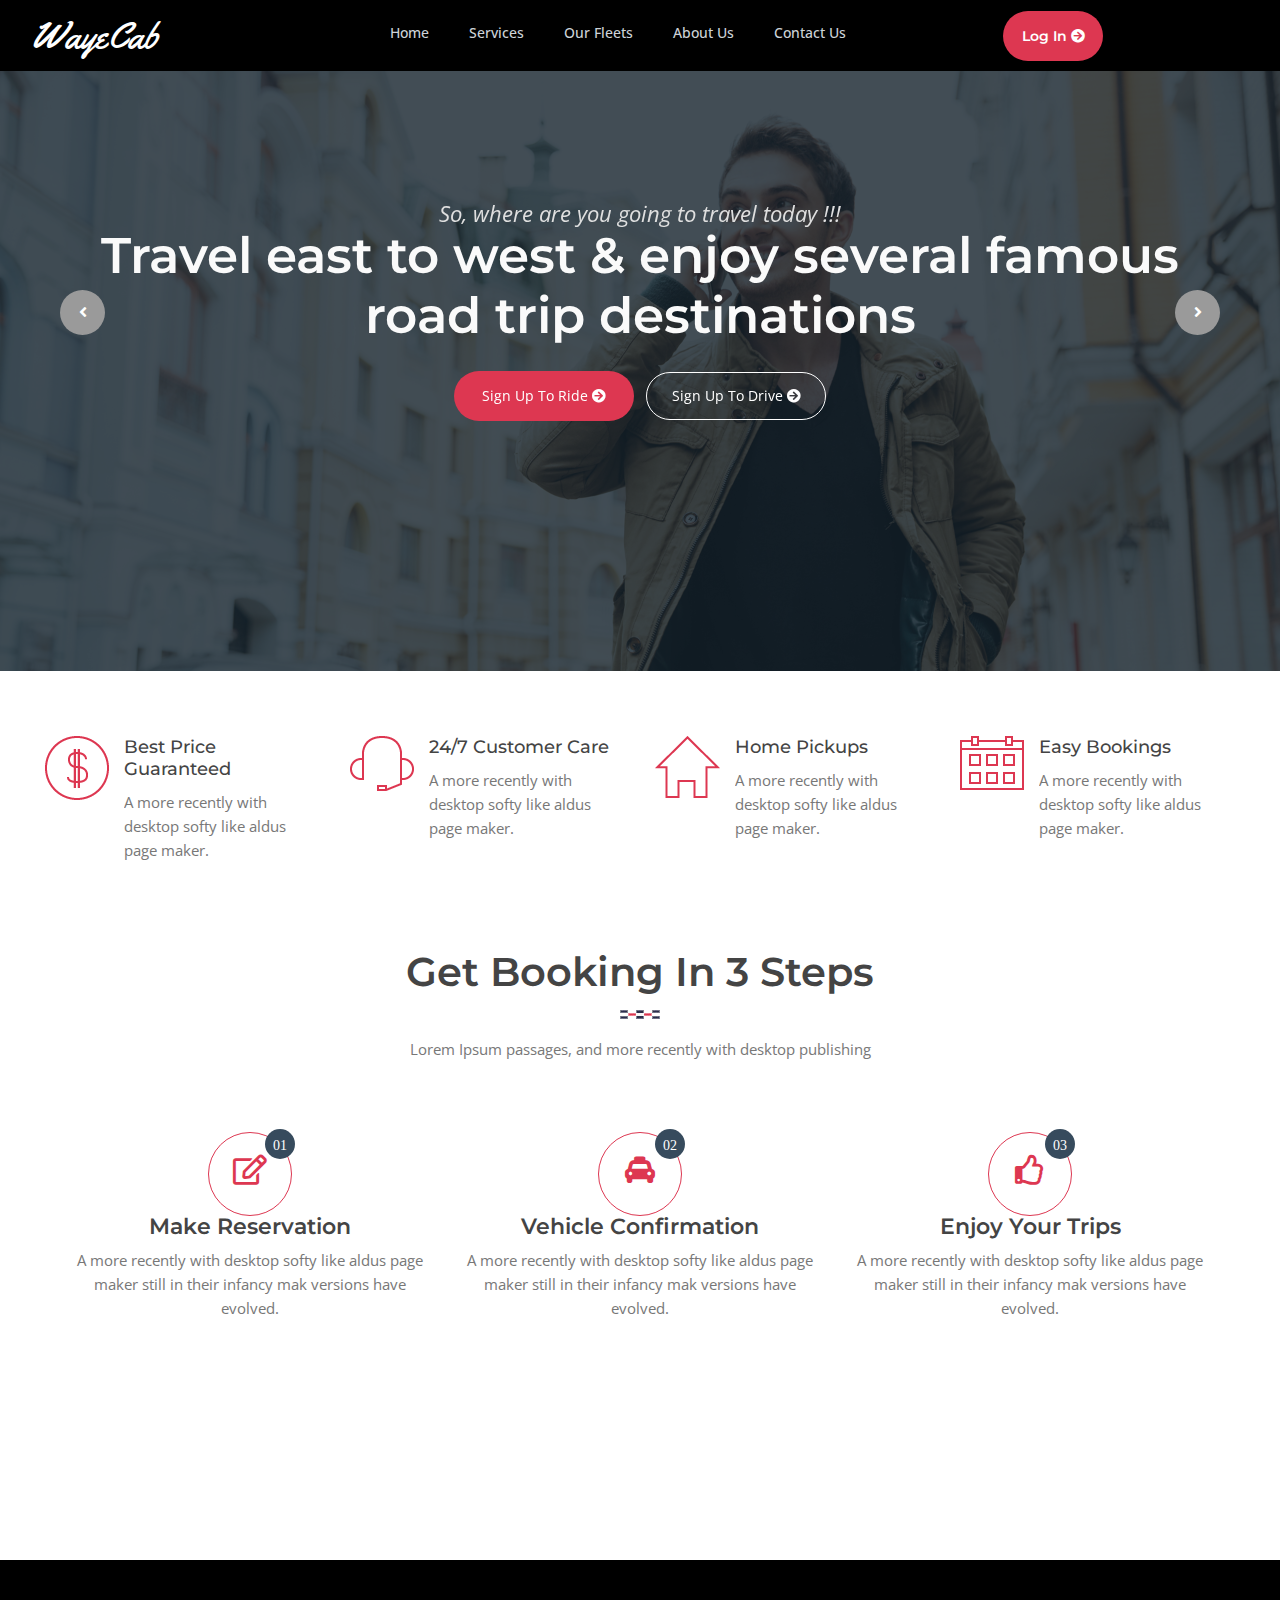
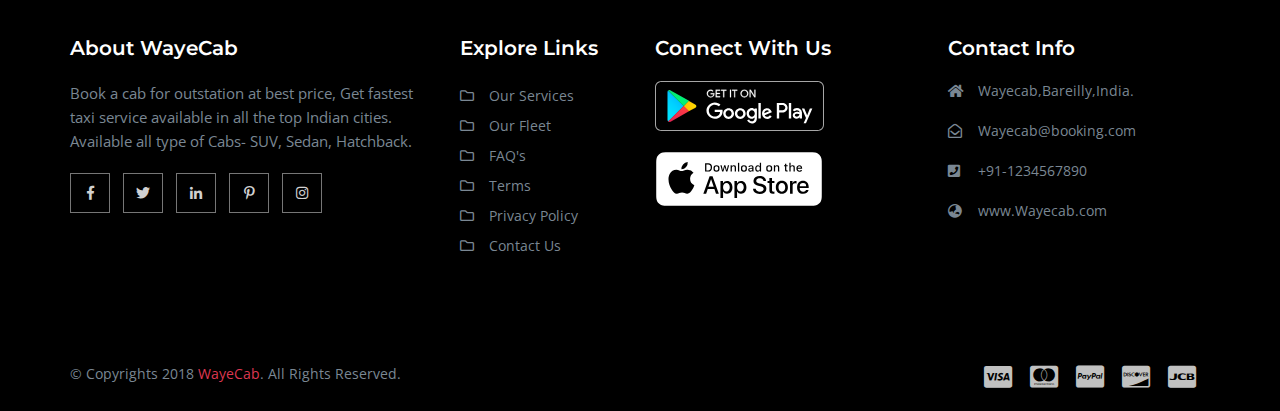
<file: index.html>
<!DOCTYPE html>
<html lang="en">

<!-- Mirrored from themesjungle.net/html/prime-cab/index.html by HTTrack Website Copier/3.x [XR&CO'2014], Thu, 14 May 2020 13:39:41 GMT -->

<head>
	<meta charset="utf-8">
	<meta name="description" content="Cab Site">
	<meta name="viewport" content="width=device-width, initial-scale=1">
	<title>WayeCab Cab Services</title>

	<!-- Css Files Start -->
	<link href="css/bootstrap.css" rel="stylesheet">
	<link href="css/style.css" rel="stylesheet">
	<link href="css/fontawesome-all.min.css" rel="stylesheet">
	<link id="switcher" href="css/color.css" rel="stylesheet">
	<link href="css/owl.carousel.css" rel="stylesheet">
	<link href="css/responsive.css" rel="stylesheet">
	<link href="css/icomoon.css" rel="stylesheet">
	<!-- Css Files End -->

	<!--[if lt IE 9]>
	      <script src="https://oss.maxcdn.com/html5shiv/3.7.2/html5shiv.min.js"></script>
	      <script src="https://oss.maxcdn.com/respond/1.4.2/respond.min.js"></script>
	    <![endif]-->

</head>

<body>
	<!--NAvigation-->
	<div class="tj-nav-row">
		<div class="container">
			<div class="row">
				<!--Nav Holder Start-->
				<div class="tj-nav-holder">
					<!--Logo Start-->
					<div class="tj-logo">
						<h1><a href="index.html">WayeCab</a></h1>
					</div>
					<!--Logo End-->
					<!--Menu Holder Start-->
					<nav class="navbar navbar-default">
						<div class="navbar-header">
							<button type="button" class="navbar-toggle collapsed" data-toggle="collapse"
								data-target="#tj-navbar-collapse" aria-expanded="false">
								<span class="sr-only">Menu</span>
								<span class="icon-bar"></span>
								<span class="icon-bar"></span>
								<span class="icon-bar"></span>
							</button>
						</div>
						<!-- Navigation Content Start -->
						<div class="collapse navbar-collapse" id="tj-navbar-collapse">
							<ul class="nav navbar-nav">
								<li class="dropdown"> <a href="index.html">Home</a>
								</li>
								<li class="dropdown"> <a href="services.html">Services</a></li>
								<li class="dropdown"> <a href="fleet-grid.html">Our Fleets</a>
								</li>

								<li>
									<a href="aboutus.html">About us</a>
								</li>
								<li>
									<a href="contact.html">Contact us</a>
								</li>
							</ul>
						</div>
						<!-- Navigation Content Start -->
					</nav>

					<!--Menu Holder End-->
					<div class="book_btn">
						<a href="login.html">Log in <i class="fa fa-arrow-circle-right" aria-hidden="true"></i></a>
					</div>
				</div>
				<!--Nav Holder End-->
			</div>
		</div>
	</div>
	</header>
	<!--Header Content End-->

	<!--Slider Section Start-->
	<div class="tj-slider">
		<div class="tj-cab-slider" id="cab-slider">
			<!--Slider Item Content Start-->
			<div class="slide-item">
				<img src="images/slider_img1.jpg" alt="" />
				<div class="slide-caption">
					<div class="container">
						<div class="slide-inner">
							<strong>So, where are you going to travel today !!!</strong>
							<h2>Travel east to west & enjoy several famous <br /> road trip destinations</h2>
							<div class="slide-btns">
								<a href="register.html" class="btn-style-1">Sign up to Ride <i
										class="fa fa-arrow-circle-right" aria-hidden="true"></i></a>
								<a href="register.html" class="btn-style-2">Sign up to drive <i
										class="fa fa-arrow-circle-right" aria-hidden="true"></i></a>
							</div>
						</div>
					</div>
				</div>
			</div>
			<!--Slider Item Content End-->
			<!--Slider Item Content Start-->
			<div class="slide-item">
				<img src="images/slider_img4.jpg" alt="" />
				<div class="slide-caption">
					<div class="container">
						<div class="slide-inner">
							<strong>Keeping You And Your Family Safe!</strong>
							<h2>The Affordable Way To Keep You <br> Connected To Life</h2>
							<div class="slide-btns">
								<a href="register.html" class="btn-style-1">Sign up to Ride <i
										class="fa fa-arrow-circle-right" aria-hidden="true"></i></a>
								<a href="register.html" class="btn-style-2">Sign up to drive <i
										class="fa fa-arrow-circle-right" aria-hidden="true"></i></a>
							</div>
						</div>
					</div>
				</div>
			</div>
			<!--Slider Item Content End-->
			<!--Slider Item Content Start-->
			<div class="slide-item">
				<img src="images/slider_img3.jpg" alt="" />
				<div class="slide-caption">
					<div class="container">
						<div class="slide-inner">
							<strong>Safety Is Our First Priority!!</strong>
							<h2>Reducing distances, increasing convenience</h2>
							<div class="slide-btns">
								<a href="register.html" class="btn-style-1">Sign up to Ride <i
										class="fa fa-arrow-circle-right" aria-hidden="true"></i></a>
								<a href="register.html" class="btn-style-2">Sign up to drive <i
										class="fa fa-arrow-circle-right" aria-hidden="true"></i></a>
							</div>
						</div>
					</div>
				</div>
			</div>
			<!--Slider Item Content End-->
		</div>
	</div>
	<!--Slider Section End-->
	<!--Offer Content Start-->
	<section class="tj-offers">
		<div class="row">
			<!--Offer Box Content Start-->
			<div class="col-md-3 col-sm-6">
				<div class="offer-box">
					<img src="images/offer-icon1.png" alt="" />
					<div class="offer-info">
						<h4>Best Price Guaranteed</h4>
						<p>A more recently with desktop softy like aldus page maker.</p>
					</div>
				</div>
			</div>
			<!--Offer Box Content End-->
			<!--Offer Box Content Start-->
			<div class="col-md-3 col-sm-6">
				<div class="offer-box">
					<img src="images/offer-icon2.png" alt="" />
					<div class="offer-info">
						<h4>24/7 Customer Care</h4>
						<p>A more recently with desktop softy like aldus page maker.</p>
					</div>
				</div>
			</div>
			<!--Offer Box Content End-->
			<!--Offer Box Content Start-->
			<div class="col-md-3 col-sm-6">
				<div class="offer-box">
					<img src="images/offer-icon3.png" alt="" />
					<div class="offer-info">
						<h4>Home Pickups</h4>
						<p>A more recently with desktop softy like aldus page maker.</p>
					</div>
				</div>
			</div>
			<!--Offer Box Content End-->
			<!--Offer Box Content Start-->
			<div class="col-md-3 col-sm-6">
				<div class="offer-box">
					<img src="images/offer-icon4.png" alt="" />
					<div class="offer-info">
						<h4>Easy Bookings</h4>
						<p>A more recently with desktop softy like aldus page maker.</p>
					</div>
				</div>
			</div>
			<!--Offer Box Content End-->
		</div>
	</section>
	<!--Offer Content End-->


	<!--Booking Services Section Start-->
	<section class="tj-book-services">
		<div class="container">
			<div class="row">
				<!--Booking Services Heading Start-->
				<div class="col-md-12 col-sm-12">
					<div class="tj-heading-style">
						<h3>Get Booking in 3 Steps</h3>
						<p>Lorem Ipsum passages, and more recently with desktop publishing</p>
					</div>
				</div>
				<!--Booking Services Heading End-->
				<!--Booking Services Box Start-->
				<div class="col-md-4 col-sm-4">
					<div class="service-box">
						<div class="icon-outer">
							<span>01</span>
							<i class="far fa-edit"></i>
						</div>
						<div class="service-caption">
							<h3>Make Reservation</h3>
							<p>A more recently with desktop softy like aldus page maker still in their infancy mak
								versions have evolved.</p>
							<a href="booking-form.html">Book Now <i class="fa fa-arrow-circle-right"
									aria-hidden="true"></i></a>
						</div>
					</div>
				</div>
				<!--Booking Services Box End-->
				<!--Booking Services Box Start-->
				<div class="col-md-4 col-sm-4">
					<div class="service-box">
						<div class="icon-outer">
							<span>02</span>
							<i class="fas fa-taxi"></i>
						</div>
						<div class="service-caption">
							<h3>Vehicle Confirmation</h3>
							<p>A more recently with desktop softy like aldus page maker still in their infancy mak
								versions have evolved.</p>
							<a href="booking-form.html">Book Now <i class="fa fa-arrow-circle-right"
									aria-hidden="true"></i></a>
						</div>
					</div>
				</div>
				<!--Booking Services Box End-->
				<!--Booking Services Box Start-->
				<div class="col-md-4 col-sm-4">
					<div class="service-box">
						<div class="icon-outer">
							<span>03</span>
							<i class="far fa-thumbs-up"></i>
						</div>
						<div class="service-caption">
							<h3>Enjoy your Trips</h3>
							<p>A more recently with desktop softy like aldus page maker still in their infancy mak
								versions have evolved.</p>
							<a href="booking-form.html">Book Now <i class="fa fa-arrow-circle-right"
									aria-hidden="true"></i></a>
						</div>
					</div>
				</div>
				<!--Booking Services Box End-->
			</div>
		</div>
	</section>
	<!--Booking Services Section End-->

	<!--Footer Content Start-->
	<section class="tj-footer">
		<div class="container">
			<div class="row">
				<div class="col-md-4">
					<div class="about-widget widget">
						<h3>About WayeCab</h3>
						<p>Book a cab for outstation at best price, Get fastest taxi service available in all the top
							Indian cities. Available all type of Cabs- SUV, Sedan, Hatchback.</p>
						<ul class="fsocial-links">
							<li><a href="http://www.facebook.com/"><i class="fab fa-facebook-f"></i></a></li>
							<li><a href="http://www.twitter.com/"><i class="fab fa-twitter"></i></a></li>
							<li><a href="http://www.linkedin.com/"><i class="fab fa-linkedin-in"></i></a></li>
							<li><a href="http://www.pinterest.com/"><i class="fab fa-pinterest-p"></i></a></li>
							<li><a href="http://www.instagram.com/"><i class="fab fa-instagram"></i></a></li>
						</ul>
					</div>
				</div>
				<div class="col-md-2">
					<div class="links-widget widget">
						<h3>Explore Links</h3>
						<ul class="flinks-list">
							<li><i class="far fa-folder"></i><a href="services.html">Our Services</a></li>
							<li><i class="far fa-folder"></i><a href="fleet-grid.html">Our Fleet</a></li>
							<li><i class="far fa-folder"></i><a href="faq.html">FAQ's</a></li>
							<li><i class="far fa-folder"></i><a href="#">Terms</a></li>
							<li><i class="far fa-folder"></i><a href="#">Privacy Policy</a></li>
							<li><i class="far fa-folder"></i><a href="contact.html">Contact Us</a></li>
						</ul>
					</div>
				</div>
				<div class="col-md-3">
					<div class="recent-tweets widget">
						<h3>Connect with Us</h3>
						<div class="badges">
							<ul>
								<a href="#">
									<li><img src="images/googleplay.svg" height="50"></li>
								</a>
								<a href="#">
									<li><img src="images/appstore.svg" height="56"></li>
								</a>
							</ul>
						</div>
					</div>
				</div>
				<div class="col-md-3">
					<div class="contact-info widget">
						<h3>Contact Info</h3>
						<ul class="contact-box">
							<li>
								<i class="fas fa-home" aria-hidden="true"></i> Wayecab,Bareilly,India.
							</li>
							<li>
								<i class="far fa-envelope-open"></i>
								<a href="mailto:primecab@booking.com">
									Wayecab@booking.com</a>
							</li>
							<li>
								<i class="fas fa-phone-square"></i>
								+91-1234567890
							</li>
							<li>
								<i class="fas fa-globe-asia"></i>
								<a href="www.primecab.html">www.Wayecab.com</a>
							</li>
						</ul>
					</div>
				</div>
			</div>
		</div>
	</section>
	<!--Footer Content End-->
	<!--Footer Copyright Start-->
	<section class="tj-copyright">
		<div class="container">
			<div class="row">
				<div class="col-md-6 col-sm-6">
					<p>&copy; Copyrights 2018 <a href="index.html">WayeCab</a>. All Rights Reserved.</p>
				</div>
				<div class="col-md-6 col-sm-6">
					<ul class="payment-icons">
						<li><i class="fab fa-cc-visa"></i></li>
						<li><i class="fab fa-cc-mastercard"></i></li>
						<li><i class="fab fa-cc-paypal"></i></li>
						<li><i class="fab fa-cc-discover"></i></li>
						<li><i class="fab fa-cc-jcb"></i></li>
					</ul>
				</div>
			</div>
		</div>
	</section>
	<!--Footer Copyright End-->
	</div>
	<!--Wrapper Content End-->

	<!-- Js Files Start -->
	<script src="js/jquery-1.12.5.min.js"></script>
	<script src="js/migrate.js"></script>
	<script src="js/bootstrap.min.js"></script>
	<script src="js/owl.carousel.min.js"></script>
	<script src="js/color-switcher.js"></script>
	<script src="js/jquery.counterup.min.js"></script>
	<script src="js/waypoints.min.js"></script>
	<script src="js/tweetie.js"></script>
	<script src="js/custom.js"></script>
	<!-- Js Files End -->
</body>

<!-- Mirrored from themesjungle.net/html/prime-cab/index.html by HTTrack Website Copier/3.x [XR&CO'2014], Thu, 14 May 2020 13:40:19 GMT -->

</html>
</file>
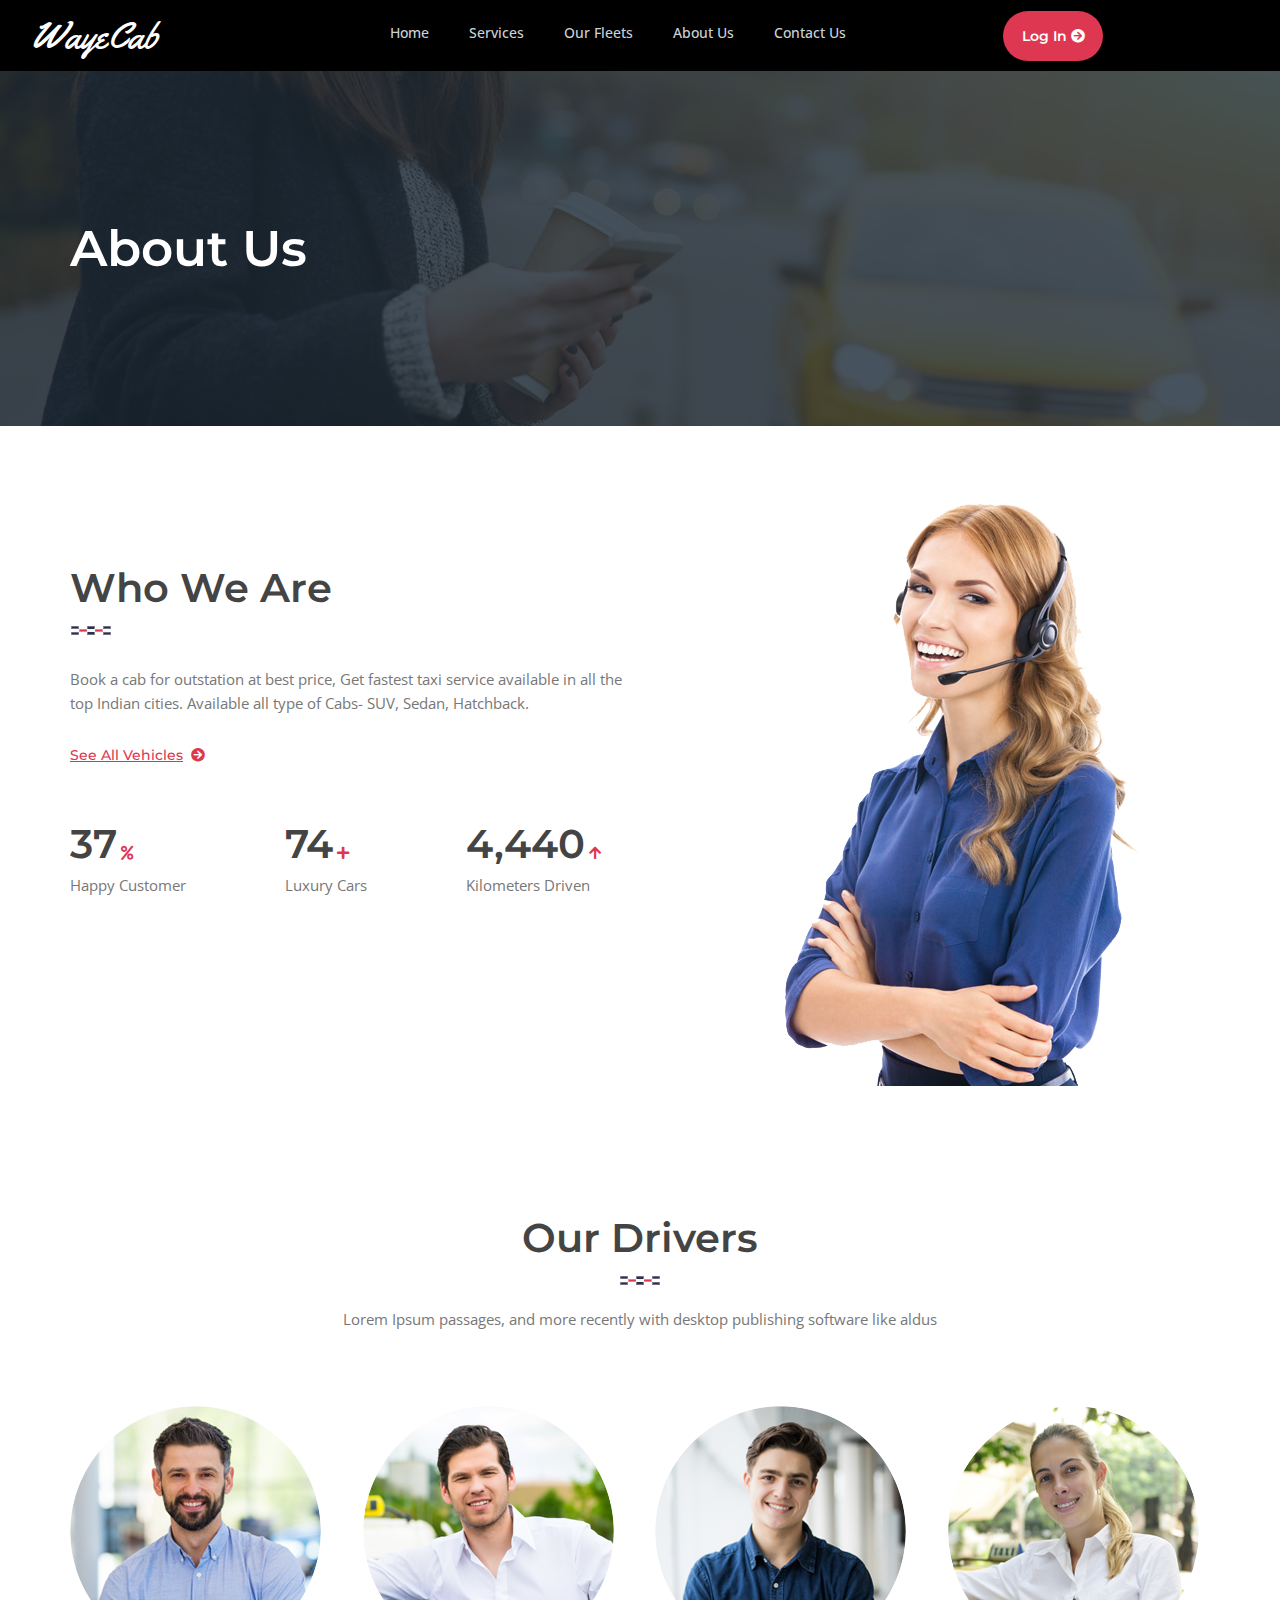
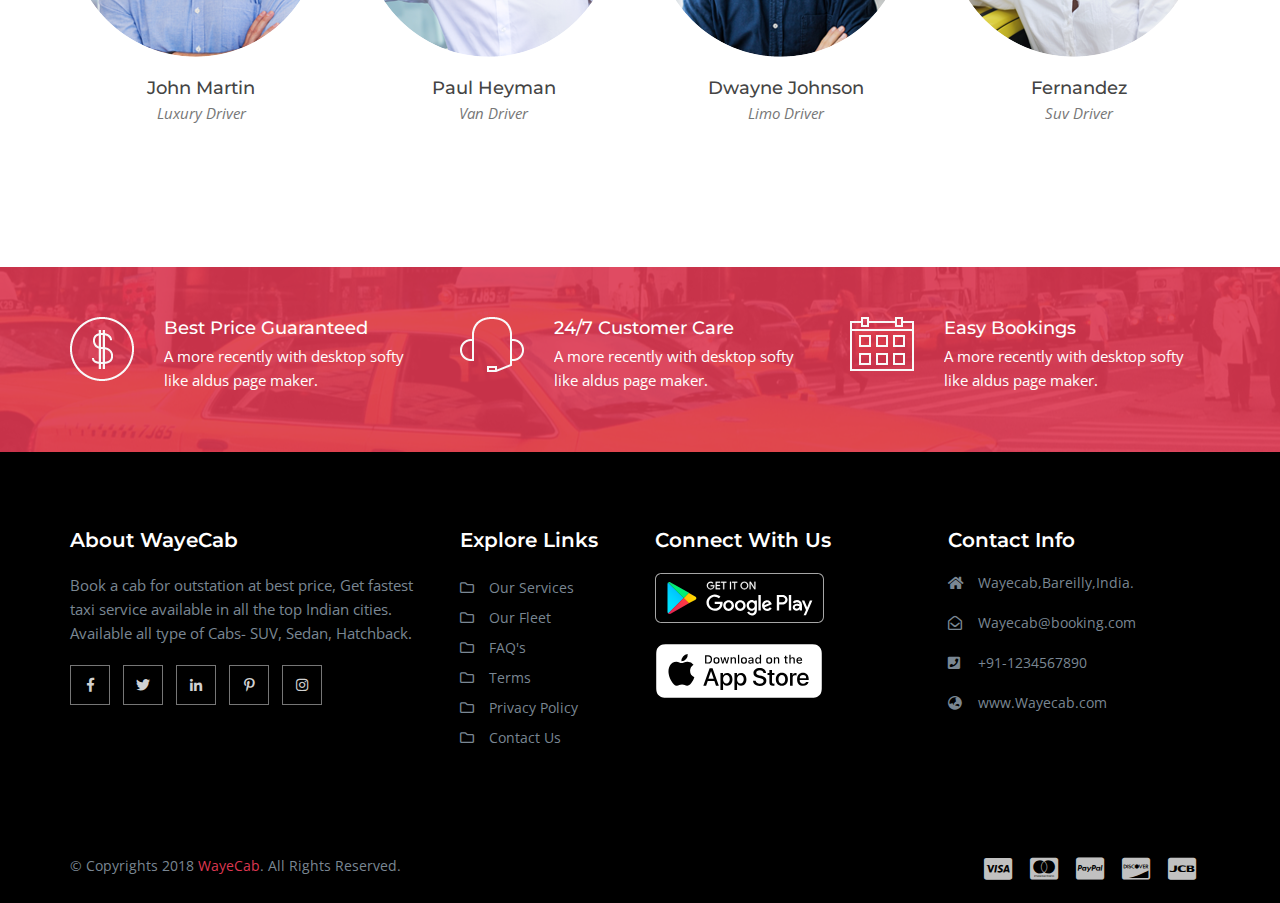
<file: aboutus.html>
<!DOCTYPE html>
<html lang="en">

<!-- Mirrored from themesjungle.net/html/prime-cab/aboutus.html by HTTrack Website Copier/3.x [XR&CO'2014], Thu, 14 May 2020 13:40:59 GMT -->

<head>
	<meta charset="utf-8">
	<meta name="description" content="Cab Site">
	<meta name="viewport" content="width=device-width, initial-scale=1">
	<title>WayeCab Cab Services</title>

	<!-- Css Files Start -->
	<link href="css/bootstrap.css" rel="stylesheet">
	<link href="css/style.css" rel="stylesheet">
	<link href="css/owl.carousel.css" rel="stylesheet">
	<link href="css/fontawesome-all.min.css" rel="stylesheet">
	<link id="switcher" href="css/color.css" rel="stylesheet">
	<link href="css/icomoon.css" rel="stylesheet">
	<link href="css/animate.css" rel="stylesheet">
	<link href="css/responsive.css" rel="stylesheet">
	<!-- Css Files End -->

	<!--[if lt IE 9]>
	      <script src="https://oss.maxcdn.com/html5shiv/3.7.2/html5shiv.min.js"></script>
	      <script src="https://oss.maxcdn.com/respond/1.4.2/respond.min.js"></script>
	    <![endif]-->

</head>

<body>
	<!--NAvigation-->
	<div class="tj-nav-row">
		<div class="container">
			<div class="row">
				<!--Nav Holder Start-->
				<div class="tj-nav-holder">
					<!--Logo Start-->
					<div class="tj-logo">
						<h1><a href="index.html">WayeCab</a></h1>
					</div>
					<!--Logo End-->
					<!--Menu Holder Start-->
					<nav class="navbar navbar-default">
						<div class="navbar-header">
							<button type="button" class="navbar-toggle collapsed" data-toggle="collapse"
								data-target="#tj-navbar-collapse" aria-expanded="false">
								<span class="sr-only">Menu</span>
								<span class="icon-bar"></span>
								<span class="icon-bar"></span>
								<span class="icon-bar"></span>
							</button>
						</div>
						<!-- Navigation Content Start -->
						<div class="collapse navbar-collapse" id="tj-navbar-collapse">
							<ul class="nav navbar-nav">
								<li class="dropdown"> <a href="index.html">Home</a>
								</li>
								<li class="dropdown"> <a href="services.html">Services</a></li>
								<li class="dropdown"> <a href="fleet-grid.html">Our Fleets</a>
								</li>

								<li>
									<a href="aboutus.html">About us</a>
								</li>
								<li>
									<a href="contact.html">Contact us</a>
								</li>
							</ul>
						</div>
						<!-- Navigation Content Start -->
					</nav>

					<!--Menu Holder End-->
					<div class="book_btn">
						<a href="login.html">Log in <i class="fa fa-arrow-circle-right" aria-hidden="true"></i></a>
					</div>
				</div>
				<!--Nav Holder End-->
			</div>
		</div>
	</div>
	</header>
	<!--Header Content End-->

	<!--Inner Banner Section Start-->
	<div class="tj-inner-banner">
		<div class="container">
			<h2>About us</h2>
		</div>
	</div>
	<!--About Facts Section Start-->
	<section class="tj-aboutus">
		<div class="container">
			<div class="row">
				<div class="col-md-6 col-sm-7">
					<div class="about-info bounceInLeft animated delay-2s">
						<div class="tj-heading-style">
							<h3>Who We Are</h3>
						</div>
						<p>Book a cab for outstation at best price, Get fastest taxi service available in all the top
							Indian cities. Available all type of Cabs- SUV, Sedan, Hatchback.</p>
						<a href="fleet-list.html">See all Vehicles<i class="fa fa-arrow-circle-right"
								aria-hidden="true"></i></a>
						<ul class="facts-list">
							<li>
								<strong class="fact-count">100</strong>
								<i class="fa fa-percent"></i>
								<span>Happy Customer</span>
							</li>
							<li>
								<strong class="fact-count">200</strong>
								<i class="fas fa-plus"></i>
								<span>Luxury Cars</span>
							</li>
							<li>
								<strong class="fact-count">12,000</strong>
								<i class="fas fa-arrow-up"></i>
								<span>Kilometers Driven</span>
							</li>
						</ul>
					</div>
				</div>
				<div class="col-md-6 col-sm-5">
					<div class="about-banner bounceInRight animated delay-2s">
						<img src="images/about-img.png" alt="" />
					</div>
				</div>
			</div>
		</div>
	</section>
	<!--About Facts Section End-->
	<!--Team Section Start-->
	<section class="tj-team slideInLeft animated delay-3s">
		<div class="container">
			<div class="row">
				<div class="tj-heading-style">
					<h3>Our Drivers</h3>
					<p>Lorem Ipsum passages, and more recently with desktop publishing software like aldus</p>
				</div>
				<div class="col-md-3 col-sm-3">
					<div class="member-box">
						<figure class="member-img">
							<img src="images/team-img1.png" alt="" />
							<div class="member-overlay">
								<ul>
									<li><a href="#"><i class="fab fa-facebook-f"></i></a></li>
									<li><a href="#"><i class="fab fa-twitter"></i></a></li>
									<li><a href="#"><i class="fab fa-linkedin-in"></i></a></li>
								</ul>
							</div>
						</figure>
						<div class="member-info">
							<strong class="name">John Martin</strong>
							<span>Luxury Driver</span>
						</div>
					</div>
				</div>
				<div class="col-md-3 col-sm-3">
					<div class="member-box">
						<figure class="member-img">
							<img src="images/team-img2.png" alt="" />
							<div class="member-overlay">
								<ul>
									<li><a href="#"><i class="fab fa-facebook-f"></i></a></li>
									<li><a href="#"><i class="fab fa-twitter"></i></a></li>
									<li><a href="#"><i class="fab fa-linkedin-in"></i></a></li>
								</ul>
							</div>
						</figure>
						<div class="member-info">
							<strong class="name">Paul Heyman</strong>
							<span>Van Driver</span>
						</div>
					</div>
				</div>
				<div class="col-md-3 col-sm-3">
					<div class="member-box">
						<figure class="member-img">
							<img src="images/team-img3.png" alt="" />
							<div class="member-overlay">
								<ul>
									<li><a href="#"><i class="fab fa-facebook-f"></i></a></li>
									<li><a href="#"><i class="fab fa-twitter"></i></a></li>
									<li><a href="#"><i class="fab fa-linkedin-in"></i></a></li>
								</ul>
							</div>
						</figure>
						<div class="member-info">
							<strong class="name">Dwayne Johnson</strong>
							<span>Limo Driver</span>
						</div>
					</div>
				</div>
				<div class="col-md-3 col-sm-3">
					<div class="member-box">
						<figure class="member-img">
							<img src="images/team-img4.png" alt="" />
							<div class="member-overlay">
								<ul>
									<li><a href="#"><i class="fab fa-facebook-f"></i></a></li>
									<li><a href="#"><i class="fab fa-twitter"></i></a></li>
									<li><a href="#"><i class="fab fa-linkedin-in"></i></a></li>
								</ul>
							</div>
						</figure>
						<div class="member-info">
							<strong class="name">Fernandez</strong>
							<span>Suv Driver</span>
						</div>
					</div>
				</div>
			</div>
		</div>
	</section>
	<!--Team Section End-->

	<!--Call To Action Content Start-->
	<section class="tj-cal-to-action">
		<div class="container">
			<div class="row">
				<div class="col-md-4 col-sm-4">
					<div class="cta-box">
						<img src="images/cta-icon1.png" alt="" />
						<div class="cta-text">
							<strong>Best Price Guaranteed</strong>
							<p>A more recently with desktop softy like aldus page maker.</p>
						</div>
					</div>
				</div>
				<div class="col-md-4 col-sm-4">
					<div class="cta-box">
						<img src="images/cta-icon2.png" alt="" />
						<div class="cta-text">
							<strong>24/7 Customer Care</strong>
							<p>A more recently with desktop softy like aldus page maker.</p>
						</div>
					</div>
				</div>
				<div class="col-md-4 col-sm-4">
					<div class="cta-box">
						<img src="images/cta-icon3.png" alt="" />
						<div class="cta-text">
							<strong>Easy Bookings</strong>
							<p>A more recently with desktop softy like aldus page maker.</p>
						</div>
					</div>
				</div>
			</div>
		</div>
	</section>
	<!--Call To Action Content End-->
	<!--Footer Content Start-->
	<section class="tj-footer">
		<div class="container">
			<div class="row">
				<div class="col-md-4">
					<div class="about-widget widget">
						<h3>About WayeCab</h3>
						<p>Book a cab for outstation at best price, Get fastest taxi service available in all the top
							Indian cities. Available all type of Cabs- SUV, Sedan, Hatchback.</p>
						<ul class="fsocial-links">
							<li><a href="http://www.facebook.com/"><i class="fab fa-facebook-f"></i></a></li>
							<li><a href="http://www.twitter.com/"><i class="fab fa-twitter"></i></a></li>
							<li><a href="http://www.linkedin.com/"><i class="fab fa-linkedin-in"></i></a></li>
							<li><a href="http://www.pinterest.com/"><i class="fab fa-pinterest-p"></i></a></li>
							<li><a href="http://www.instagram.com/"><i class="fab fa-instagram"></i></a></li>
						</ul>
					</div>
				</div>
				<div class="col-md-2">
					<div class="links-widget widget">
						<h3>Explore Links</h3>
						<ul class="flinks-list">
							<li><i class="far fa-folder"></i><a href="services.html">Our Services</a></li>
							<li><i class="far fa-folder"></i><a href="fleet-grid.html">Our Fleet</a></li>
							<li><i class="far fa-folder"></i><a href="faq.html">FAQ's</a></li>
							<li><i class="far fa-folder"></i><a href="#">Terms</a></li>
							<li><i class="far fa-folder"></i><a href="#">Privacy Policy</a></li>
							<li><i class="far fa-folder"></i><a href="contact.html">Contact Us</a></li>
						</ul>
					</div>
				</div>
				<div class="col-md-3">
					<div class="recent-tweets widget">
						<h3>Connect with Us</h3>
						<div class="badges">
							<ul>
								<a href="#">
									<li><img src="images/googleplay.svg" height="50"></li>
								</a>
								<a href="#">
									<li><img src="images/appstore.svg" height="56"></li>
								</a>
							</ul>
						</div>
					</div>
				</div>
				<div class="col-md-3">
					<div class="contact-info widget">
						<h3>Contact Info</h3>
						<ul class="contact-box">
							<li>
								<i class="fas fa-home" aria-hidden="true"></i> Wayecab,Bareilly,India.
							</li>
							<li>
								<i class="far fa-envelope-open"></i>
								<a href="mailto:primecab@booking.com">
									Wayecab@booking.com</a>
							</li>
							<li>
								<i class="fas fa-phone-square"></i>
								+91-1234567890
							</li>
							<li>
								<i class="fas fa-globe-asia"></i>
								<a href="www.primecab.html">www.Wayecab.com</a>
							</li>
						</ul>
					</div>
				</div>
			</div>
		</div>
	</section>
	<!--Footer Content End-->
	<!--Footer Copyright Start-->
	<section class="tj-copyright">
		<div class="container">
			<div class="row">
				<div class="col-md-6 col-sm-6">
					<p>&copy; Copyrights 2018 <a href="index.html">WayeCab</a>. All Rights Reserved.</p>
				</div>
				<div class="col-md-6 col-sm-6">
					<ul class="payment-icons">
						<li><i class="fab fa-cc-visa"></i></li>
						<li><i class="fab fa-cc-mastercard"></i></li>
						<li><i class="fab fa-cc-paypal"></i></li>
						<li><i class="fab fa-cc-discover"></i></li>
						<li><i class="fab fa-cc-jcb"></i></li>
					</ul>
				</div>
			</div>
		</div>
	</section>
	<!--Footer Copyright End-->
	</div>
	<!--Wrapper Content End-->

	<!-- Js Files Start -->
	<script src="js/jquery-1.12.5.min.js"></script>
	<script src="js/bootstrap.min.js"></script>
	<script src="js/migrate.js"></script>
	<script src="js/owl.carousel.min.js"></script>
	<script src="js/color-switcher.js"></script>
	<script src="js/jquery.counterup.min.js"></script>
	<script src="js/waypoints.min.js"></script>
	<script src="js/tweetie.js"></script>
	<script src="js/custom.js"></script>
	<!-- Js Files End -->
</body>

<!-- Mirrored from themesjungle.net/html/prime-cab/aboutus.html by HTTrack Website Copier/3.x [XR&CO'2014], Thu, 14 May 2020 13:41:01 GMT -->

</html>
</file>
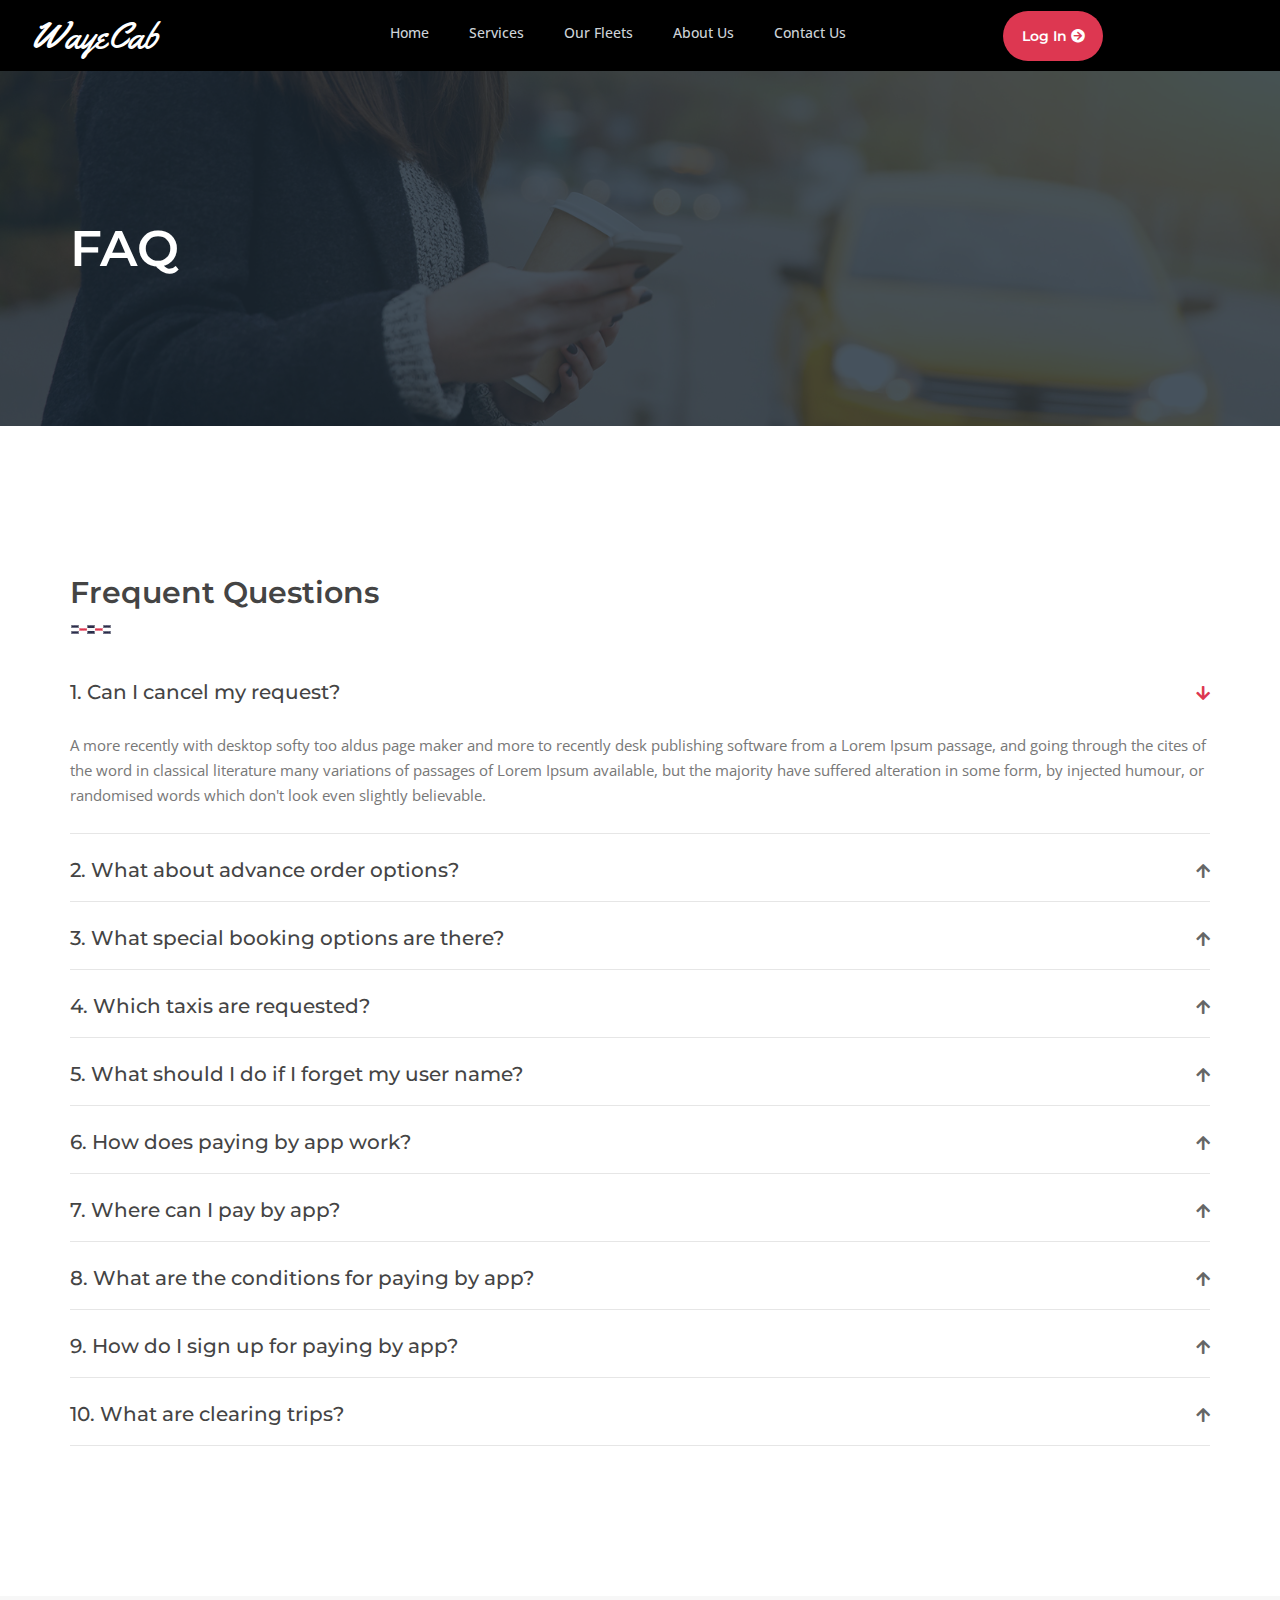
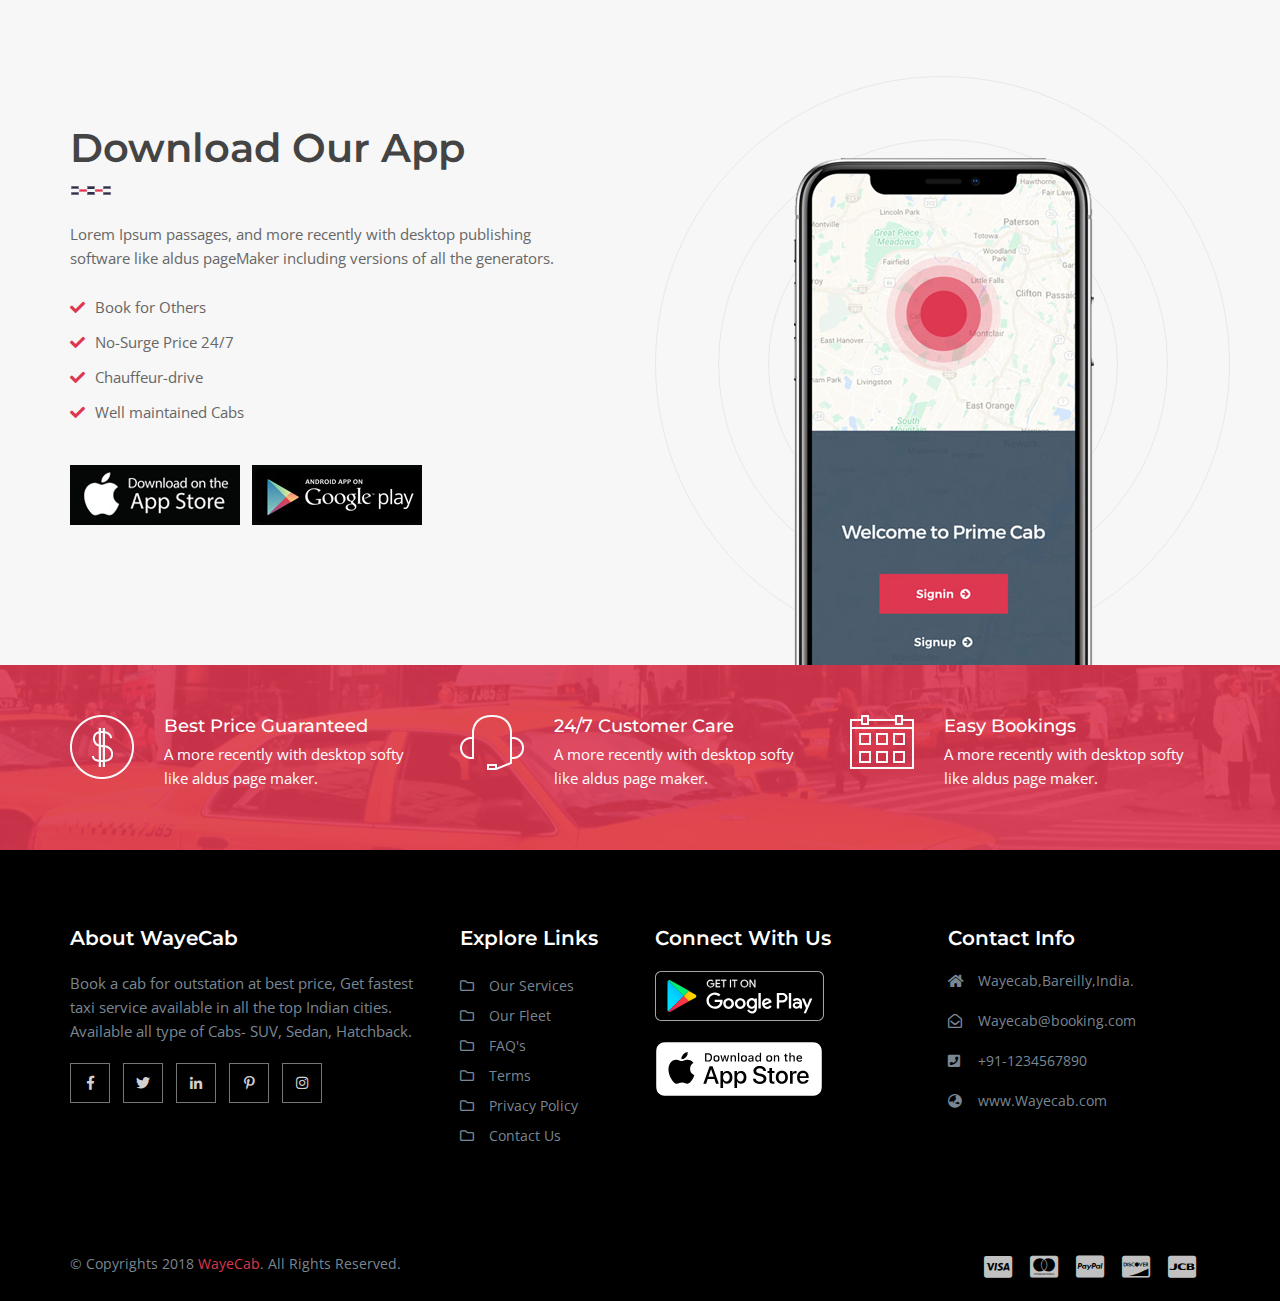
<file: faq.html>
<!DOCTYPE html>
<html lang="en">

<!-- Mirrored from themesjungle.net/html/prime-cab/faq.html by HTTrack Website Copier/3.x [XR&CO'2014], Thu, 14 May 2020 13:42:01 GMT -->

<head>
	<meta charset="utf-8">
	<meta name="description" content="Cab Site">
	<meta name="viewport" content="width=device-width, initial-scale=1">
	<title>Prime Cab HTML5 Responsive Template</title>

	<!-- Css Files Start -->
	<link href="css/bootstrap.css" rel="stylesheet">
	<link href="css/style.css" rel="stylesheet">
	<link href="css/fontawesome-all.min.css" rel="stylesheet">
	<link id="switcher" href="css/color.css" rel="stylesheet">
	<link href="css/responsive.css" rel="stylesheet">
	<!-- Css Files End -->

	<!--[if lt IE 9]>
	      <script src="https://oss.maxcdn.com/html5shiv/3.7.2/html5shiv.min.js"></script>
	      <script src="https://oss.maxcdn.com/respond/1.4.2/respond.min.js"></script>
	    <![endif]-->

</head>

<body>
	<!--NAvigation-->
	<div class="tj-nav-row">
		<div class="container">
			<div class="row">
				<!--Nav Holder Start-->
				<div class="tj-nav-holder">
					<!--Logo Start-->
					<div class="tj-logo">
						<h1><a href="index.html">WayeCab</a></h1>
					</div>
					<!--Logo End-->
					<!--Menu Holder Start-->
					<nav class="navbar navbar-default">
						<div class="navbar-header">
							<button type="button" class="navbar-toggle collapsed" data-toggle="collapse"
								data-target="#tj-navbar-collapse" aria-expanded="false">
								<span class="sr-only">Menu</span>
								<span class="icon-bar"></span>
								<span class="icon-bar"></span>
								<span class="icon-bar"></span>
							</button>
						</div>
						<!-- Navigation Content Start -->
						<div class="collapse navbar-collapse" id="tj-navbar-collapse">
							<ul class="nav navbar-nav">
								<li class="dropdown"> <a href="index.html">Home</a>
								</li>
								<li class="dropdown"> <a href="services.html">Services</a></li>
								<li class="dropdown"> <a href="fleet-grid.html">Our Fleets</a>
								</li>

								<li>
									<a href="aboutus.html">About us</a>
								</li>
								<li>
									<a href="contact.html">Contact us</a>
								</li>
							</ul>
						</div>
						<!-- Navigation Content Start -->
					</nav>

					<!--Menu Holder End-->
					<div class="book_btn">
						<a href="login.html">Log in <i class="fa fa-arrow-circle-right" aria-hidden="true"></i></a>
					</div>
				</div>
				<!--Nav Holder End-->
			</div>
		</div>
	</div>
	</header>
	<!--Header Content End-->
	<!--Inner Banner Section Start-->
	<div class="tj-inner-banner">
		<div class="container">
			<h2>FAQ</h2>
		</div>
	</div>
	<!--Inner Banner Section End-->

	<!--FAQ Section Start-->
	<section class="tj-faq">
		<div class="container">
			<div class="row">
				<div class="col-md-12 col-sm-12">
					<div class="tj-heading-style">
						<h3>Frequent Questions</h3>
					</div>
					<div class="tj-accordion-holder">
						<div class="panel-group" id="accordion" role="tablist" aria-multiselectable="true">
							<!--FAQ Panel Content Start-->
							<div class="panel panel-default">
								<div class="panel-heading" role="tab" id="tj-tab-1">
									<div class="panel-title">
										<a role="button" data-toggle="collapse" data-parent="#accordion"
											href="#tj-tab-collapse1" aria-expanded="true"
											aria-controls="tj-tab-collapse1">1. Can I cancel my request?</a>
									</div>
								</div>
								<div id="tj-tab-collapse1" class="panel-collapse collapse in" role="tabpanel"
									aria-labelledby="tj-tab-1">
									<div class="panel-body">
										<div class="panel-text">
											<p>
												A more recently with desktop softy too aldus page maker and more to
												recently desk publishing software from a Lorem Ipsum passage, and going
												through the cites of the word in classical literature many variations of
												passages of Lorem Ipsum available, but the majority have suffered
												alteration in some form, by injected humour, or randomised words which
												don't look even slightly believable.
											</p>
										</div>
									</div>
								</div>
							</div>
							<!--FAQ Panel Content End-->
							<!--FAQ Panel Content Start-->
							<div class="panel panel-default">
								<div class="panel-heading" role="tab" id="tj-tab-2">
									<div class="panel-title">
										<a role="button" data-toggle="collapse" data-parent="#accordion"
											href="#tj-tab-collapse2" aria-expanded="false"
											aria-controls="tj-tab-collapse2" class="collapsed">2. What about advance
											order options?</a>
									</div>
								</div>
								<div id="tj-tab-collapse2" class="panel-collapse collapse" role="tabpanel"
									aria-labelledby="tj-tab-2">
									<div class="panel-body">
										<div class="panel-text">
											<p>
												A more recently with desktop softy too aldus page maker and more to
												recently desk publishing software from a Lorem Ipsum passage, and going
												through the cites of the word in classical literature many variations of
												passages of Lorem Ipsum available, but the majority have suffered
												alteration in some form, by injected humour, or randomised words which
												don't look even slightly believable.
											</p>
										</div>
									</div>
								</div>
							</div>
							<!--FAQ Panel Content End-->
							<!--FAQ Panel Content Start-->
							<div class="panel panel-default">
								<div class="panel-heading" role="tab" id="tj-tab-3">
									<div class="panel-title">
										<a role="button" data-toggle="collapse" data-parent="#accordion"
											href="#tj-tab-collapse3" aria-expanded="false"
											aria-controls="tj-tab-collapse3" class="collapsed">3. What special booking
											options are there?</a>
									</div>
								</div>
								<div id="tj-tab-collapse3" class="panel-collapse collapse" role="tabpanel"
									aria-labelledby="tj-tab-3">
									<div class="panel-body">
										<div class="panel-text">
											<p>
												A more recently with desktop softy too aldus page maker and more to
												recently desk publishing software from a Lorem Ipsum passage, and going
												through the cites of the word in classical literature many variations of
												passages of Lorem Ipsum available, but the majority have suffered
												alteration in some form, by injected humour, or randomised words which
												don't look even slightly believable.
											</p>
										</div>
									</div>
								</div>
							</div>
							<!--FAQ Panel Content End-->
							<!--FAQ Panel Content Start-->
							<div class="panel panel-default">
								<div class="panel-heading" role="tab" id="tj-tab-4">
									<div class="panel-title">
										<a role="button" data-toggle="collapse" data-parent="#accordion"
											href="#tj-tab-collapse4" aria-expanded="false"
											aria-controls="tj-tab-collapse4" class="collapsed">4. Which taxis are
											requested?</a>
									</div>
								</div>
								<div id="tj-tab-collapse4" class="panel-collapse collapse" role="tabpanel"
									aria-labelledby="tj-tab-4">
									<div class="panel-body">
										<div class="panel-text">
											<p>
												A more recently with desktop softy too aldus page maker and more to
												recently desk publishing software from a Lorem Ipsum passage, and going
												through the cites of the word in classical literature many variations of
												passages of Lorem Ipsum available, but the majority have suffered
												alteration in some form, by injected humour, or randomised words which
												don't look even slightly believable.
											</p>
										</div>
									</div>
								</div>
							</div>
							<!--FAQ Panel Content End-->
							<!--FAQ Panel Content Start-->
							<div class="panel panel-default">
								<div class="panel-heading" role="tab" id="tj-tab-5">
									<div class="panel-title">
										<a role="button" data-toggle="collapse" data-parent="#accordion"
											href="#tj-tab-collapse5" aria-expanded="false"
											aria-controls="tj-tab-collapse5" class="collapsed">5. What should I do if I
											forget my user name?</a>
									</div>
								</div>
								<div id="tj-tab-collapse5" class="panel-collapse collapse" role="tabpanel"
									aria-labelledby="tj-tab-5">
									<div class="panel-body">
										<div class="panel-text">
											<p>
												A more recently with desktop softy too aldus page maker and more to
												recently desk publishing software from a Lorem Ipsum passage, and going
												through the cites of the word in classical literature many variations of
												passages of Lorem Ipsum available, but the majority have suffered
												alteration in some form, by injected humour, or randomised words which
												don't look even slightly believable.
											</p>
										</div>
									</div>
								</div>
							</div>
							<!--FAQ Panel Content End-->
							<!--FAQ Panel Content Start-->
							<div class="panel panel-default">
								<div class="panel-heading" role="tab" id="tj-tab-6">
									<div class="panel-title">
										<a role="button" data-toggle="collapse" data-parent="#accordion"
											href="#tj-tab-collapse6" aria-expanded="false"
											aria-controls="tj-tab-collapse6" class="collapsed">6. How does paying by app
											work?</a>
									</div>
								</div>
								<div id="tj-tab-collapse6" class="panel-collapse collapse" role="tabpanel"
									aria-labelledby="tj-tab-6">
									<div class="panel-body">
										<div class="panel-text">
											<p>
												A more recently with desktop softy too aldus page maker and more to
												recently desk publishing software from a Lorem Ipsum passage, and going
												through the cites of the word in classical literature many variations of
												passages of Lorem Ipsum available, but the majority have suffered
												alteration in some form, by injected humour, or randomised words which
												don't look even slightly believable.
											</p>
										</div>
									</div>
								</div>
							</div>
							<!--FAQ Panel Content End-->
							<!--FAQ Panel Content Start-->
							<div class="panel panel-default">
								<div class="panel-heading" role="tab" id="tj-tab-7">
									<div class="panel-title">
										<a role="button" data-toggle="collapse" data-parent="#accordion"
											href="#tj-tab-collapse7" aria-expanded="false"
											aria-controls="tj-tab-collapse7" class="collapsed">7. Where can I pay by
											app?</a>
									</div>
								</div>
								<div id="tj-tab-collapse7" class="panel-collapse collapse" role="tabpanel"
									aria-labelledby="tj-tab-7">
									<div class="panel-body">
										<div class="panel-text">
											<p>
												A more recently with desktop softy too aldus page maker and more to
												recently desk publishing software from a Lorem Ipsum passage, and going
												through the cites of the word in classical literature many variations of
												passages of Lorem Ipsum available, but the majority have suffered
												alteration in some form, by injected humour, or randomised words which
												don't look even slightly believable.
											</p>
										</div>
									</div>
								</div>
							</div>
							<!--FAQ Panel Content End-->
							<!--FAQ Panel Content Start-->
							<div class="panel panel-default">
								<div class="panel-heading" role="tab" id="tj-tab-8">
									<div class="panel-title">
										<a role="button" data-toggle="collapse" data-parent="#accordion"
											href="#tj-tab-collapse8" aria-expanded="false"
											aria-controls="tj-tab-collapse8" class="collapsed">8. What are the
											conditions for paying by app?</a>
									</div>
								</div>
								<div id="tj-tab-collapse8" class="panel-collapse collapse" role="tabpanel"
									aria-labelledby="tj-tab-8">
									<div class="panel-body">
										<div class="panel-text">
											<p>
												A more recently with desktop softy too aldus page maker and more to
												recently desk publishing software from a Lorem Ipsum passage, and going
												through the cites of the word in classical literature many variations of
												passages of Lorem Ipsum available, but the majority have suffered
												alteration in some form, by injected humour, or randomised words which
												don't look even slightly believable.
											</p>
										</div>
									</div>
								</div>
							</div>
							<!--FAQ Panel Content End-->
							<!--FAQ Panel Content Start-->
							<div class="panel panel-default">
								<div class="panel-heading" role="tab" id="tj-tab-9">
									<div class="panel-title">
										<a role="button" data-toggle="collapse" data-parent="#accordion"
											href="#tj-tab-collapse9" aria-expanded="false"
											aria-controls="tj-tab-collapse9" class="collapsed">9. How do I sign up for
											paying by app?</a>
									</div>
								</div>
								<div id="tj-tab-collapse9" class="panel-collapse collapse" role="tabpanel"
									aria-labelledby="tj-tab-9">
									<div class="panel-body">
										<div class="panel-text">
											<p>
												A more recently with desktop softy too aldus page maker and more to
												recently desk publishing software from a Lorem Ipsum passage, and going
												through the cites of the word in classical literature many variations of
												passages of Lorem Ipsum available, but the majority have suffered
												alteration in some form, by injected humour, or randomised words which
												don't look even slightly believable.
											</p>
										</div>
									</div>
								</div>
							</div>
							<!--FAQ Panel Content End-->
							<!--FAQ Panel Content Start-->
							<div class="panel panel-default">
								<div class="panel-heading" role="tab" id="tj-tab-10">
									<div class="panel-title">
										<a role="button" data-toggle="collapse" data-parent="#accordion"
											href="#tj-tab-collapse10" aria-expanded="false"
											aria-controls="tj-tab-collapse10" class="collapsed">10. What are clearing
											trips?</a>
									</div>
								</div>
								<div id="tj-tab-collapse10" class="panel-collapse collapse" role="tabpanel"
									aria-labelledby="tj-tab-10">
									<div class="panel-body">
										<div class="panel-text">
											<p>
												A more recently with desktop softy too aldus page maker and more to
												recently desk publishing software from a Lorem Ipsum passage, and going
												through the cites of the word in classical literature many variations of
												passages of Lorem Ipsum available, but the majority have suffered
												alteration in some form, by injected humour, or randomised words which
												don't look even slightly believable.
											</p>
										</div>
									</div>
								</div>
							</div>
							<!--FAQ Panel Content End-->
						</div>
					</div>
				</div>
			</div>
		</div>
	</section>
	<!--FAQ Section End-->

	<!--App Section Start-->
	<section class="tj-app">
		<div class="container">
			<div class="row">
				<div class="col-md-6 col-sm-7">
					<div class="app-info">
						<div class="tj-heading-style">
							<h3>Download our App</h3>
						</div>
						<p>Lorem Ipsum passages, and more recently with desktop publishing software like aldus pageMaker
							including versions of all the generators.</p>
						<ul class="feature-list">
							<li><i class="fa fa-check" aria-hidden="true"></i>Book for Others</li>
							<li><i class="fa fa-check" aria-hidden="true"></i>No-Surge Price 24/7</li>
							<li><i class="fa fa-check" aria-hidden="true"></i>Chauffeur-drive</li>
							<li><i class="fa fa-check" aria-hidden="true"></i>Well maintained Cabs</li>
						</ul>
						<div class="app-links">
							<a href="#"><img src="images/app-store.jpg" alt="" /></a>
							<a href="#"><img src="images/google-play.jpg" alt="" /></a>
						</div>
					</div>
				</div>
				<div class="col-md-6 col-sm-5">
					<div class="app-banner-wrap">
						<div class="outer-circle">
							<div class="inner-circle">
								<div class="inner-circle2">
									<img src="images/mobile-app-img.png" alt="" />
								</div>
							</div>
						</div>
					</div>
				</div>
			</div>
		</div>
	</section>
	<!--App Section End-->

	<!--Call To Action Content Start-->
	<section class="tj-cal-to-action">
		<div class="container">
			<div class="row">
				<div class="col-md-4 col-sm-4">
					<div class="cta-box">
						<img src="images/cta-icon1.png" alt="" />
						<div class="cta-text">
							<strong>Best Price Guaranteed</strong>
							<p>A more recently with desktop softy like aldus page maker.</p>
						</div>
					</div>
				</div>
				<div class="col-md-4 col-sm-4">
					<div class="cta-box">
						<img src="images/cta-icon2.png" alt="" />
						<div class="cta-text">
							<strong>24/7 Customer Care</strong>
							<p>A more recently with desktop softy like aldus page maker.</p>
						</div>
					</div>
				</div>
				<div class="col-md-4 col-sm-4">
					<div class="cta-box">
						<img src="images/cta-icon3.png" alt="" />
						<div class="cta-text">
							<strong>Easy Bookings</strong>
							<p>A more recently with desktop softy like aldus page maker.</p>
						</div>
					</div>
				</div>
			</div>
		</div>
	</section>
	<!--Call To Action Content End-->
	<!--Footer Content Start-->
	<section class="tj-footer">
		<div class="container">
			<div class="row">
				<div class="col-md-4">
					<div class="about-widget widget">
						<h3>About WayeCab</h3>
						<p>Book a cab for outstation at best price, Get fastest taxi service available in all the top
							Indian cities. Available all type of Cabs- SUV, Sedan, Hatchback.</p>
						<ul class="fsocial-links">
							<li><a href="http://www.facebook.com/"><i class="fab fa-facebook-f"></i></a></li>
							<li><a href="http://www.twitter.com/"><i class="fab fa-twitter"></i></a></li>
							<li><a href="http://www.linkedin.com/"><i class="fab fa-linkedin-in"></i></a></li>
							<li><a href="http://www.pinterest.com/"><i class="fab fa-pinterest-p"></i></a></li>
							<li><a href="http://www.instagram.com/"><i class="fab fa-instagram"></i></a></li>
						</ul>
					</div>
				</div>
				<div class="col-md-2">
					<div class="links-widget widget">
						<h3>Explore Links</h3>
						<ul class="flinks-list">
							<li><i class="far fa-folder"></i><a href="services.html">Our Services</a></li>
							<li><i class="far fa-folder"></i><a href="fleet-grid.html">Our Fleet</a></li>
							<li><i class="far fa-folder"></i><a href="faq.html">FAQ's</a></li>
							<li><i class="far fa-folder"></i><a href="#">Terms</a></li>
							<li><i class="far fa-folder"></i><a href="#">Privacy Policy</a></li>
							<li><i class="far fa-folder"></i><a href="contact.html">Contact Us</a></li>
						</ul>
					</div>
				</div>
				<div class="col-md-3">
					<div class="recent-tweets widget">
						<h3>Connect with Us</h3>
						<div class="badges">
							<ul>
								<a href="#">
									<li><img src="images/googleplay.svg" height="50"></li>
								</a>
								<a href="#">
									<li><img src="images/appstore.svg" height="56"></li>
								</a>
							</ul>
						</div>
					</div>
				</div>
				<div class="col-md-3">
					<div class="contact-info widget">
						<h3>Contact Info</h3>
						<ul class="contact-box">
							<li>
								<i class="fas fa-home" aria-hidden="true"></i> Wayecab,Bareilly,India.
							</li>
							<li>
								<i class="far fa-envelope-open"></i>
								<a href="mailto:primecab@booking.com">
									Wayecab@booking.com</a>
							</li>
							<li>
								<i class="fas fa-phone-square"></i>
								+91-1234567890
							</li>
							<li>
								<i class="fas fa-globe-asia"></i>
								<a href="www.primecab.html">www.Wayecab.com</a>
							</li>
						</ul>
					</div>
				</div>
			</div>
		</div>
	</section>
	<!--Footer Content End-->
	<!--Footer Copyright Start-->
	<section class="tj-copyright">
		<div class="container">
			<div class="row">
				<div class="col-md-6 col-sm-6">
					<p>&copy; Copyrights 2018 <a href="index.html">WayeCab</a>. All Rights Reserved.</p>
				</div>
				<div class="col-md-6 col-sm-6">
					<ul class="payment-icons">
						<li><i class="fab fa-cc-visa"></i></li>
						<li><i class="fab fa-cc-mastercard"></i></li>
						<li><i class="fab fa-cc-paypal"></i></li>
						<li><i class="fab fa-cc-discover"></i></li>
						<li><i class="fab fa-cc-jcb"></i></li>
					</ul>
				</div>
			</div>
		</div>
	</section>
	<!--Footer Copyright End-->
	</div>
	<!--Wrapper Content End-->

	<!-- Js Files Start -->
	<script src="js/jquery-1.12.5.min.js"></script>
	<script src="js/bootstrap.min.js"></script>
	<script src="js/migrate.js"></script>
	<script src="js/tweetie.js"></script>
	<script src="js/color-switcher.js"></script>
	<script src="js/custom.js"></script>
	<!-- Js Files End -->
</body>

<!-- Mirrored from themesjungle.net/html/prime-cab/faq.html by HTTrack Website Copier/3.x [XR&CO'2014], Thu, 14 May 2020 13:42:01 GMT -->

</html>
</file>
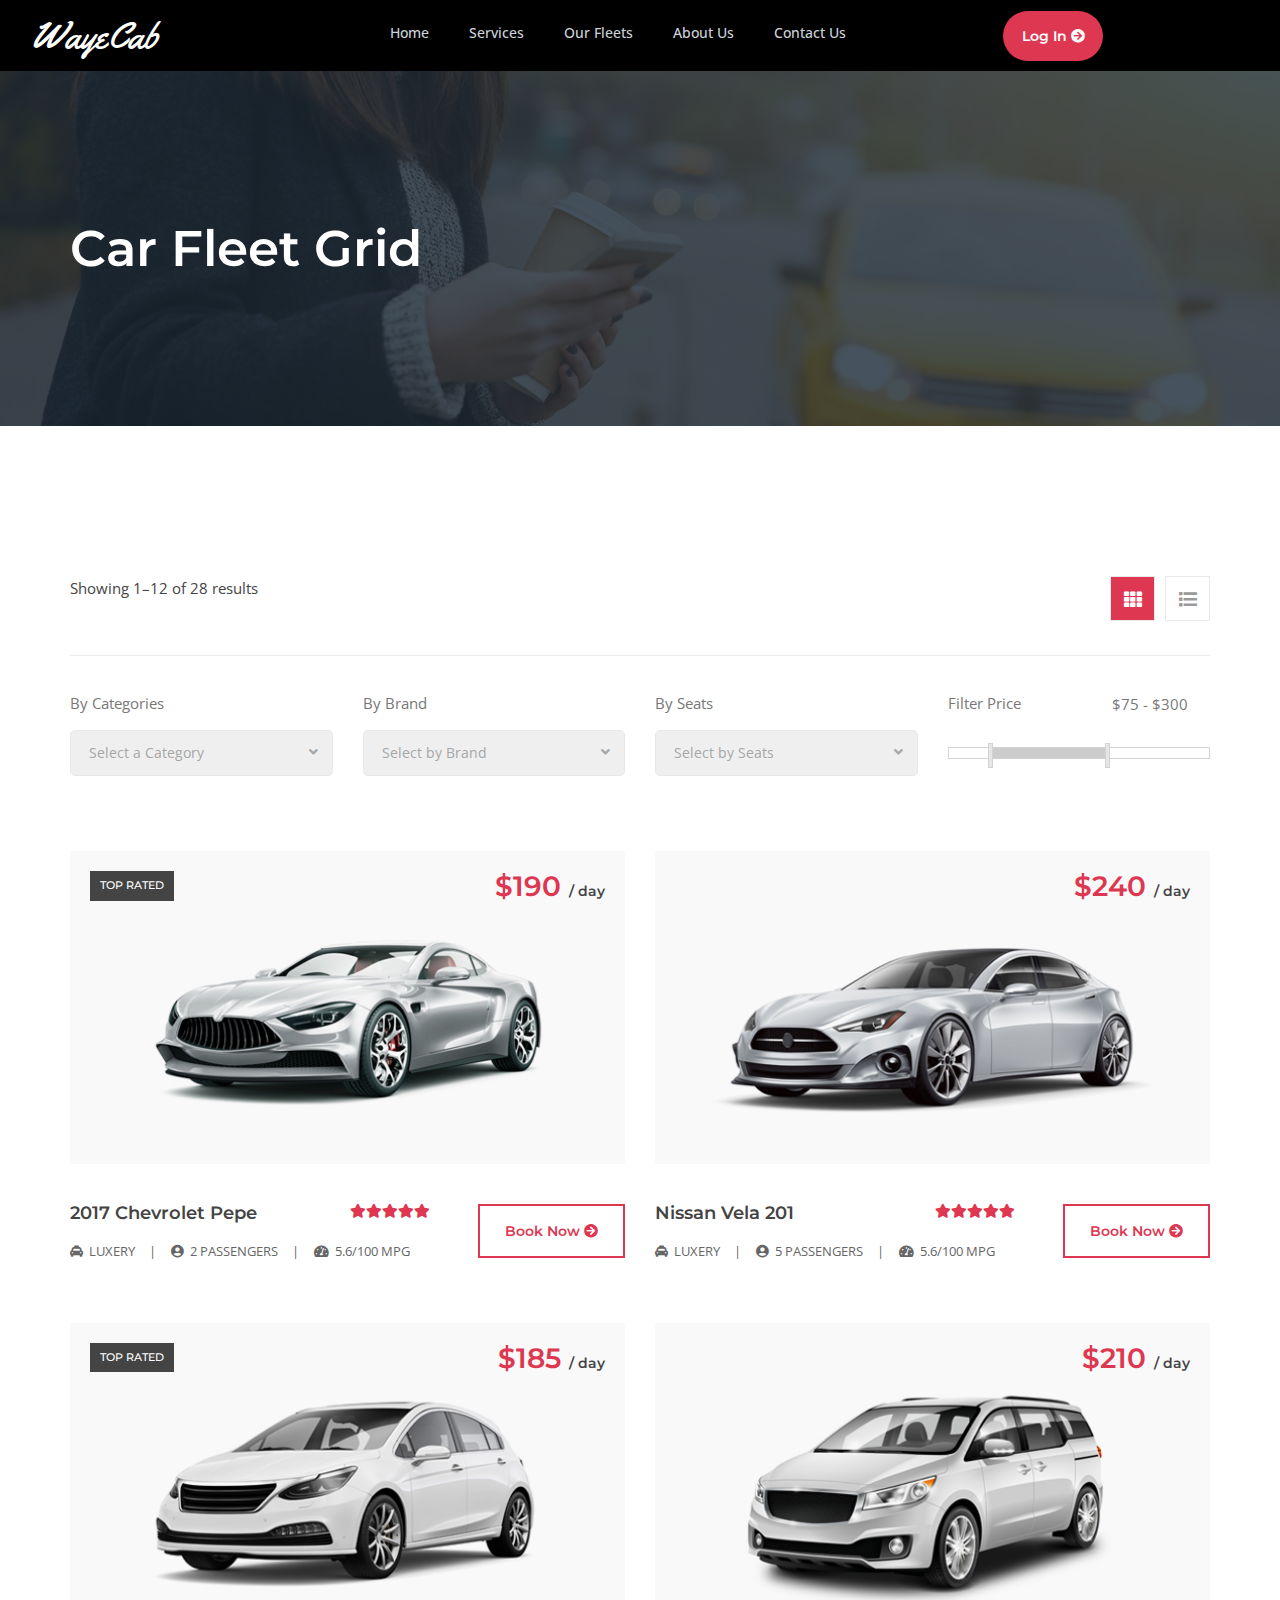
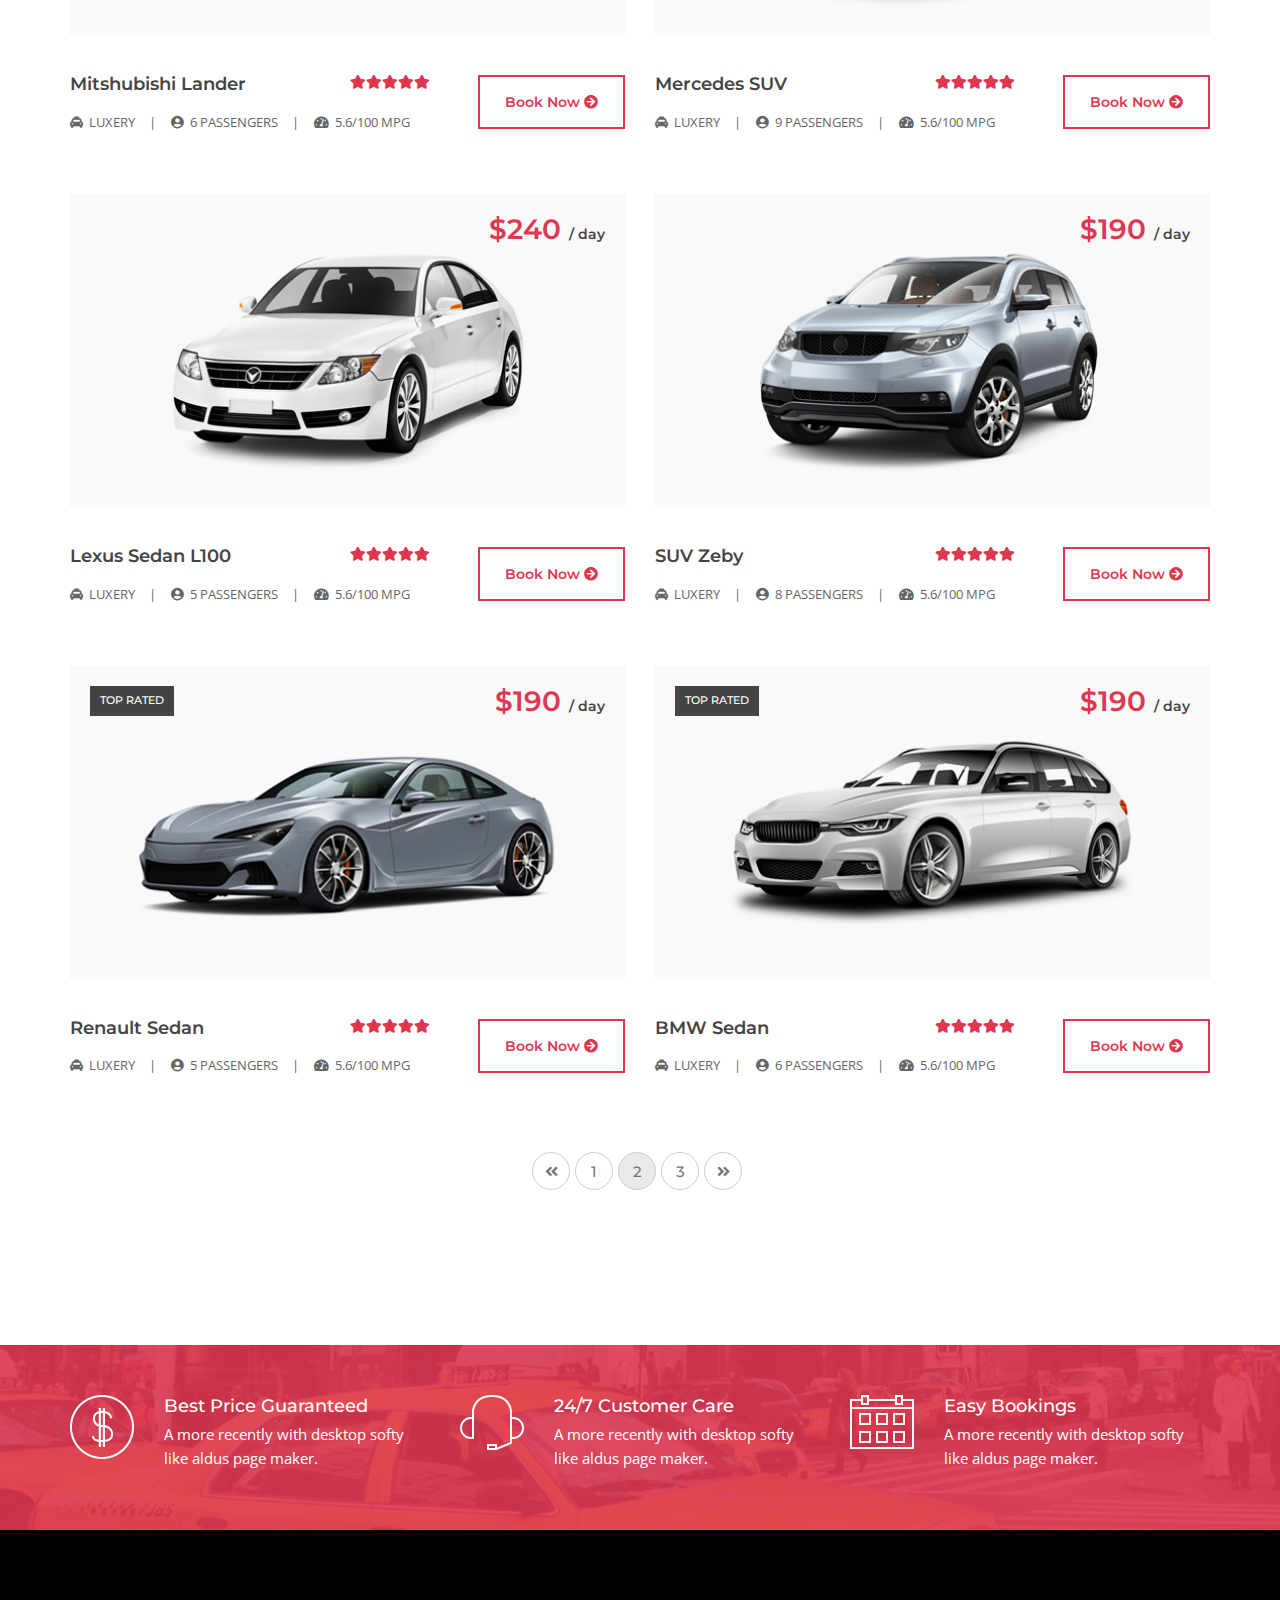
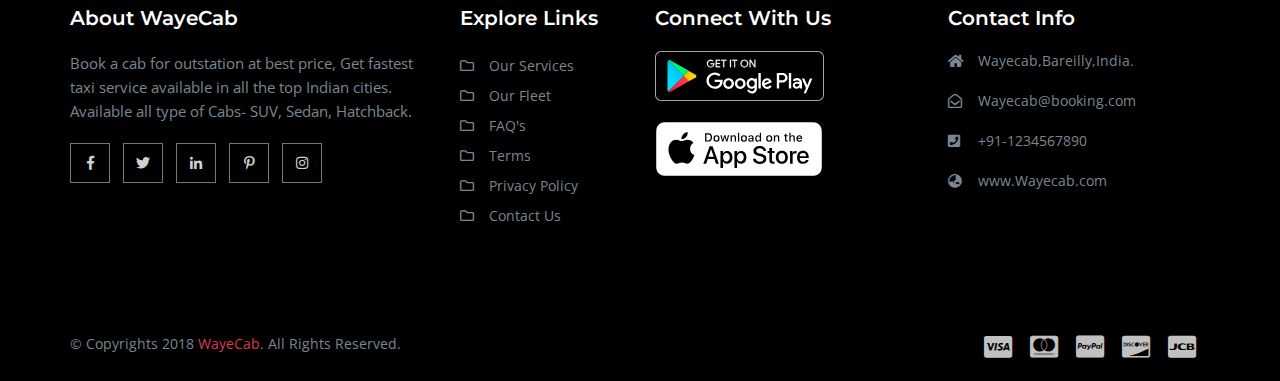
<file: fleet-grid.html>
<!DOCTYPE html>
<html lang="en">

<!-- Mirrored from themesjungle.net/html/prime-cab/fleet-grid.html by HTTrack Website Copier/3.x [XR&CO'2014], Thu, 14 May 2020 13:41:01 GMT -->

<head>
	<meta charset="utf-8">
	<meta name="description" content="Cab Site">
	<meta name="viewport" content="width=device-width, initial-scale=1">
	<title>WayeCab Cab Services</title>

	<!-- Css Files Start -->
	<link href="css/bootstrap.css" rel="stylesheet">
	<link href="css/style.css" rel="stylesheet">
	<link href="css/fontawesome-all.min.css" rel="stylesheet">
	<link id="switcher" href="css/color.css" rel="stylesheet">
	<link href="css/jquery-ui.min.css" rel="stylesheet">
	<link href="css/responsive.css" rel="stylesheet">
	<!-- Css Files End -->

	<!--[if lt IE 9]>
	      <script src="https://oss.maxcdn.com/html5shiv/3.7.2/html5shiv.min.js"></script>
	      <script src="https://oss.maxcdn.com/respond/1.4.2/respond.min.js"></script>
	    <![endif]-->

</head>

<body>
	<!--NAvigation-->
	<div class="tj-nav-row">
		<div class="container">
			<div class="row">
				<!--Nav Holder Start-->
				<div class="tj-nav-holder">
					<!--Logo Start-->
					<div class="tj-logo">
						<h1><a href="index.html">WayeCab</a></h1>
					</div>
					<!--Logo End-->
					<!--Menu Holder Start-->
					<nav class="navbar navbar-default">
						<div class="navbar-header">
							<button type="button" class="navbar-toggle collapsed" data-toggle="collapse"
								data-target="#tj-navbar-collapse" aria-expanded="false">
								<span class="sr-only">Menu</span>
								<span class="icon-bar"></span>
								<span class="icon-bar"></span>
								<span class="icon-bar"></span>
							</button>
						</div>
						<!-- Navigation Content Start -->
						<div class="collapse navbar-collapse" id="tj-navbar-collapse">
							<ul class="nav navbar-nav">
								<li class="dropdown"> <a href="index.html">Home</a>
								</li>
								<li class="dropdown"> <a href="services.html">Services</a></li>
								<li class="dropdown"> <a href="fleet-grid.html">Our Fleets</a>
								</li>

								<li>
									<a href="aboutus.html">About us</a>
								</li>
								<li>
									<a href="contact.html">Contact us</a>
								</li>
							</ul>
						</div>
						<!-- Navigation Content Start -->
					</nav>

					<!--Menu Holder End-->
					<div class="book_btn">
						<a href="login.html">Log in <i class="fa fa-arrow-circle-right" aria-hidden="true"></i></a>
					</div>
				</div>
				<!--Nav Holder End-->
			</div>
		</div>
	</div>
	</header>
	<!--Header Content End-->

	<!--Inner Banner Section Start-->
	<div class="tj-inner-banner">
		<div class="container">
			<h2>Car Fleet Grid</h2>
		</div>
	</div>
	<!--Inner Banner Section End-->

	<!--Fleet Section Start-->
	<section class="car-fleet">
		<div class="container">
			<div class="row">
				<!--Fleet Column Start-->
				<div class="col-md-12 col-sm-12">
					<div class="fleet-nav-outer">
						<div class="row">
							<!--Fleet Result Count Column Start-->
							<div class="col-md-8 col-sm-8">
								<div class="result-count">
									<span>Showing 1–12 of 28 results</span>
								</div>
							</div>
							<!--Fleet Result Count Column End-->
							<!--Fleet Nav Column Start-->
							<div class="col-md-4 col-sm-4">
								<div class="car-tabs">
									<ul class="nav nav-tabs">
										<li class="active"><a href="#car-grid" data-toggle="tab"><i
													class="fas fa-th"></i></a></li>
										<li><a href="#car-list" data-toggle="tab"><i class="fas fa-list"></i></a></li>
									</ul>
								</div>
							</div>
							<!--Fleet Nav Column End-->
						</div>
					</div>
					<div class="car-filter-holder">
						<div class="row">
							<!--Fleet Categories Column Start-->
							<div class="col-md-3 col-sm-3">
								<div class="car-filter">
									<span>By Categories</span>
									<div class="select-list">
										<select name="car-category" class="selectpicker">
											<option>Select a Category</option>
											<option value="coupe">Coupe</option>
											<option value="crossover">Crossover</option>
											<option value="suv">SUV</option>
											<option value="mpv">MPV</option>
										</select>
									</div>
								</div>
							</div>
							<!--Fleet Categories Column End-->
							<!--Fleet Brand Column Start-->
							<div class="col-md-3 col-sm-3">
								<div class="car-filter">
									<span>By Brand</span>
									<div class="select-list">
										<select name="car-brand" class="selectpicker">
											<option>Select by Brand</option>
											<option value="porsche">Porsche</option>
											<option value="ferrari">Ferrari</option>
											<option value="audi">Audi</option>
											<option value="ford">Ford</option>
											<option value="honda">Honda</option>
										</select>
									</div>
								</div>
							</div>
							<!--Fleet Brand Column End-->
							<!--Fleet Seats Column Start-->
							<div class="col-md-3 col-sm-3">
								<div class="car-filter">
									<span>By Seats</span>
									<div class="select-list">
										<select name="car-seater" class="selectpicker">
											<option>Select by Seats</option>
											<option value="2seat">2 Seater</option>
											<option value="4seat">4 Seater</option>
											<option value="7seat">7 Seater</option>
										</select>
									</div>
								</div>
							</div>
							<!--Fleet Seats Column End-->
							<!--Fleet Price Filter Column Start-->
							<div class="col-md-3 col-sm-3">
								<div class="car-price-filter">
									<form method="POST" class="price-filter">
										<div class="text-left">
											<span>Filter Price</span>
										</div>
										<div class="text-right">
											<input type="text" id="amount">
										</div>
										<div id="price-range"></div>
									</form>
								</div>
							</div>
							<!--Fleet Fleet Price Filter Column End-->
						</div>
					</div>
					<!--Tab Content Start-->
					<div class="tab-content">
						<!--Fleet Grid Tab Content Start-->
						<div class="tab-pane active" id="car-grid">
							<!--Fleet Grid Box Wrapper Start-->
							<div class="fleet-grid">
								<div class="row">
									<!--Fleet Grid Box Start-->
									<div class="col-md-6 col-sm-6">
										<div class="fleet-grid-box">
											<!--Fleet Grid Thumb Start-->
											<figure class="fleet-thumb">
												<img src="images/car-fleet1.jpg" alt="">
												<figcaption class="fleet-caption">
													<div class="price-box">
														<strong>$190 <span>/ day</span></strong>
													</div>
													<span class="rated">Top Rated</span>
												</figcaption>
											</figure>
											<!--Fleet Grid Thumb End-->
											<!--Fleet Grid Text Start-->
											<div class="fleet-info-box">
												<div class="fleet-info">
													<h3>2017 Chevrolet Pepe</h3>
													<span class="fas fa-star"></span>
													<span class="fas fa-star"></span>
													<span class="fas fa-star"></span>
													<span class="fas fa-star"></span>
													<span class="fas fa-star"></span>

													<ul class="fleet-meta">
														<li><i class="fas fa-taxi"></i>Luxery</li>
														<li><i class="fas fa-user-circle"></i>2 Passengers</li>
														<li><i class="fas fa-tachometer-alt"></i>5.6/100 MPG</li>
													</ul>
												</div>
												<a href="booking-form.html" class="tj-btn">Book Now <i
														class="fa fa-arrow-circle-right" aria-hidden="true"></i></a>
											</div>
											<!--Fleet Grid Text End-->
										</div>
									</div>
									<!--Fleet Grid Box End-->

									<!--Fleet Grid Box Start-->
									<div class="col-md-6 col-sm-6">
										<div class="fleet-grid-box">
											<!--Fleet Grid Thumb Start-->
											<figure class="fleet-thumb">
												<img src="images/car-fleet2.jpg" alt="">
												<figcaption class="fleet-caption">
													<div class="price-box">
														<strong>$240 <span>/ day</span></strong>
													</div>
												</figcaption>
											</figure>
											<!--Fleet Grid Thumb End-->
											<!--Fleet Grid Text Start-->
											<div class="fleet-info-box">
												<div class="fleet-info">
													<h3>Nissan Vela 201</h3>
													<span class="fas fa-star"></span>
													<span class="fas fa-star"></span>
													<span class="fas fa-star"></span>
													<span class="fas fa-star"></span>
													<span class="fas fa-star"></span>
													<ul class="fleet-meta">
														<li><i class="fas fa-taxi"></i>Luxery</li>
														<li><i class="fas fa-user-circle"></i>5 Passengers</li>
														<li><i class="fas fa-tachometer-alt"></i>5.6/100 MPG</li>
													</ul>
												</div>
												<a href="booking-form.html" class="tj-btn">Book Now <i
														class="fa fa-arrow-circle-right" aria-hidden="true"></i></a>
											</div>
											<!--Fleet Grid Text End-->
										</div>
									</div>
									<!--Fleet Grid Box End-->

									<!--Fleet Grid Box Start-->
									<div class="col-md-6 col-sm-6">
										<div class="fleet-grid-box">
											<!--Fleet Grid Thumb Start-->
											<figure class="fleet-thumb">
												<img src="images/car-fleet3.jpg" alt="">
												<figcaption class="fleet-caption">
													<div class="price-box">
														<strong>$185 <span>/ day</span></strong>
													</div>
													<span class="rated">Top Rated</span>
												</figcaption>
											</figure>
											<!--Fleet Grid Thumb End-->
											<!--Fleet Grid Text Start-->
											<div class="fleet-info-box">
												<div class="fleet-info">
													<h3>Mitshubishi Lander</h3>
													<span class="fas fa-star"></span>
													<span class="fas fa-star"></span>
													<span class="fas fa-star"></span>
													<span class="fas fa-star"></span>
													<span class="fas fa-star"></span>

													<ul class="fleet-meta">
														<li><i class="fas fa-taxi"></i>Luxery</li>
														<li><i class="fas fa-user-circle"></i>6 Passengers</li>
														<li><i class="fas fa-tachometer-alt"></i>5.6/100 MPG</li>
													</ul>
												</div>
												<a href="booking-form.html" class="tj-btn">Book Now <i
														class="fa fa-arrow-circle-right" aria-hidden="true"></i></a>
											</div>
											<!--Fleet Grid Text End-->
										</div>
									</div>
									<!--Fleet Grid Box End-->

									<!--Fleet Grid Box Start-->
									<div class="col-md-6 col-sm-6">
										<div class="fleet-grid-box">
											<!--Fleet Grid Thumb Start-->
											<figure class="fleet-thumb">
												<img src="images/car-fleet4.jpg" alt="">
												<figcaption class="fleet-caption">
													<div class="price-box">
														<strong>$210 <span>/ day</span></strong>
													</div>
												</figcaption>
											</figure>
											<!--Fleet Grid Thumb End-->
											<!--Fleet Grid Text Start-->
											<div class="fleet-info-box">
												<div class="fleet-info">
													<h3>Mercedes SUV</h3>
													<span class="fas fa-star"></span>
													<span class="fas fa-star"></span>
													<span class="fas fa-star"></span>
													<span class="fas fa-star"></span>
													<span class="fas fa-star"></span>

													<ul class="fleet-meta">
														<li><i class="fas fa-taxi"></i>Luxery</li>
														<li><i class="fas fa-user-circle"></i>9 Passengers</li>
														<li><i class="fas fa-tachometer-alt"></i>5.6/100 MPG</li>
													</ul>
												</div>
												<a href="booking-form.html" class="tj-btn">Book Now <i
														class="fa fa-arrow-circle-right" aria-hidden="true"></i></a>
											</div>
											<!--Fleet Grid Text End-->
										</div>
									</div>
									<!--Fleet Grid Box End-->

									<!--Fleet Grid Box Start-->
									<div class="col-md-6 col-sm-6">
										<div class="fleet-grid-box">
											<!--Fleet Grid Thumb Start-->
											<figure class="fleet-thumb">
												<img src="images/car-fleet5.jpg" alt="">
												<figcaption class="fleet-caption">
													<div class="price-box">
														<strong>$240 <span>/ day</span></strong>
													</div>
												</figcaption>
											</figure>
											<!--Fleet Grid Thumb End-->
											<!--Fleet Grid Text Start-->
											<div class="fleet-info-box">
												<div class="fleet-info">
													<h3>Lexus Sedan L100</h3>
													<span class="fas fa-star"></span>
													<span class="fas fa-star"></span>
													<span class="fas fa-star"></span>
													<span class="fas fa-star"></span>
													<span class="fas fa-star"></span>

													<ul class="fleet-meta">
														<li><i class="fas fa-taxi"></i>Luxery</li>
														<li><i class="fas fa-user-circle"></i>5 Passengers</li>
														<li><i class="fas fa-tachometer-alt"></i>5.6/100 MPG</li>
													</ul>
												</div>
												<a href="booking-form.html" class="tj-btn">Book Now <i
														class="fa fa-arrow-circle-right" aria-hidden="true"></i></a>
											</div>
											<!--Fleet Grid Text End-->
										</div>
									</div>
									<!--Fleet Grid Box End-->

									<!--Fleet Grid Box Start-->
									<div class="col-md-6 col-sm-6">
										<div class="fleet-grid-box">
											<!--Fleet Grid Thumb Start-->
											<figure class="fleet-thumb">
												<img src="images/car-fleet6.jpg" alt="">
												<figcaption class="fleet-caption">
													<div class="price-box">
														<strong>$190 <span>/ day</span></strong>
													</div>
												</figcaption>
											</figure>
											<!--Fleet Grid Thumb End-->
											<!--Fleet Grid Text Start-->
											<div class="fleet-info-box">
												<div class="fleet-info">
													<h3>SUV Zeby</h3>
													<span class="fas fa-star"></span>
													<span class="fas fa-star"></span>
													<span class="fas fa-star"></span>
													<span class="fas fa-star"></span>
													<span class="fas fa-star"></span>

													<ul class="fleet-meta">
														<li><i class="fas fa-taxi"></i>Luxery</li>
														<li><i class="fas fa-user-circle"></i>8 Passengers</li>
														<li><i class="fas fa-tachometer-alt"></i>5.6/100 MPG</li>
													</ul>
												</div>
												<a href="booking-form.html" class="tj-btn">Book Now <i
														class="fa fa-arrow-circle-right" aria-hidden="true"></i></a>
											</div>
											<!--Fleet Grid Text End-->
										</div>
									</div>
									<!--Fleet Grid Box End-->

									<!--Fleet Grid Box Start-->
									<div class="col-md-6 col-sm-6">
										<div class="fleet-grid-box">
											<!--Fleet Grid Thumb Start-->
											<figure class="fleet-thumb">
												<img src="images/car-fleet7.jpg" alt="">
												<figcaption class="fleet-caption">
													<div class="price-box">
														<strong>$190 <span>/ day</span></strong>
													</div>
													<span class="rated">Top Rated</span>
												</figcaption>
											</figure>
											<!--Fleet Grid Thumb End-->
											<!--Fleet Grid Text Start-->
											<div class="fleet-info-box">
												<div class="fleet-info">
													<h3>Renault Sedan</h3>
													<span class="fas fa-star"></span>
													<span class="fas fa-star"></span>
													<span class="fas fa-star"></span>
													<span class="fas fa-star"></span>
													<span class="fas fa-star"></span>

													<ul class="fleet-meta">
														<li><i class="fas fa-taxi"></i>Luxery</li>
														<li><i class="fas fa-user-circle"></i>5 Passengers</li>
														<li><i class="fas fa-tachometer-alt"></i>5.6/100 MPG</li>
													</ul>
												</div>
												<a href="booking-form.html" class="tj-btn">Book Now <i
														class="fa fa-arrow-circle-right" aria-hidden="true"></i></a>
											</div>
											<!--Fleet Grid Text End-->
										</div>
									</div>
									<!--Fleet Grid Box End-->

									<!--Fleet Grid Box Start-->
									<div class="col-md-6 col-sm-6">
										<div class="fleet-grid-box">
											<!--Fleet Grid Thumb Start-->
											<figure class="fleet-thumb">
												<img src="images/car-fleet8.jpg" alt="">
												<figcaption class="fleet-caption">
													<div class="price-box">
														<strong>$190 <span>/ day</span></strong>
													</div>
													<span class="rated">Top Rated</span>
												</figcaption>
											</figure>
											<!--Fleet Grid Thumb End-->
											<!--Fleet Grid Text Start-->
											<div class="fleet-info-box">
												<div class="fleet-info">
													<h3>BMW Sedan</h3>
													<span class="fas fa-star"></span>
													<span class="fas fa-star"></span>
													<span class="fas fa-star"></span>
													<span class="fas fa-star"></span>
													<span class="fas fa-star"></span>

													<ul class="fleet-meta">
														<li><i class="fas fa-taxi"></i>Luxery</li>
														<li><i class="fas fa-user-circle"></i>6 Passengers</li>
														<li><i class="fas fa-tachometer-alt"></i>5.6/100 MPG</li>
													</ul>
												</div>
												<a href="booking-form.html" class="tj-btn">Book Now <i
														class="fa fa-arrow-circle-right" aria-hidden="true"></i></a>
											</div>
											<!--Fleet Grid Text End-->
										</div>
									</div>
									<!--Fleet Grid Box End-->
								</div>
							</div>
							<!--Fleet Grid Box Wrapper End-->
						</div>
						<!--Fleet Grid Tab Content End-->

						<!--Fleet List Tab Content Start-->
						<div class="tab-pane" id="car-list">
							<!--Fleet List Box Wrapper Start-->
							<div class="fleet-list">
								<div class="row">
									<!--Fleet List Box Start-->
									<div class="col-md-12 col-sm-12">
										<div class="fleet-list-box">
											<!--Fleet List Thumb Start-->
											<figure class="fleet-thumb">
												<img src="images/fleet-list1.jpg" alt="" />
											</figure>
											<!--Fleet List Thumb End-->
											<!--Fleet List Text Start-->
											<div class="fleet-text">
												<div class="price-box">
													<span class="rated">Top Rated</span>
													<strong>$190 <span>/ day</span></strong>
												</div>
												<h3>2017 Chevrolet Pepe</h3>
												<ul class="fleet-meta">
													<li><i class="fas fa-taxi"></i>Luxery</li>
													<li><i class="fas fa-user-circle"></i>2 Passengers</li>
													<li><i class="fas fa-tachometer-alt"></i>5.6/100 MPG</li>
													<li><i class="fas fa-briefcase"></i>Max 2 Luggage</li>
												</ul>
												<span class="fas fa-star"></span>
												<span class="fas fa-star"></span>
												<span class="fas fa-star"></span>
												<span class="fas fa-star"></span>
												<span class="fas fa-star"></span>
												<p>Lorem Ipsum passages, and more recently with desktop publishing soft
													like aldus pageMaker including versions.</p>
												<a href="booking-form.html" class="tj-btn">Book Now <i
														class="fa fa-arrow-circle-right" aria-hidden="true"></i></a>
											</div>
											<!--Fleet List Text Start-->
										</div>
									</div>
									<!--Fleet List Box End-->

									<!--Fleet List Box Start-->
									<div class="col-md-12 col-sm-12">
										<div class="fleet-list-box">
											<!--Fleet List Thumb Start-->
											<figure class="fleet-thumb">
												<img src="images/fleet-list2.jpg" alt="" />
											</figure>
											<!--Fleet List Thumb End-->
											<!--Fleet List Text Start-->
											<div class="fleet-text">
												<div class="price-box">
													<span class="rated">Top Rated</span>
													<strong>$240 <span>/ day</span></strong>
												</div>
												<h3>Nissan Vela 201</h3>
												<ul class="fleet-meta">
													<li><i class="fas fa-taxi"></i>Luxery</li>
													<li><i class="fas fa-user-circle"></i>2 Passengers</li>
													<li><i class="fas fa-tachometer-alt"></i>5.6/100 MPG</li>
													<li><i class="fas fa-briefcase"></i>Max 2 Luggage</li>
												</ul>
												<span class="fas fa-star"></span>
												<span class="fas fa-star"></span>
												<span class="fas fa-star"></span>
												<span class="fas fa-star"></span>
												<span class="fas fa-star"></span>
												<p>Lorem Ipsum passages, and more recently with desktop publishing soft
													like aldus pageMaker including versions.</p>
												<a href="booking-form.html" class="tj-btn">Book Now <i
														class="fa fa-arrow-circle-right" aria-hidden="true"></i></a>
											</div>
											<!--Fleet List Text End-->
										</div>
									</div>
									<!--Fleet List Box End-->

									<!--Fleet List Box Start-->
									<div class="col-md-12 col-sm-12">
										<div class="fleet-list-box">
											<!--Fleet List Thumb Start-->
											<figure class="fleet-thumb">
												<img src="images/fleet-list3.jpg" alt="" />
											</figure>
											<!--Fleet List Thumb End-->
											<!--Fleet List Text Start-->
											<div class="fleet-text">
												<div class="price-box">
													<span class="rated">Top Rated</span>
													<strong>$265 <span>/ day</span></strong>
												</div>
												<h3>Mitshubishi Lander</h3>
												<ul class="fleet-meta">
													<li><i class="fas fa-taxi"></i>Luxery</li>
													<li><i class="fas fa-user-circle"></i>5 Passengers</li>
													<li><i class="fas fa-tachometer-alt"></i>5.6/100 MPG</li>
													<li><i class="fas fa-briefcase"></i>Max 5 Luggage</li>
												</ul>
												<span class="fas fa-star"></span>
												<span class="fas fa-star"></span>
												<span class="fas fa-star"></span>
												<span class="fas fa-star"></span>
												<span class="fas fa-star"></span>
												<p>Lorem Ipsum passages, and more recently with desktop publishing soft
													like aldus pageMaker including versions.</p>
												<a href="booking-form.html" class="tj-btn">Book Now <i
														class="fa fa-arrow-circle-right" aria-hidden="true"></i></a>
											</div>
											<!--Fleet List Text End-->
										</div>
									</div>
									<!--Fleet List Box End-->

									<!--Fleet List Box Start-->
									<div class="col-md-12 col-sm-12">
										<div class="fleet-list-box">
											<!--Fleet List Thumb Start-->
											<figure class="fleet-thumb">
												<img src="images/fleet-list4.jpg" alt="" />
											</figure>
											<!--Fleet List Thumb End-->
											<!--Fleet List Text Start-->
											<div class="fleet-text">
												<div class="price-box">
													<span class="rated">Top Rated</span>
													<strong>$210 <span>/ day</span></strong>
												</div>
												<h3>Mercedes SUV</h3>
												<ul class="fleet-meta">
													<li><i class="fas fa-taxi"></i>Luxery</li>
													<li><i class="fas fa-user-circle"></i>9 Passengers</li>
													<li><i class="fas fa-tachometer-alt"></i>5.6/100 MPG</li>
													<li><i class="fas fa-briefcase"></i>Max 8 Luggage</li>
												</ul>
												<span class="fas fa-star"></span>
												<span class="fas fa-star"></span>
												<span class="fas fa-star"></span>
												<span class="fas fa-star"></span>
												<span class="fas fa-star"></span>
												<p>Lorem Ipsum passages, and more recently with desktop publishing soft
													like aldus pageMaker including versions.</p>
												<a href="booking-form.html" class="tj-btn">Book Now <i
														class="fa fa-arrow-circle-right" aria-hidden="true"></i></a>
											</div>
											<!--Fleet List Text End-->
										</div>
									</div>
									<!--Fleet List Box End-->

									<!--Fleet List Box Start-->
									<div class="col-md-12 col-sm-12">
										<div class="fleet-list-box">
											<!--Fleet List Thumb Start-->
											<figure class="fleet-thumb">
												<img src="images/fleet-list5.jpg" alt="" />
											</figure>
											<!--Fleet List Thumb End-->
											<!--Fleet List Text Start-->
											<div class="fleet-text">
												<div class="price-box">
													<span class="rated">Top Rated</span>
													<strong>$185 <span>/ day</span></strong>
												</div>
												<h3>Lexus Sedan L100</h3>
												<ul class="fleet-meta">
													<li><i class="fas fa-taxi"></i>Luxery</li>
													<li><i class="fas fa-user-circle"></i>5 Passengers</li>
													<li><i class="fas fa-tachometer-alt"></i>5.6/100 MPG</li>
													<li><i class="fas fa-briefcase"></i>Max 4 Luggage</li>
												</ul>
												<span class="fas fa-star"></span>
												<span class="fas fa-star"></span>
												<span class="fas fa-star"></span>
												<span class="fas fa-star"></span>
												<span class="fas fa-star"></span>
												<p>Lorem Ipsum passages, and more recently with desktop publishing soft
													like aldus pageMaker including versions.</p>
												<a href="booking-form.html" class="tj-btn">Book Now <i
														class="fa fa-arrow-circle-right" aria-hidden="true"></i></a>
											</div>
											<!--Fleet List Text End-->
										</div>
									</div>
									<!--Fleet List Box End-->
								</div>
							</div>
							<!--Fleet List Box Wrapper End-->
						</div>
						<!--Fleet List Tab Content End-->
					</div>
					<!--Tab Content End-->
					<!--Pagination Section Start-->
					<div class="pagination-box">
						<nav aria-label="navigation">
							<ul class="pagination">
								<li>
									<a href="#" aria-label="Previous">
										<i class="fas fa-angle-double-left"></i>
									</a>
								</li>
								<li><a href="#">1</a></li>
								<li class="active"><a href="#">2</a></li>
								<li><a href="#">3</a></li>
								<li>
									<a href="#" aria-label="Next">
										<i class="fas fa-angle-double-right"></i>
									</a>
								</li>
							</ul>
						</nav>
					</div>
					<!--Pagination Section End-->
				</div>
				<!--Fleet Column End-->
			</div>
		</div>
	</section>
	<!--Fleet Section End-->


	<!--Call To Action Content Start-->
	<section class="tj-cal-to-action">
		<div class="container">
			<div class="row">
				<div class="col-md-4 col-sm-4">
					<div class="cta-box">
						<img src="images/cta-icon1.png" alt="" />
						<div class="cta-text">
							<strong>Best Price Guaranteed</strong>
							<p>A more recently with desktop softy like aldus page maker.</p>
						</div>
					</div>
				</div>
				<div class="col-md-4 col-sm-4">
					<div class="cta-box">
						<img src="images/cta-icon2.png" alt="" />
						<div class="cta-text">
							<strong>24/7 Customer Care</strong>
							<p>A more recently with desktop softy like aldus page maker.</p>
						</div>
					</div>
				</div>
				<div class="col-md-4 col-sm-4">
					<div class="cta-box">
						<img src="images/cta-icon3.png" alt="" />
						<div class="cta-text">
							<strong>Easy Bookings</strong>
							<p>A more recently with desktop softy like aldus page maker.</p>
						</div>
					</div>
				</div>
			</div>
		</div>
	</section>
	<!--Call To Action Content End-->
	<!--Footer Content Start-->
	<section class="tj-footer">
		<div class="container">
			<div class="row">
				<div class="col-md-4">
					<div class="about-widget widget">
						<h3>About WayeCab</h3>
						<p>Book a cab for outstation at best price, Get fastest taxi service available in all the top
							Indian cities. Available all type of Cabs- SUV, Sedan, Hatchback.</p>
						<ul class="fsocial-links">
							<li><a href="http://www.facebook.com/"><i class="fab fa-facebook-f"></i></a></li>
							<li><a href="http://www.twitter.com/"><i class="fab fa-twitter"></i></a></li>
							<li><a href="http://www.linkedin.com/"><i class="fab fa-linkedin-in"></i></a></li>
							<li><a href="http://www.pinterest.com/"><i class="fab fa-pinterest-p"></i></a></li>
							<li><a href="http://www.instagram.com/"><i class="fab fa-instagram"></i></a></li>
						</ul>
					</div>
				</div>
				<div class="col-md-2">
					<div class="links-widget widget">
						<h3>Explore Links</h3>
						<ul class="flinks-list">
							<li><i class="far fa-folder"></i><a href="services.html">Our Services</a></li>
							<li><i class="far fa-folder"></i><a href="fleet-grid.html">Our Fleet</a></li>
							<li><i class="far fa-folder"></i><a href="faq.html">FAQ's</a></li>
							<li><i class="far fa-folder"></i><a href="#">Terms</a></li>
							<li><i class="far fa-folder"></i><a href="#">Privacy Policy</a></li>
							<li><i class="far fa-folder"></i><a href="contact.html">Contact Us</a></li>
						</ul>
					</div>
				</div>
				<div class="col-md-3">
					<div class="recent-tweets widget">
						<h3>Connect with Us</h3>
						<div class="badges">
							<ul>
								<a href="#">
									<li><img src="images/googleplay.svg" height="50"></li>
								</a>
								<a href="#">
									<li><img src="images/appstore.svg" height="56"></li>
								</a>
							</ul>
						</div>
					</div>
				</div>
				<div class="col-md-3">
					<div class="contact-info widget">
						<h3>Contact Info</h3>
						<ul class="contact-box">
							<li>
								<i class="fas fa-home" aria-hidden="true"></i> Wayecab,Bareilly,India.
							</li>
							<li>
								<i class="far fa-envelope-open"></i>
								<a href="mailto:primecab@booking.com">
									Wayecab@booking.com</a>
							</li>
							<li>
								<i class="fas fa-phone-square"></i>
								+91-1234567890
							</li>
							<li>
								<i class="fas fa-globe-asia"></i>
								<a href="www.primecab.html">www.Wayecab.com</a>
							</li>
						</ul>
					</div>
				</div>
			</div>
		</div>
	</section>
	<!--Footer Content End-->
	<!--Footer Copyright Start-->
	<section class="tj-copyright">
		<div class="container">
			<div class="row">
				<div class="col-md-6 col-sm-6">
					<p>&copy; Copyrights 2018 <a href="index.html">WayeCab</a>. All Rights Reserved.</p>
				</div>
				<div class="col-md-6 col-sm-6">
					<ul class="payment-icons">
						<li><i class="fab fa-cc-visa"></i></li>
						<li><i class="fab fa-cc-mastercard"></i></li>
						<li><i class="fab fa-cc-paypal"></i></li>
						<li><i class="fab fa-cc-discover"></i></li>
						<li><i class="fab fa-cc-jcb"></i></li>
					</ul>
				</div>
			</div>
		</div>
	</section>
	<!--Footer Copyright End-->
	</div>
	<!--Wrapper Content End-->

	<!-- Js Files Start -->
	<script src="js/jquery-1.12.5.min.js"></script>
	<script src="js/bootstrap.min.js"></script>
	<script src="js/migrate.js"></script>
	<script src="js/color-switcher.js"></script>
	<script src="js/jquery-ui.min.js"></script>
	<script src="js/tweetie.js"></script>
	<script src="js/custom.js"></script>
	<!-- Js Files End -->
</body>

<!-- Mirrored from themesjungle.net/html/prime-cab/fleet-grid.html by HTTrack Website Copier/3.x [XR&CO'2014], Thu, 14 May 2020 13:41:21 GMT -->

</html>
</file>
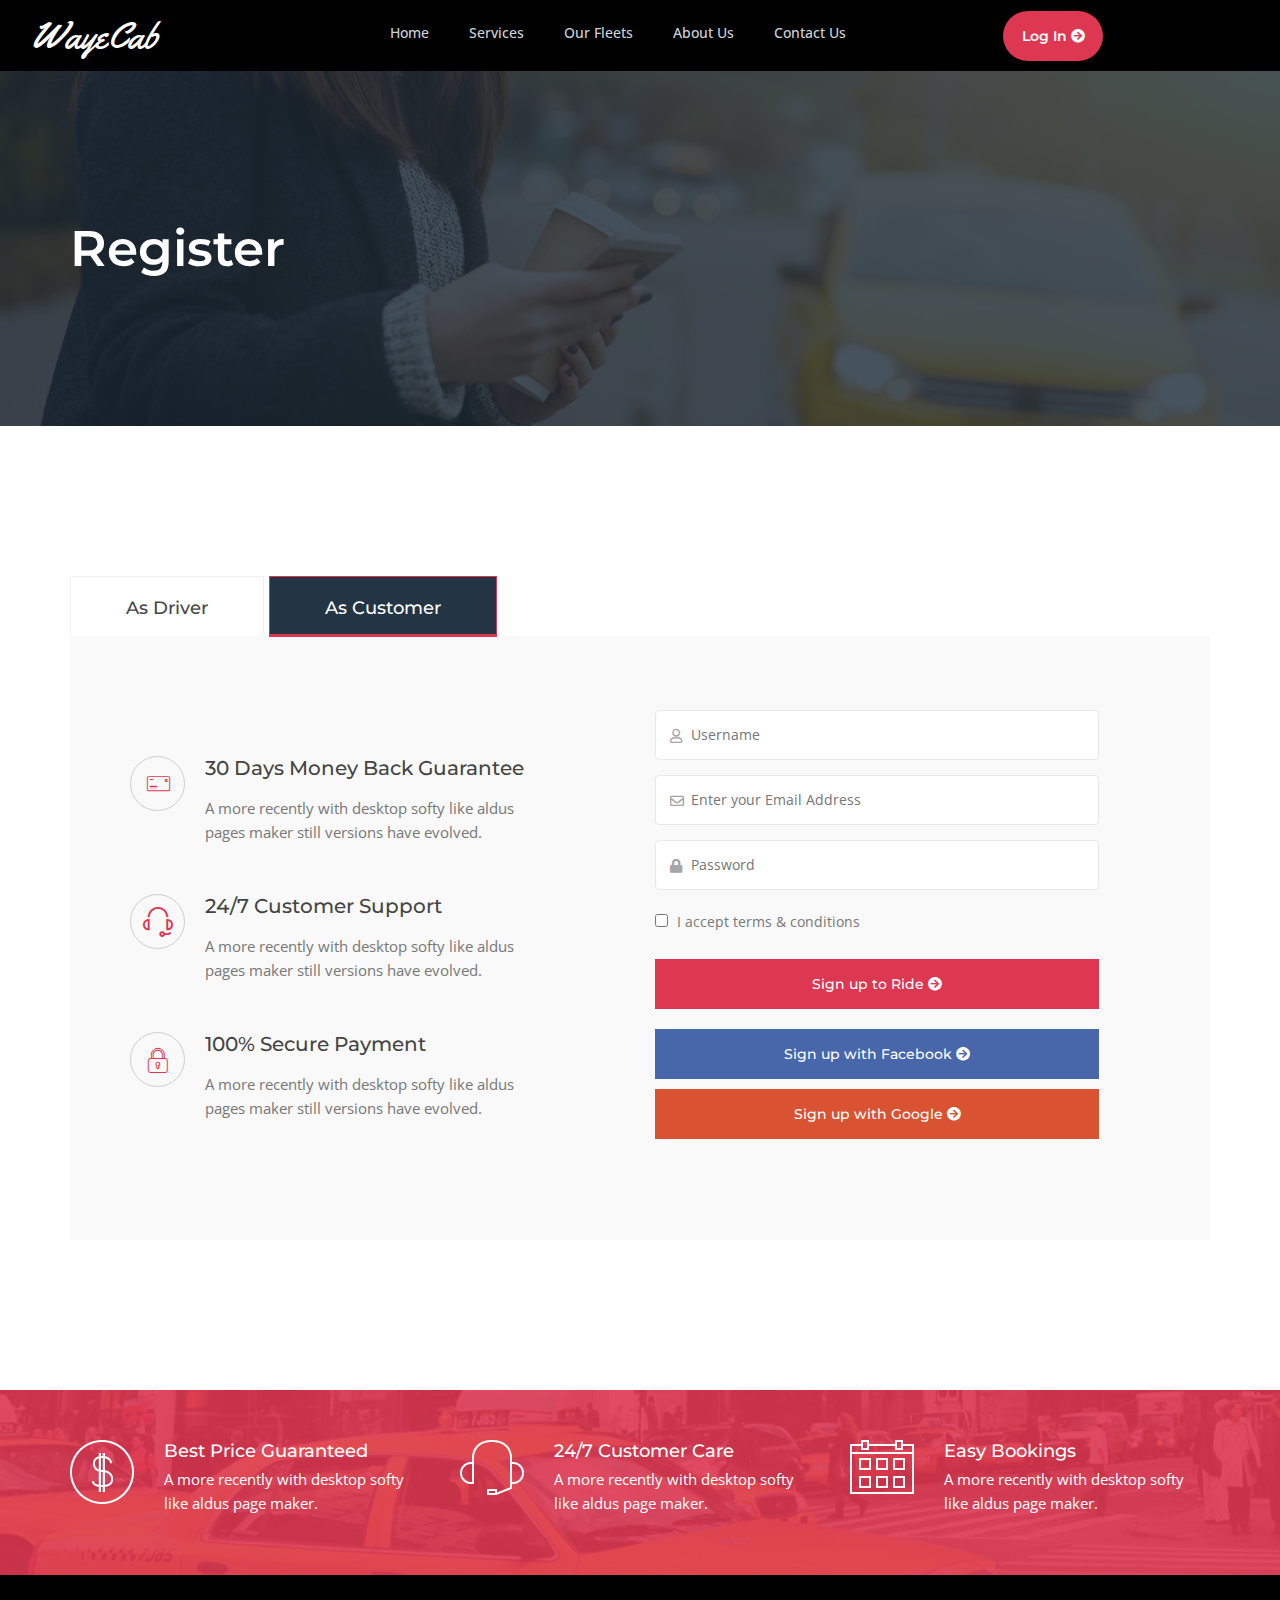
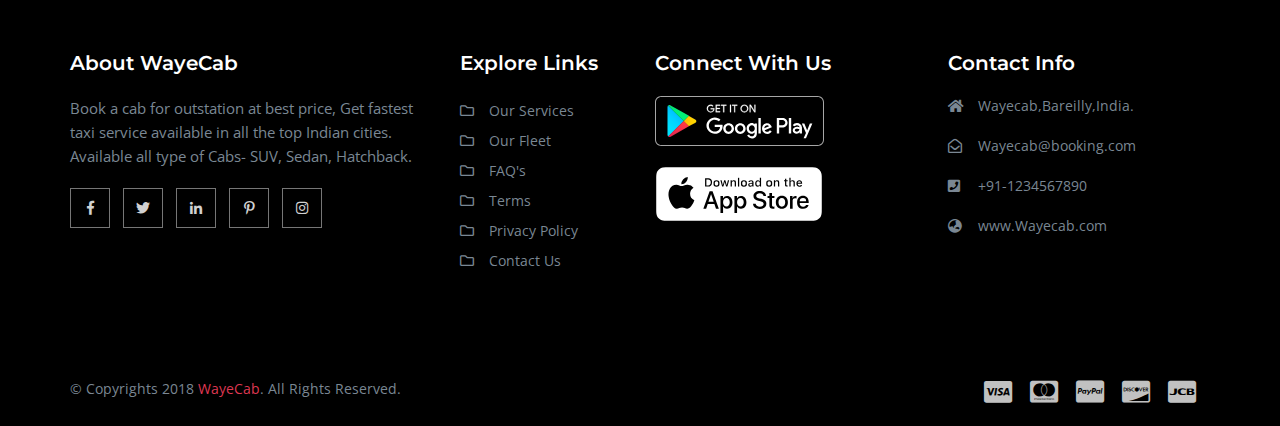
<file: register.html>
<!DOCTYPE html>
<html lang="en">

<!-- Mirrored from themesjungle.net/html/prime-cab/register.html by HTTrack Website Copier/3.x [XR&CO'2014], Thu, 14 May 2020 13:42:01 GMT -->

<head>
	<meta charset="utf-8">
	<meta name="description" content="Cab Site">
	<meta name="viewport" content="width=device-width, initial-scale=1">
	<title>WayeCab Cab Services</title>

	<!-- Css Files Start -->
	<link href="css/bootstrap.css" rel="stylesheet">
	<link href="css/style.css" rel="stylesheet">
	<link href="css/fontawesome-all.min.css" rel="stylesheet">
	<link id="switcher" href="css/color.css" rel="stylesheet">
	<link href="css/responsive.css" rel="stylesheet">
	<link href="css/stroke-gap.css" rel="stylesheet">
	<link href="css/icomoon.css" rel="stylesheet">
	<!-- Css Files End -->

	<!--[if lt IE 9]>
	      <script src="https://oss.maxcdn.com/html5shiv/3.7.2/html5shiv.min.js"></script>
	      <script src="https://oss.maxcdn.com/respond/1.4.2/respond.min.js"></script>
	    <![endif]-->

</head>

<body>
	<!--NAvigation-->
	<div class="tj-nav-row">
		<div class="container">
			<div class="row">
				<!--Nav Holder Start-->
				<div class="tj-nav-holder">
					<!--Logo Start-->
					<div class="tj-logo">
						<h1><a href="index.html">WayeCab</a></h1>
					</div>
					<!--Logo End-->
					<!--Menu Holder Start-->
					<nav class="navbar navbar-default">
						<div class="navbar-header">
							<button type="button" class="navbar-toggle collapsed" data-toggle="collapse"
								data-target="#tj-navbar-collapse" aria-expanded="false">
								<span class="sr-only">Menu</span>
								<span class="icon-bar"></span>
								<span class="icon-bar"></span>
								<span class="icon-bar"></span>
							</button>
						</div>
						<!-- Navigation Content Start -->
						<div class="collapse navbar-collapse" id="tj-navbar-collapse">
							<ul class="nav navbar-nav">
								<li class="dropdown"> <a href="index.html">Home</a>
								</li>
								<li class="dropdown"> <a href="services.html">Services</a></li>
								<li class="dropdown"> <a href="fleet-grid.html">Our Fleets</a>
								</li>

								<li>
									<a href="aboutus.html">About us</a>
								</li>
								<li>
									<a href="contact.html">Contact us</a>
								</li>
							</ul>
						</div>
						<!-- Navigation Content Start -->
					</nav>

					<!--Menu Holder End-->
					<div class="book_btn">
						<a href="login.html">Log in <i class="fa fa-arrow-circle-right" aria-hidden="true"></i></a>
					</div>
				</div>
				<!--Nav Holder End-->
			</div>
		</div>
	</div>
	</header>
	<!--Header Content End-->
	<!--Inner Banner Section Start-->
	<div class="tj-inner-banner">
		<div class="container">
			<h2>Register</h2>
		</div>
	</div>
	<!--Inner Banner Section End-->


	<!--Register Section Start-->
	<section class="tj-register">
		<div class="container">
			<div class="row">
				<div class="col-md-12 col-sm-12">
					<div class="tj-tabs">
						<ul class="nav nav-tabs" role="tablist">
							<li id="asdriver"><a href="#login" data-toggle="tab">As Driver</a></li>
							<li id="asrider" class="active"><a href="#register" data-toggle="tab">As Customer</a></li>
						</ul>
					</div>
					<div class="tab-content">
						<div class="tab-pane" id="login">
							<div class="col-md-6 col-sm-6">
								<div class="login-cta">
									<ul class="cta-list">
										<li>
											<span class="icon-mail-envelope icomoon"></span>
											<div class="cta-info">
												<strong>30 Days Money Back Guarantee</strong>
												<p>A more recently with desktop softy like aldus pages maker still
													versions have evolved.</p>
											</div>
										</li>
										<li>
											<span class="icon icon-Headset"></span>
											<div class="cta-info">
												<strong>24/7 Customer Support</strong>
												<p>A more recently with desktop softy like aldus pages maker still
													versions have evolved.</p>
											</div>
										</li>
										<li>
											<span class="icon-lock icomoon"></span>
											<div class="cta-info">
												<strong>100% Secure Payment</strong>
												<p>A more recently with desktop softy like aldus pages maker still
													versions have evolved.</p>
											</div>
										</li>
									</ul>
								</div>
							</div>
							<div class="col-md-6 col-sm-6">
								<form class="login-frm" method="POST">
									<div class="field-holder">
										<span class="far fa-user"></span>
										<input type="email" name="login_email" placeholder="Enter your Name">
									</div>
									<div class="field-holder">
										<span class="far fa-envelope"></span>
										<input type="email" name="login_email" placeholder="Enter your Email Address">
									</div>
									<div class="field-holder">
										<span class="fas fa-lock"></span>
										<input type="password" name="name" placeholder="Password">
									</div>
									<div class="field-holder">
										<span class="fas fa-file"></span>
										<input type="password" name="name" placeholder="Enter Driving Lisence no.">
									</div>
									<button type="submit" class="reg-btn">Sign up to Drive <i
											class="fa fa-arrow-circle-right" aria-hidden="true"></i></button>
									<button type="submit" class="facebook-btn">Sign up with Facebook <i
											class="fa fa-arrow-circle-right" aria-hidden="true"></i></button>
									<button type="submit" class="google-btn">Sign up with Google <i
											class="fa fa-arrow-circle-right" aria-hidden="true"></i></button>
								</form>
							</div>
						</div>
						<div class="tab-pane active" id="register">
							<div class="col-md-6 col-sm-6">
								<div class="reg-cta">
									<ul class="cta-list">
										<li>
											<span class="icon-mail-envelope icomoon"></span>
											<div class="cta-info">
												<strong>30 Days Money Back Guarantee</strong>
												<p>A more recently with desktop softy like aldus pages maker still
													versions have evolved.</p>
											</div>
										</li>
										<li>
											<span class="icon icon-Headset"></span>
											<div class="cta-info">
												<strong>24/7 Customer Support</strong>
												<p>A more recently with desktop softy like aldus pages maker still
													versions have evolved.</p>
											</div>
										</li>
										<li>
											<span class="icon-lock icomoon"></span>
											<div class="cta-info">
												<strong>100% Secure Payment</strong>
												<p>A more recently with desktop softy like aldus pages maker still
													versions have evolved.</p>
											</div>
										</li>
									</ul>
								</div>
							</div>
							<div class="col-md-6 col-sm-6">
								<form class="reg-frm" method="POST">
									<div class="field-holder">
										<span class="far fa-user"></span>
										<input type="text" name="username" placeholder="Username">
									</div>
									<div class="field-holder">
										<span class="far fa-envelope"></span>
										<input type="email" name="login_email" placeholder="Enter your Email Address">
									</div>
									<div class="field-holder">
										<span class="fas fa-lock"></span>
										<input type="password" name="name" placeholder="Password">
									</div>
									<label for="terms">
										<input type="checkbox" name="terms" id="terms">
										I accept terms & conditions
									</label>
									<button type="submit" class="reg-btn">Sign up to Ride <i
											class="fa fa-arrow-circle-right" aria-hidden="true"></i></button>
									<button type="submit" class="facebook-btn">Sign up with Facebook <i
											class="fa fa-arrow-circle-right" aria-hidden="true"></i></button>
									<button type="submit" class="google-btn">Sign up with Google <i
											class="fa fa-arrow-circle-right" aria-hidden="true"></i></button>
								</form>
							</div>
						</div>
					</div>
				</div>
			</div>
		</div>
	</section>
	<!--Register Section End-->

	<!--Call To Action Content Start-->
	<section class="tj-cal-to-action">
		<div class="container">
			<div class="row">
				<div class="col-md-4 col-sm-4">
					<div class="cta-box">
						<img src="images/cta-icon1.png" alt="" />
						<div class="cta-text">
							<strong>Best Price Guaranteed</strong>
							<p>A more recently with desktop softy like aldus page maker.</p>
						</div>
					</div>
				</div>
				<div class="col-md-4 col-sm-4">
					<div class="cta-box">
						<img src="images/cta-icon2.png" alt="" />
						<div class="cta-text">
							<strong>24/7 Customer Care</strong>
							<p>A more recently with desktop softy like aldus page maker.</p>
						</div>
					</div>
				</div>
				<div class="col-md-4 col-sm-4">
					<div class="cta-box">
						<img src="images/cta-icon3.png" alt="" />
						<div class="cta-text">
							<strong>Easy Bookings</strong>
							<p>A more recently with desktop softy like aldus page maker.</p>
						</div>
					</div>
				</div>
			</div>
		</div>
	</section>
	<!--Call To Action Content End-->
	<!--Footer Content Start-->
	<section class="tj-footer">
		<div class="container">
			<div class="row">
				<div class="col-md-4">
					<div class="about-widget widget">
						<h3>About WayeCab</h3>
						<p>Book a cab for outstation at best price, Get fastest taxi service available in all the top
							Indian cities. Available all type of Cabs- SUV, Sedan, Hatchback.</p>
						<ul class="fsocial-links">
							<li><a href="http://www.facebook.com/"><i class="fab fa-facebook-f"></i></a></li>
							<li><a href="http://www.twitter.com/"><i class="fab fa-twitter"></i></a></li>
							<li><a href="http://www.linkedin.com/"><i class="fab fa-linkedin-in"></i></a></li>
							<li><a href="http://www.pinterest.com/"><i class="fab fa-pinterest-p"></i></a></li>
							<li><a href="http://www.instagram.com/"><i class="fab fa-instagram"></i></a></li>
						</ul>
					</div>
				</div>
				<div class="col-md-2">
					<div class="links-widget widget">
						<h3>Explore Links</h3>
						<ul class="flinks-list">
							<li><i class="far fa-folder"></i><a href="services.html">Our Services</a></li>
							<li><i class="far fa-folder"></i><a href="fleet-grid.html">Our Fleet</a></li>
							<li><i class="far fa-folder"></i><a href="faq.html">FAQ's</a></li>
							<li><i class="far fa-folder"></i><a href="#">Terms</a></li>
							<li><i class="far fa-folder"></i><a href="#">Privacy Policy</a></li>
							<li><i class="far fa-folder"></i><a href="contact.html">Contact Us</a></li>
						</ul>
					</div>
				</div>
				<div class="col-md-3">
					<div class="recent-tweets widget">
						<h3>Connect with Us</h3>
						<div class="badges">
							<ul>
								<a href="#">
									<li><img src="images/googleplay.svg" height="50"></li>
								</a>
								<a href="#">
									<li><img src="images/appstore.svg" height="56"></li>
								</a>
							</ul>
						</div>
					</div>
				</div>
				<div class="col-md-3">
					<div class="contact-info widget">
						<h3>Contact Info</h3>
						<ul class="contact-box">
							<li>
								<i class="fas fa-home" aria-hidden="true"></i> Wayecab,Bareilly,India.
							</li>
							<li>
								<i class="far fa-envelope-open"></i>
								<a href="mailto:primecab@booking.com">
									Wayecab@booking.com</a>
							</li>
							<li>
								<i class="fas fa-phone-square"></i>
								+91-1234567890
							</li>
							<li>
								<i class="fas fa-globe-asia"></i>
								<a href="www.primecab.html">www.Wayecab.com</a>
							</li>
						</ul>
					</div>
				</div>
			</div>
		</div>
	</section>
	<!--Footer Content End-->
	<!--Footer Copyright Start-->
	<section class="tj-copyright">
		<div class="container">
			<div class="row">
				<div class="col-md-6 col-sm-6">
					<p>&copy; Copyrights 2018 <a href="index.html">WayeCab</a>. All Rights Reserved.</p>
				</div>
				<div class="col-md-6 col-sm-6">
					<ul class="payment-icons">
						<li><i class="fab fa-cc-visa"></i></li>
						<li><i class="fab fa-cc-mastercard"></i></li>
						<li><i class="fab fa-cc-paypal"></i></li>
						<li><i class="fab fa-cc-discover"></i></li>
						<li><i class="fab fa-cc-jcb"></i></li>
					</ul>
				</div>
			</div>
		</div>
	</section>
	<!--Footer Copyright End-->
	</div>
	<!--Wrapper Content End-->

	<!-- Js Files Start -->
	<script src="js/jquery-1.12.5.min.js"></script>
	<script src="js/bootstrap.min.js"></script>
	<script src="js/migrate.js"></script>
	<script src="js/tweetie.js"></script>
	<script src="js/color-switcher.js"></script>
	<script src="js/custom.js"></script>
	<!-- Js Files End -->
</body>

<!-- Mirrored from themesjungle.net/html/prime-cab/register.html by HTTrack Website Copier/3.x [XR&CO'2014], Thu, 14 May 2020 13:42:01 GMT -->

</html>
</file>
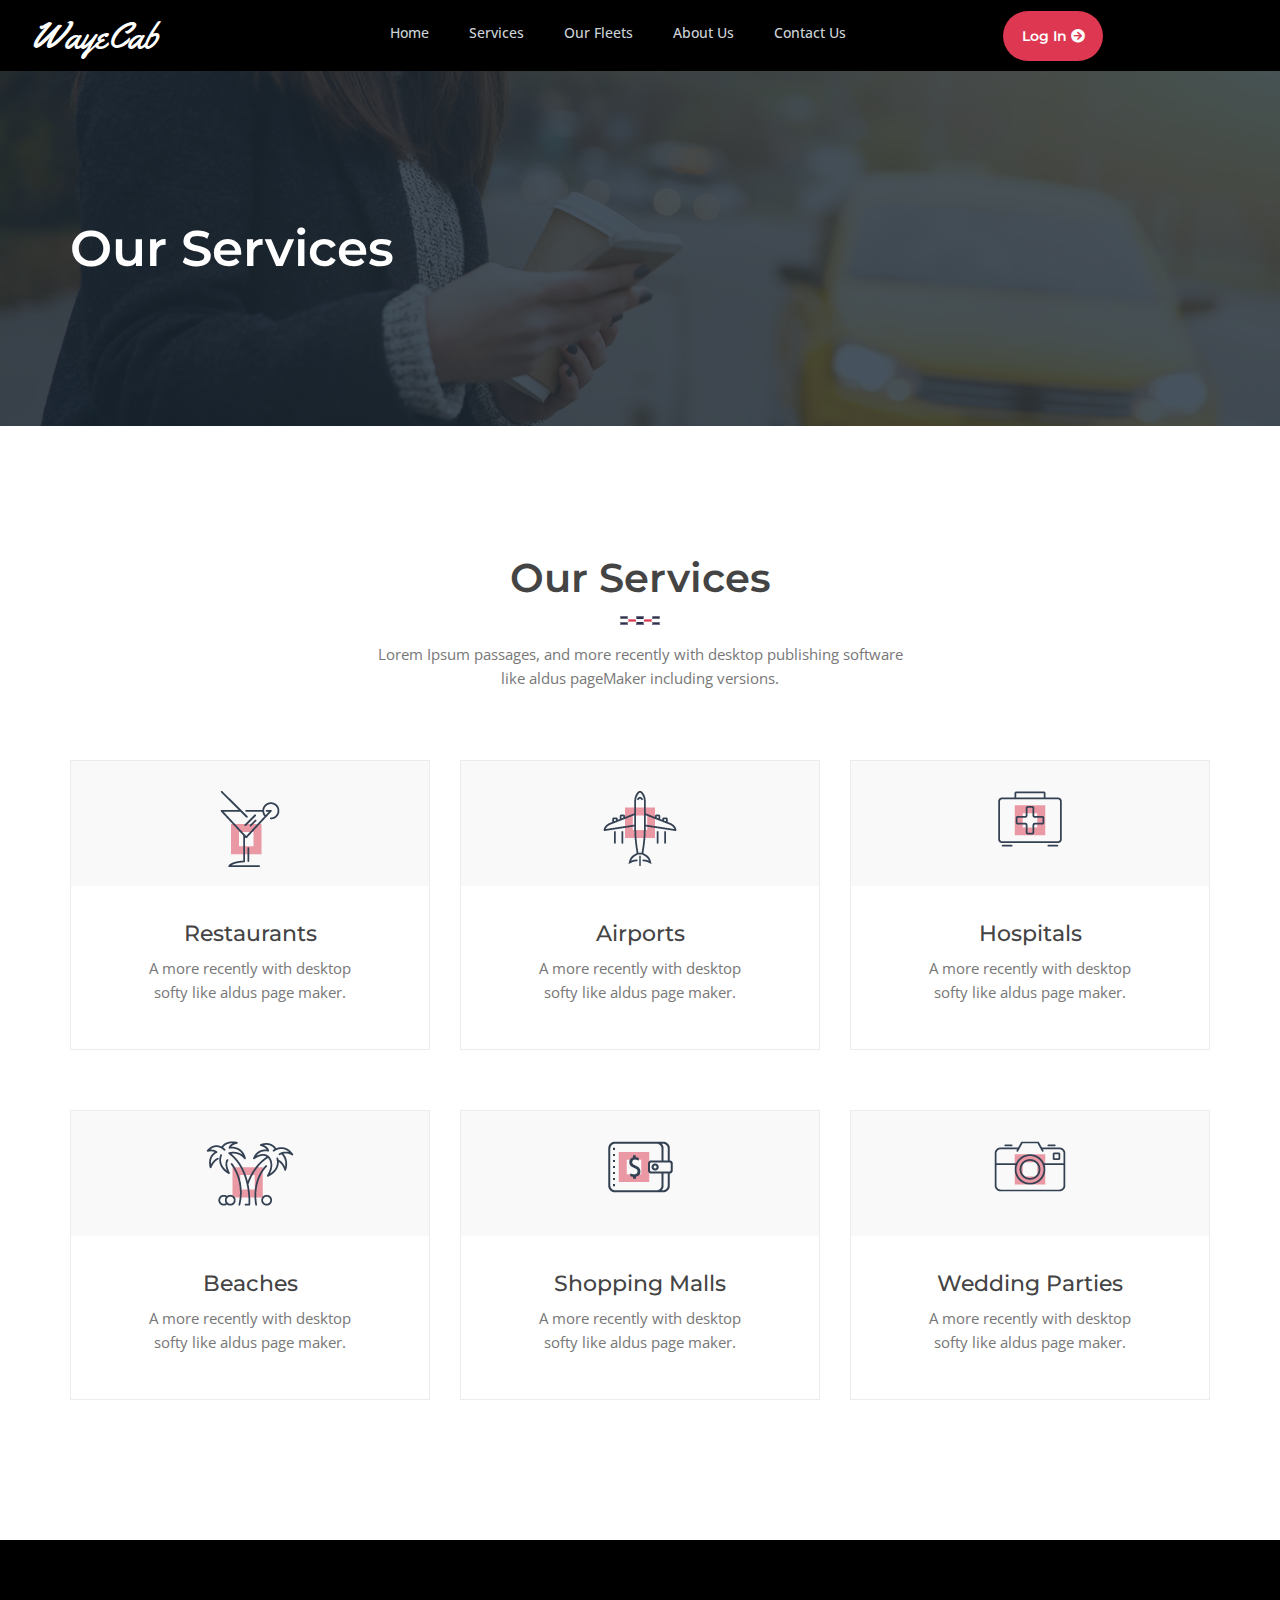
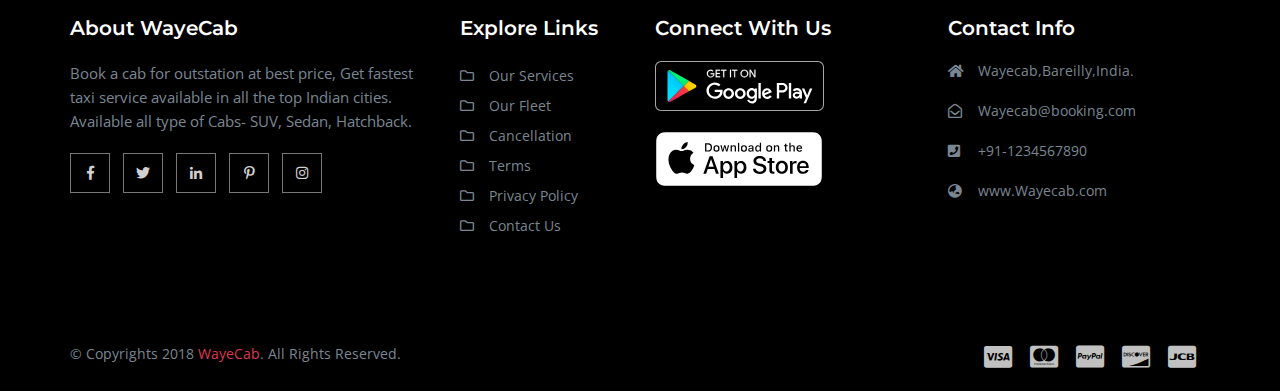
<file: services.html>
<!DOCTYPE html>
<html lang="en">

<!-- Mirrored from themesjungle.net/html/prime-cab/services.html by HTTrack Website Copier/3.x [XR&CO'2014], Thu, 14 May 2020 13:41:01 GMT -->

<head>
	<meta charset="utf-8">
	<meta name="description" content="Cab Site">
	<meta name="viewport" content="width=device-width, initial-scale=1">
	<title>WayeCab Cab Services</title>

	<!-- Css Files Start -->
	<link href="css/bootstrap.css" rel="stylesheet">
	<link href="css/style.css" rel="stylesheet">
	<link href="css/fontawesome-all.min.css" rel="stylesheet">
	<link id="switcher" href="css/color.css" rel="stylesheet">
	<link href="css/responsive.css" rel="stylesheet">
	<!-- Css Files End -->

	<!--[if lt IE 9]>
	      <script src="https://oss.maxcdn.com/html5shiv/3.7.2/html5shiv.min.js"></script>
	      <script src="https://oss.maxcdn.com/respond/1.4.2/respond.min.js"></script>
	    <![endif]-->

</head>

<body>
	<!--NAvigation-->
	<div class="tj-nav-row">
		<div class="container">
			<div class="row">
				<!--Nav Holder Start-->
				<div class="tj-nav-holder">
					<!--Logo Start-->
					<div class="tj-logo">
						<h1><a href="index.html">WayeCab</a></h1>
					</div>
					<!--Logo End-->
					<!--Menu Holder Start-->
					<nav class="navbar navbar-default">
						<div class="navbar-header">
							<button type="button" class="navbar-toggle collapsed" data-toggle="collapse"
								data-target="#tj-navbar-collapse" aria-expanded="false">
								<span class="sr-only">Menu</span>
								<span class="icon-bar"></span>
								<span class="icon-bar"></span>
								<span class="icon-bar"></span>
							</button>
						</div>
						<!-- Navigation Content Start -->
						<div class="collapse navbar-collapse" id="tj-navbar-collapse">
							<ul class="nav navbar-nav">
								<li class="dropdown"> <a href="index.html">Home</a>
								</li>
								<li class="dropdown"> <a href="services.html">Services</a></li>
								<li class="dropdown"> <a href="fleet-grid.html">Our Fleets</a>
								</li>

								<li>
									<a href="aboutus.html">About us</a>
								</li>
								<li>
									<a href="contact.html">Contact us</a>
								</li>
							</ul>
						</div>
						<!-- Navigation Content Start -->
					</nav>

					<!--Menu Holder End-->
					<div class="book_btn">
						<a href="login.html">Log in <i class="fa fa-arrow-circle-right" aria-hidden="true"></i></a>
					</div>
				</div>
				<!--Nav Holder End-->
			</div>
		</div>
	</div>
	</header>
	<!--Header Content End-->

	<!--Inner Banner Section Start-->
	<div class="tj-inner-banner">
		<div class="container">
			<h2>Our Services</h2>
		</div>
	</div>
	<!--Inner Banner Section End-->

	<!--Cab Services Section Start-->
	<section class="cab-services">
		<div class="container">
			<div class="row">
				<!--Cab Services Heading Start-->
				<div class="tj-heading-style">
					<h3>Our Services</h3>
					<p>Lorem Ipsum passages, and more recently with desktop publishing software like aldus pageMaker
						including versions.</p>
				</div>
				<!--Cab Services Heading End-->
				<!--Cab Services Outer Start-->
				<div class="col-md-4 col-sm-4">
					<div class="cab-service-box">
						<!--Cab Services Thumb Start-->
						<figure class="service-thumb">
							<img src="images/cab-service-icon1.png" alt="" />
						</figure>
						<!--Cab Services Thumb End-->
						<!--Cab Services Info Start-->
						<div class="service-desc">
							<h4>Restaurants</h4>
							<p>A more recently with desktop softy like aldus page maker.</p>
						</div>
						<!--Cab Services Info End-->
					</div>
				</div>
				<!--Cab Services Outer End-->
				<!--Cab Services Outer Start-->
				<div class="col-md-4 col-sm-4">
					<div class="cab-service-box">
						<!--Cab Services Thumb Start-->
						<figure class="service-thumb">
							<img src="images/cab-service-icon2.png" alt="" />
						</figure>
						<!--Cab Services Thumb End-->
						<!--Cab Services Info Start-->
						<div class="service-desc">
							<h4>Airports</h4>
							<p>A more recently with desktop softy like aldus page maker.</p>
						</div>
						<!--Cab Services Info End-->
					</div>
				</div>
				<!--Cab Services Outer End-->
				<!--Cab Services Outer Start-->
				<div class="col-md-4 col-sm-4">
					<div class="cab-service-box">
						<!--Cab Services Thumb Start-->
						<figure class="service-thumb">
							<img src="images/cab-service-icon3.png" alt="" />
						</figure>
						<!--Cab Services Thumb End-->
						<!--Cab Services Info Start-->
						<div class="service-desc">
							<h4>Hospitals</h4>
							<p>A more recently with desktop softy like aldus page maker.</p>
						</div>
						<!--Cab Services Info End-->
					</div>
				</div>
				<!--Cab Services Outer End-->
				<!--Cab Services Outer Start-->
				<div class="col-md-4 col-sm-4">
					<div class="cab-service-box">
						<!--Cab Services Thumb Start-->
						<figure class="service-thumb">
							<img src="images/cab-service-icon4.png" alt="" />
						</figure>
						<!--Cab Services Thumb End-->
						<!--Cab Services Info Start-->
						<div class="service-desc">
							<h4>Beaches</h4>
							<p>A more recently with desktop softy like aldus page maker.</p>
						</div>
						<!--Cab Services Info End-->
					</div>
				</div>
				<!--Cab Services Outer End-->
				<!--Cab Services Outer Start-->
				<div class="col-md-4 col-sm-4">
					<div class="cab-service-box">
						<!--Cab Services Thumb Start-->
						<figure class="service-thumb">
							<img src="images/cab-service-icon5.png" alt="" />
						</figure>
						<!--Cab Services Thumb End-->
						<!--Cab Services Info Start-->
						<div class="service-desc">
							<h4>Shopping Malls</h4>
							<p>A more recently with desktop softy like aldus page maker.</p>
						</div>
						<!--Cab Services Info End-->
					</div>
				</div>
				<!--Cab Services Outer End-->
				<!--Cab Services Outer Start-->
				<div class="col-md-4 col-sm-4">
					<div class="cab-service-box">
						<!--Cab Services Thumb Start-->
						<figure class="service-thumb">
							<img src="images/cab-service-icon6.png" alt="" />
						</figure>
						<!--Cab Services Thumb End-->
						<!--Cab Services Info Start-->
						<div class="service-desc">
							<h4>Wedding Parties</h4>
							<p>A more recently with desktop softy like aldus page maker.</p>
						</div>
						<!--Cab Services Info End-->
					</div>
				</div>
				<!--Cab Services Outer End-->
			</div>
		</div>
	</section>
	<!--Cab Services Section End-->
	<!--Footer Content Start-->
	<section class="tj-footer">
		<div class="container">
			<div class="row">
				<div class="col-md-4">
					<div class="about-widget widget">
						<h3>About WayeCab</h3>
						<p>Book a cab for outstation at best price, Get fastest taxi service available in all the top
							Indian cities. Available all type of Cabs- SUV, Sedan, Hatchback.</p>
						<ul class="fsocial-links">
							<li><a href="http://www.facebook.com/"><i class="fab fa-facebook-f"></i></a></li>
							<li><a href="http://www.twitter.com/"><i class="fab fa-twitter"></i></a></li>
							<li><a href="http://www.linkedin.com/"><i class="fab fa-linkedin-in"></i></a></li>
							<li><a href="http://www.pinterest.com/"><i class="fab fa-pinterest-p"></i></a></li>
							<li><a href="http://www.instagram.com/"><i class="fab fa-instagram"></i></a></li>
						</ul>
					</div>
				</div>
				<div class="col-md-2">
					<div class="links-widget widget">
						<h3>Explore Links</h3>
						<ul class="flinks-list">
							<li><i class="far fa-folder"></i><a href="services.html">Our Services</a></li>
							<li><i class="far fa-folder"></i><a href="fleet-grid.html">Our Fleet</a></li>
							<li><i class="far fa-folder"></i><a href="#">Cancellation</a></li>
							<li><i class="far fa-folder"></i><a href="#">Terms</a></li>
							<li><i class="far fa-folder"></i><a href="#">Privacy Policy</a></li>
							<li><i class="far fa-folder"></i><a href="contact.html">Contact Us</a></li>
						</ul>
					</div>
				</div>
				<div class="col-md-3">
					<div class="recent-tweets widget">
						<h3>Connect with Us</h3>
						<div class="badges">
							<ul>
								<a href="#">
									<li><img src="images/googleplay.svg" height="50"></li>
								</a>
								<a href="#">
									<li><img src="images/appstore.svg" height="56"></li>
								</a>
							</ul>
						</div>
					</div>
				</div>
				<div class="col-md-3">
					<div class="contact-info widget">
						<h3>Contact Info</h3>
						<ul class="contact-box">
							<li>
								<i class="fas fa-home" aria-hidden="true"></i> Wayecab,Bareilly,India.
							</li>
							<li>
								<i class="far fa-envelope-open"></i>
								<a href="mailto:primecab@booking.com">
									Wayecab@booking.com</a>
							</li>
							<li>
								<i class="fas fa-phone-square"></i>
								+91-1234567890
							</li>
							<li>
								<i class="fas fa-globe-asia"></i>
								<a href="www.primecab.html">www.Wayecab.com</a>
							</li>
						</ul>
					</div>
				</div>
			</div>
		</div>
	</section>
	<!--Footer Content End-->
	<!--Footer Copyright Start-->
	<section class="tj-copyright">
		<div class="container">
			<div class="row">
				<div class="col-md-6 col-sm-6">
					<p>&copy; Copyrights 2018 <a href="index.html">WayeCab</a>. All Rights Reserved.</p>
				</div>
				<div class="col-md-6 col-sm-6">
					<ul class="payment-icons">
						<li><i class="fab fa-cc-visa"></i></li>
						<li><i class="fab fa-cc-mastercard"></i></li>
						<li><i class="fab fa-cc-paypal"></i></li>
						<li><i class="fab fa-cc-discover"></i></li>
						<li><i class="fab fa-cc-jcb"></i></li>
					</ul>
				</div>
			</div>
		</div>
	</section>
	<!--Footer Copyright End-->
	</div>
	<!--Wrapper Content End-->

	<!-- Js Files Start -->
	<script src="js/jquery-1.12.5.min.js"></script>
	<script src="js/bootstrap.min.js"></script>
	<script src="js/migrate.js"></script>
	<script src="js/tweetie.js"></script>
	<script src="js/color-switcher.js"></script>
	<script src="js/custom.js"></script>
	<!-- Js Files End -->
</body>

<!-- Mirrored from themesjungle.net/html/prime-cab/services.html by HTTrack Website Copier/3.x [XR&CO'2014], Thu, 14 May 2020 13:41:01 GMT -->

</html>
</file>
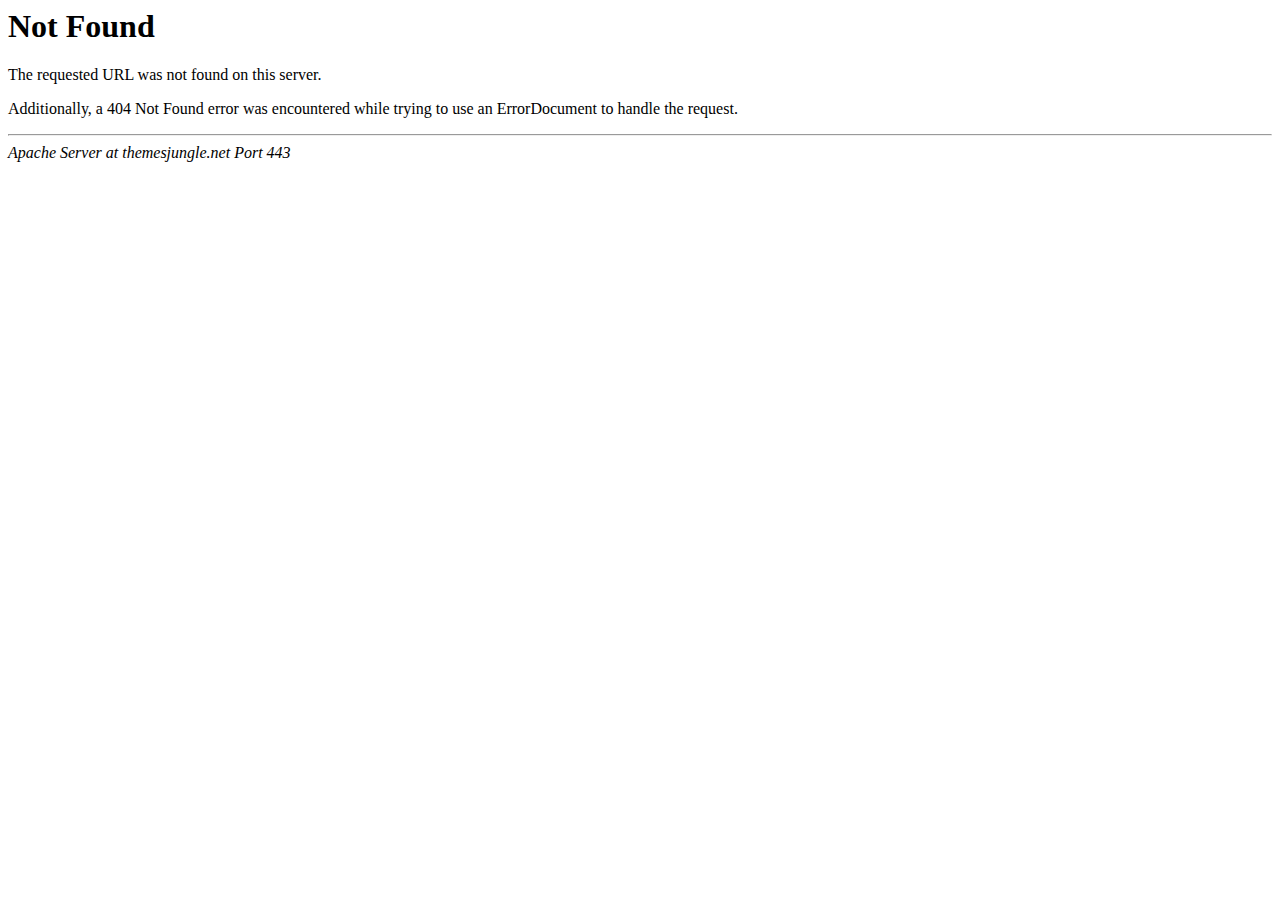
<file: www.primecab.html>
<!DOCTYPE HTML PUBLIC "-//IETF//DTD HTML 2.0//EN">
<html><head>
<title>404 Not Found</title>
</head><body>
<h1>Not Found</h1>
<p>The requested URL was not found on this server.</p>
<p>Additionally, a 404 Not Found
error was encountered while trying to use an ErrorDocument to handle the request.</p>
<hr>
<address>Apache Server at themesjungle.net Port 443</address>
</body></html>
</file>
<file: css/style.css>
/** 
Project: Waye Cab
Version: 1.0
Author: ThemesJungle
Primary use: taxi booking, taxi service,taxi cabs,car rental,online taxi,taxi

Table of Content For Page Sections CSS

00. Header
01. Inner Banner
02. Navigation
03. Sticky Navigation
04. Preloader
05. Widgets
06. Footer
07. Homepage 1 
08. Homepage 2 
09. Homepage 3 
10. About Us
11. Our Services
12. Fleet Grid And Fleet List
13. Fleet Detail
14. Blog
15. Blog List
16. Blog Detail
17. 404
18. Register And Login
19. Faq
20. Booking Form
21. Payment And Confirm Booking And Confirm Payment
22. User Account/Cancel Booking
23. Contact Us
24. Widgets
	
(Typography And Color Codes)

font-family: 'Open Sans', sans-serif;
headings font-family: 'Montserrat', sans-serif;
text: #777777
hover: #dd3751
headings: #444444

End of Table of Content Css End **/


@import url('https://fonts.googleapis.com/css?family=Montserrat:400,500,600,700|Open+Sans:400,600,700|Yellowtail');

/*<------------------------Main Css Start--------------------------->*/

body{
	background:#fff;
	margin:0;
	padding:0;
	font-family:'Open Sans', sans-serif;
}
h1,h2,h3,h4,h5,h6{
	font-family:'Montserrat', sans-serif;
	margin-top: 0px;
	
}
.tj-wrapper{
	width:100%;
	float:left;
	overflow:hidden;
}
a:hover{
	cursor: pointer;
}
/* 00. Header */
.tj-header{
	width:100%;
	float:left;
}
.tj-logo {
	width:100%;
	float:left;
	left: 31px;
	position: absolute;;
	padding: 15px 0 0px;
}
.tj-logo h1 a{
	font-family:'Yellowtail', sans-serif;
	font-size:38px;
	line-height:40px;
	letter-spacing:-0.015em;
	display:block;
	color: white;
	
}
.info_box{
	float:left;
	width:100%;
	padding:33px 0;
}
.info_box i{
	font-size:20px;
	width:45px;
	line-height:42px;
	height:45px;
	border-radius:100%;
	border: 1px solid;
	text-align: center;
	float: left;
	margin-right:12px;
}
.info_box .info_text{
	float: left;
}
.info_box .info_text span{
	display:block;
	font-family: 'Open Sans', sans-serif;
	line-height:24px;
	font-size:15px;
	font-weight:500;
	color: #444;
}
.info_box .info_text span a{
	color:#444;
	display:block;
}
.info_box .info_text .info_title{
	line-height:20px;
	font-size:18px;
	font-weight:600;
	font-family: 'Open Sans', sans-serif;
}
.phone_info{
	float:left;
	width:100%;
}
.phone_icon:before {
    content: '';
    height: 85px;
    width: 60px;
    background: #374b5d;
    display: block;
    position: absolute;
    top: 0;
    border-bottom-left-radius: 25px;
    border-bottom-right-radius: 25px;
	box-shadow: 0px 0px 25px 0px rgba(0, 0, 0, 0.08); 
	-webkit-box-shadow: 0px 0px 25px 0px rgba(0, 0, 0, 0.08); 
	-moz-box-shadow: 0px 0px 25px 0px rgba(0, 0, 0, 0.08); 
	-o-box-shadow: 0px 0px 25px 0px rgba(0, 0, 0, 0.08); 
	-ms-box-shadow: 0px 0px 25px 0px rgba(0, 0, 0, 0.08); 
}
.phone_info i{
	font-size:22px;
	width:45px;
	line-height:40px;
	height:45px;
	border-radius:100%;
	color:#fff;
	border: 2px solid #495d6f;
	text-align: center;
	float: left;
	background:#253747;
	position: relative;
	top: 35px;
	left: 7px;
}
.phone_info .phone_text{
	float:left;
}
.phone_info .phone_text span a{
	display:block;
	font-family: 'Open Sans', sans-serif;
	line-height:20px;
	font-size:20px;
	font-weight:600;
	color:#1c2b39;
	padding:52px 0 33px;
	margin-left:30px;
}

.tj-logo a:hover,.tj-logo a:focus,
.phone_info .phone_text span a:hover,.phone_info .phone_text span a:focus,
.info_box .info_text span a:hover, .info_box .info_text span a:focus,
.tj-nav-holder .book_btn a:hover,.tj-nav-holder .book_btn a:focus,
.tj-p404-section .p404-info a:hover,.tj-p404-section .p404-info a:focus,
.address-box a:hover,.address-box a:focus,.contact-box li a:hover,.contact-box li a:focus,
.tj-accordion-holder .panel-title a:hover,.tj-accordion-holder .panel-title a:focus,
.breadcrumb-list li a:hover,.breadcrumb-list li a:focus,.book_fleet a:hover,.book_fleet a:focus,.post-nav .prev_link a,.post-nav .next_link a,.fleet-info-box  a,.fleet-list-box a,
.slide-caption .slide-btns .btn-style-1,.slide-caption .slide-btns .btn-style-2,.tj-promo-offer a,.tj-cal-to-action2 .cta-btn a,.banner-caption .banner-inner .banner-btns .btn-style-1, .banner-caption .banner-inner .banner-btns .btn-style-2,.service-box  .service-caption a,.fleet-inner a,.cab-filter-nav a,.success-msg a,.tj-user-bfrm .cb-frm .back-btn, .payment-frm .back-btn,.cab-box .cab-desc a:hover,.blog-outer .blog-thumb .thumb-inner a, .tags a, .recent-news ul li .detail-box h4 a, ul.cats li a,.blog-text .tj-btn2,.post-nav-control a,.comments-info .reply{
	text-decoration:none;
}

/* 04. Preloader */
.loader-outer{
	position:fixed;
	left:0;
	right:0;
	background-color:#fff;
	top:0;
	bottom:0;
	width:100%;
	z-index:999999;
}
.tj-loader{
    width: 128px;
    height: 128px;
    position: absolute;
    left: 0;
    top:0;
    bottom: 0;
    right: 0;
    margin:auto;
    padding: 20px 20px;
    -webkit-box-sizing: content-box;
    -moz-box-sizing: content-box;
    box-sizing: content-box;
}
.tj-loader h2{
	font-family:'Montserrat',sans-serif;
	font-size:30px;
	font-weight:600;
	color:#444;
}
/* End Preloader CSS Styles */

/* 02. Navigation */
.tj-nav-row{
	width: 100%;
	float: left;
	background: #000000;
}
.tj-nav-holder .navbar-default{
	border:none;
	background-color:transparent;
}
.tj-nav-holder .navbar{
	margin-bottom: 5px;
    width: 85%;
    float: left;
    left: 320px;
}
.tj-nav-row  .navbar-default .navbar-collapse, 
.tj-nav-row .navbar-default .navbar-form{
	border-color:transparent;
}
.navbar-default .navbar-toggle{
	border-color:transparent;
}
.navbar-default .navbar-toggle:hover,
.navbar-default .navbar-toggle:focus{
	background-color:transparent;
}
.tj-nav-row .navbar-default .navbar-toggle .icon-bar{
	background-color: #ddd;
}
.tj-nav-holder .navbar-default .navbar-nav > li:first-child a{
	margin-left:0;
}
.tj-nav-holder .navbar-default .navbar-nav > li > a{
	font-size: 14px;
	line-height:32px;
	display:block;
	color:#cdd3d8;
	padding:14px 0 17px 0;
	font-weight:500;
	text-transform:capitalize;
	margin:0 20px;
	border-top:3px solid transparent;
}
.tj-nav-holder .navbar-default .navbar-nav .dropdown a i{
	padding-left:5px;
}

.tj-nav-holder .nav .open > a, 
.tj-nav-holder .nav .open > a:hover,.tj-nav-holder .nav .open > a:focus,
.tj-nav-holder .dropdown-menu > li > a:hover,
.tj-nav-holder .dropdown-menu > li > a:focus{
	background-color:transparent;
} 
.tj-nav-holder .navbar-nav li ul{
	min-width:190px;
	border:0;
	background-color:#fff;
	box-shadow:none;
	border-radius:0;
	margin:0;
	padding:0;
	top:160%;
	display:block;
	opacity:0;
	visibility:hidden;
}
.tj-nav-holder .navbar-nav li ul li ul{
	top:0;
	left:180%;
}
.tj-nav-row .tj-nav-holder .navbar-nav li ul li ul li a{
	border-bottom:1px solid #ececec;
}
.tj-nav-row .tj-nav-holder .navbar-nav li ul li ul li:last-child a{
	border-bottom:none;
}
.tj-nav-holder .navbar-nav li ul li:hover ul{
	opacity:1;
	visibility:visible;
	left:100%;
}
.tj-nav-holder .navbar-default .navbar-nav > li:hover > ul{
	opacity:1;
	visibility:visible;
	top:100%;	
}

/* 03. Sticky Navigation */
.sticky {
    top: 0;
    position: fixed;
    width: 100%;
    padding: 10px 0;
    z-index: 99999;
}
.tj-header .sticky .navbar-default .navbar-nav > li:hover > ul{
	top:117%;
}
.tj-header .sticky .navbar-nav li ul{
	background: #f9f9f9;
}
/* End Sticky Navigation CSS */

.tj-nav-holder .dropdown-menu > li a:before{
	font-family: 'Font Awesome 5 Free';
	content: '\f111';
	font-size:10px;
	margin-right:10px;
}
.tj-nav-holder .navbar-default .navbar-nav .dropdown-menu > li > a{
	color:#444444;
	padding:17px 0;
	display:block;
	border-bottom:1px solid #ececec;
	font-family:'Montserrat', sans-serif;
	font-weight:400;
	margin-left:15px;
	margin-right:15px;
}
.tj-nav-holder .dropdown-menu > li:last-child a{
	border-bottom:none;
}
/* End Navigation CSS Styles */
.book_btn a {
    display: block;
    position: absolute;
    width: 100px;
    right: 177px;
    text-align: center;
    margin-top: 11px;
    padding: 15px 0;
    font-weight: 600;
    text-transform: capitalize;
    font-family: 'Montserrat', sans-serif;
	border-radius: 30px;
	color: white;
}
.book_btn a:hover{
	cursor: pointer;
}
/* End Header CSS Styles */

/* 01. Inner Banner */
.tj-inner-banner {
    float: left;
    width: 100%;
    background: url('../images/inner-banner.jpg') top center no-repeat;
    background-size: cover;
    text-align: center;
	position:relative;
}
.tj-inner-banner:after{
	position:absolute;
	content:'';
	width:100%;
	height:100%;
	top:0;
	left:0;
	background:rgba(24,39,52,0.8);
}
.tj-inner-banner h2{
	font-family:'Montserrat', sans-serif;
	font-size:50px;
	font-weight:600;
	color:#fff;
	padding:150px 0 150px;
	text-transform:capitalize;
	margin:0;
	float: left;
	position: relative;
	z-index: 999;
}
.tj-breadcrumb{
	float:left;
	width:100%;
	background:#f7f7f7;
}
.tj-breadcrumb .breadcrumb-list{
	list-style:none;
	margin:0;
	padding:0;
	float:left;
}
.breadcrumb-list li+li:before {
    content: '\f105';
	font-family: 'Font Awesome 5 Free';
	margin-right:5px;
	margin-left:5px;
	font-weight:600;
}
.tj-breadcrumb .breadcrumb-list li{
	display:inline-block;
	font-size:14px;
	line-height:22px;
	padding:15px 0;
	font-family:'Montserrat', sans-serif;
	font-weight:400;
}
.tj-breadcrumb .breadcrumb-list li a{
	color:#676767;
}
/* End Inner Banner CSS Styles */

/* 07. Homepage 1 */
.tj-banner-form{
	float:left;
	width:100%;
	background:url("../images/banner1_bg.jpg") no-repeat;
	background-size:cover;
	padding:195px 0;
	position:relative;
}
.tj-banner-form:after{
	position:absolute;
	content:'';
	top:0;
	left:0;
	width:100%;
	height:100%;
	background:rgba(24,39,52,0.8);
}
.tj-banner-form .banner-caption,
.banner-caption .banner-inner{
	float:left;
	width:100%;
	position:relative;
	z-index:999;
}
.tj-banner-form .banner-caption{
	padding-top:120px;
}
.banner-caption .banner-inner strong{
	color:#eaeaea;
	font-weight:normal;
	font-size:18px;
	line-height:26px;
}
.banner-caption .banner-inner h2{
	font-size:50px;
	line-height:60px;
	font-family:'Montserrat',sans-serif;
	color:#fafafa;
	font-weight:600;
	margin-bottom:30px;
}
.banner-caption .banner-inner .banner-btns .btn-style-1,
.banner-caption .banner-inner .banner-btns .btn-style-2{
	width:180px;
}
.trip-outer{
	width:100%;
	float:left;
	position:relative;
	z-index:999;
}
.trip-outer .trip-type-tabs{
	width:100%;
	float:left;
}
.trip-type-tabs .nav-tabs{
	border:none;
}
.trip-type-tabs .nav-tabs li a {
    font-family: 'Montserrat',sans-serif;
    line-height:22px;
    display: block;
    font-size: 18px;
    color: #444444;
    font-weight: 500;
    padding: 15px 44px;
	background-color:#fff;
	border:none;
}
.trip-type-tabs .nav-tabs li:last-child a{
	margin-right:0;
}
.trip-type-tabs .nav-tabs > li.active > a,
.trip-type-tabs .nav-tabs > li.active > a:hover,
.trip-type-tabs .nav-tabs > li.active > a:focus{
	background-color:#f0f0f0;
	border:none;
}
.trip-type-tabs .nav > li > a:hover,
.trip-type-tabs  .nav > li > a:focus{
	border:none;
}
.trip-outer .tab-content{
	width:95.5%;
	background-color:#fff;
	float:left;
	padding:40px 30px;
}

.trip-type-frm  input[type="text"]{
	display:block;
	height:45px;
	padding:0 15px;
	width:280px;
	color:#a6a6a6;
	border-radius:5px;
	margin-bottom:10px;
	border:1px solid #e8e8e8;
	background-color:#f6f6f6;
	font-weight:400;
}
.trip-type-frm span{
	position:absolute;
	top:10px;
	right:25px;
	color:#a6a6a6;
	font-size:13px;
	line-height:24px;
	display:block;
}
.trip-type-frm label{
	display:inline-block;
	color:#777777;
	font-size:14px;
	line-height:24px;
	font-weight:400;
	margin:10px 0 0 8px;
	text-transform:capitalize;
}
.trip-type-frm  .search-btn{
	display:block;
	border:none;
	color:#fff;
	width:280px;
	text-transform:capitalize;
	text-align:center;
	padding:15px 0; 
	margin:25px 0 0;
	float:left;
}

.tj-deals{
	float:left;
	width:100%;
	padding:110px 0 80px;
	background:url("../images/deals-bg.jpg") no-repeat center center;
	background-size:cover;
	position:relative;
}
.tj-deals:after{
	content:'';
	position:absolute;
	top:0;
	left:0;
	width:100%;
	height:100%;
	background:rgba(19,32,43,0.9);
}
.tj-deals .tj-heading-style{
	margin:0 auto 70px;
	width:690px;
	text-align:center;
	position:relative;
	z-index:999;
}
.tj-deals .tj-heading-style h3{
	font-size:40px;
	font-family:'Montserrat',sans-serif;
	font-weight:600;
	text-transform:capitalize;
	color:#fff;
	position:relative;
	margin:0;
}
.tj-deals .tj-heading-style h3:after{
	content:'';
	background:url("../images/deal-hstyle-bg.png") no-repeat;
	display:block;
	height: 22px;
	width: 43px;
	margin: 10px auto;
}
.tj-deals .tj-heading-style p{
	font-size:15px;
	line-height:24px;
	font-weight:400;
	color:#d7d7d7;
}
.tj-deals .deal-box{
	float:left;
	width:100%;
	position:relative;
	z-index:999;
	text-align:center;
	margin-bottom:30px;
}
.deal-box .deal-thumb{
	position:relative;
}
.deal-box .deal-thumb img{
	border-radius:50%;
}
.deal-box .deal-thumb:after{
	position: absolute;
	top: 3px;
	left: 27px;
	width:0;
	height: 98%;
	content: '';
	background: rgba(0,0,0,0.6);
	border-radius: 50%;
	opacity:0;
	visibility:hidden;
}
.deal-box .deal-thumb:hover:after{
	opacity:1;
	visibility:visible;
	width:85%;
}

.deal-box h4{
	font-size:22px;
	line-height:22px;
	font-family:'Montserrat',sans-serif;
	font-weight:500;
	color:#ffffff;
	margin:20px 0 10px;
}
.deal-box  span{
	display:block;
	color:#bfbfbf;
	line-height:28px;
}
.deal-box  span strong{
	color:#fff;
	font-size:18px;
}

.tj-cal-to-action2{
	float:left;
	width:100%;
	background:url("../images/cta-bg2.jpg")no-repeat center center;
	background-size:cover;
	position:relative;
	padding:70px 0;
}
.tj-cal-to-action2:after{
	position:absolute;
	top:0;
	left:0;
	content:'';
	width:100%;
	height:100%;
}
.tj-cal-to-action2 .cta-tagline{
	float:left;
	width:100%;
	position:relative;
	z-index:999;
}
.tj-cal-to-action2 .cta-tagline h2{
	font-size:38px;
	font-family:'Montserrat',sans-serif;
	font-weight:500;
	color:#ffffff;
	text-transform:capitalize;
	margin:0;
}
.tj-cal-to-action2 .cta-btn{
	float:left;
	width:100%;
	position:relative;
	z-index:999;
}
.tj-cal-to-action2 .cta-btn a{
	width:170px;
	display:block;
	text-align:center;
	font-weight:500;
	padding:15px 0;
	background-color:#fff;
	float:right;
}
.tj-offers{
	float:left;
	width:100%;
	padding:55px 45px 25px 45px;
}
.tj-offers .offer-box{
	float:left;
	width:100%;
	padding-right:5px;
	margin-bottom:30px;
}
.offer-box img{
	float:left;
	margin-right:15px;
}
.offer-box .offer-info{
	overflow:hidden;
}
.offer-box h4{
	font-family:'Montserrat',sans-serif;
	font-size:18px;
	line-height:22px;
	color:#444444;
	font-weight:500;
	margin:0 0 10px;
}
.offer-box p{
	line-height:24px;
	font-size:15px;
	color:#777777;
	font-weight:400;
	margin:0;
}
.tj-welcome{
	float:left;
	width:100%;
	padding:140px 0;
}
.tj-welcome .welcome-banner{
	float:left;
	width:100%;
}
.welcome-banner img{
	width:100%;
	height:auto;
}

.fleet-carousel{
	width:100%;
	float:left;
	padding:130px 0 140px;
	background:url("../images/fleet-carousel-bg.jpg") no-repeat center center;
	background-size:cover;
	position:relative;
	overflow:hidden;
}
.fleet-carousel .tj-heading-style{
	text-align:center;
	position:relative;
	z-index:999;
	margin-bottom:100px;
}
.fleet-carousel .tj-heading-style h3{
	font-size:40px;
	font-family:'Montserrat',sans-serif;
	font-weight:600;
	text-transform:capitalize;
	color:#fff;
	position:relative;
	margin:0;
}
.fleet-carousel .tj-heading-style h3:after{
	content:'';
	background:url("../images/deal-hstyle-bg.png") no-repeat;
	display:block;
	height: 22px;
	width: 43px;
	margin: 10px auto;
}
.fleet-carousel .carousel-outer{
	margin-left:-150px;
	margin-right:-150px;
}
.fleet-carousel:after{
	position:absolute;
	content:'';
	top:0;
	left:0;
	width:100%;
	height:100%;
	background:rgba(19,32,43,0.9);
}
.fleet-carousel .cab-carousel{
	width:100%;
	float:left;
}
.cab-carousel .fleet-item{
	position:relative;
	z-index:999;
	width:100%;
	float:left;
}
.fleet-item img{
	width:100%;
	height:auto;
}
.fleet-item .fleet-inner{
	width:100%;
	float:left;
	text-align:center;
	margin-top:40px;
	visibility:hidden;
	opacity:0;
}
.cab-carousel .center .fleet-inner {
	visibility:visible;
	opacity:1;
}
.fleet-inner h4{
	font-family:'Montserrat',sans-serif;
	font-size:18px;
	font-weight:500;
	color:#fff;
	text-transform:capitalize;
	margin:0 0 15px;
}
.fleet-inner ul{
	list-style:none;
	margin:0;
	padding:0;
}
.fleet-inner ul li{
	display:inline-block;
	color:#d7d7d7;
	position:relative;
	padding-right:25px;
}
.fleet-inner ul li:after{
	position:absolute;
	content:"|";
	right:6px;
}
.fleet-inner ul li:last-child:after{
	content:'';
	display:none;
}
.fleet-inner ul li i{
	padding-right:7px;
}
.fleet-inner .price{
	font-family:'Montserrat',sans-serif;
	font-weight:600;
	display:block;
	color:#fff;
	font-size:26px;
	display:block;
	padding:15px 0;
}
.fleet-inner .price span{
	font-size:14px;
}
.fleet-inner a{
	display:block;
	width:150px;
	text-align:center;
	padding:12px 0;
	margin:0 auto 0;
	color:#fff;
}

.fleet-carousel .owl-theme .owl-controls .owl-nav [class*="owl-"] {
    width: 35px;
    height: 35px;
    line-height: 35px;
    border-radius: 50%;
    padding: 0;
	border:1px solid #a3a3a3;
	background-color:transparent;
	position:relative;
}
.cab-carousel .owl-prev:before {
    font-family: 'Font Awesome 5 Free';
    content: '\f104';
    font-weight: 600;
    color: #a3a3a3;
    font-size: 16px;
}
.cab-carousel .owl-next:after {
    font-family: 'Font Awesome 5 Free';
    content: '\f105';
    font-weight: 600;
    color: #a3a3a3;
    font-size: 16px;
}
.cab-carousel .owl-nav .owl-prev {
    position: absolute;
    top:-90px;
    right:220px;
}
.cab-carousel .owl-nav .owl-next {
    position: absolute;
    top:-90px;
    left:220px;
}
.fleet-carousel .owl-theme .owl-controls .owl-nav [class*="owl-"]:hover{
	color:#fff;
	background-color:#a3a3a3;
}
.cab-carousel .owl-nav .owl-prev:hover:before{
	color:#fff;
}
.cab-carousel .owl-nav .owl-next:hover:after{
	color:#fff;
}
/* 11. Our Services */
.cab-services{
	float:left;
	width:100%;
	padding:130px 0 80px;
}
.cab-services .tj-heading-style{
	text-align:center;
	margin:0 auto 70px;
	width:550px;
}
.cab-services .tj-heading-style p{
	line-height:24px;
	color:#777777;
	font-size:15px;
	font-weight:400;
	margin:0;
}
.cab-services  .cab-service-box {
	width:100%;
	float:left;
	position:relative;
	text-align:center;
	border:1px solid #ececec;
	margin-bottom:60px;
}
.cab-services .cab-service-box:after {
    font-family: 'Font Awesome 5 Free';
    content: '\f105';
    position: absolute;
    bottom: -14px;
    left:0;
    font-weight: 600;
    text-align: center;
    width: 30px;
    height: 30px;
    color: #fff;
    line-height: 30px;
	opacity:0;
	visibility:hidden;
    border-radius: 50%;
}
.cab-services .cab-service-box:hover{
	box-shadow: 0px 0px 20px 0px rgba(0, 0, 0, 0.06);
	-webkit-box-shadow: 0px 0px 20px 0px rgba(0, 0, 0, 0.06);
	-moz-box-shadow: 0px 0px 20px 0px rgba(0, 0, 0, 0.06);
	-o-box-shadow: 0px 0px 20px 0px rgba(0, 0, 0, 0.06);
	-ms-box-shadow: 0px 0px 20px 0px rgba(0, 0, 0, 0.06);
	-webkit-transform: translateY(0px);
	-moz-transform: translateY(10px);
	-ms-transform: translateY(10px);
	-o-transform: translateY(10px);
	transform: translateY(10px);
	
}
.cab-services .cab-service-box:hover .service-thumb{
	background-color:transparent;
}
.cab-services .cab-service-box:hover:after{
	opacity:1;
	visibility:visible;
	left:45%;
}
.cab-service-box .service-thumb{
	background-color:#f9f9f9;
	padding:30px 0;
	height:125px;
	overflow:hidden;
}
.cab-service-box .service-thumb:hover img,
.news-outer figure:hover img{
	-webkit-transform: scale(0.9);
	-moz-transform: scale(0.9);
	-ms-transform: scale(0.9);
	-o-transform: scale(0.9);
	transform: scale(0.9);
}
.cab-service-box .service-desc{
	width:100%;
	float:left;
	padding:35px 60px;
}
.cab-service-box .service-desc h4{
	font-weight:500;
	font-size:22px;
	line-height:25px;
	font-family:'Montserrat',sans-serif;
	color:#444444;
}
.cab-service-box .service-desc p{
	line-height:24px;
	font-size:15px;
	font-weight:400;
	color:#777777;
}
/* End Our Services Styles */

/* End Homepage 1 Styles */



/* 08. Homepage 2 */
.tj-cab-slider,.tj-slider{
	float:left;
	width:100%;
}
.tj-cab-slider .slide-item{
	float:left;
	width:100%;
	position:relative;
}
.tj-cab-slider .slide-item:after{
	content:'';
	position:absolute;
	top:0;
	left:0;
	width:100%;
	height:100%;
	background-color:rgba(19,32,43,0.8);
}
.tj-cab-slider .slide-item img{
	width:100%;
	height:auto;
}
.slide-item .slide-caption{
	position:absolute;
	left:0;
	width:100%;
	float:left;
	bottom:250px;
	z-index:999;
}
.slide-item .slide-inner{
	float:left;
	width:100%;
	text-align:center;
}
.slide-item .slide-caption strong{
	font-size:22px;
	line-height:26px;
	font-style:italic;
	color:#dfdfdf;
	display:block;
	font-weight:normal;
}
.slide-item .slide-caption h2{
	font-size:50px;
	line-height:60px;
	color:#fafafa;
	font-weight:600;
	font-family:'Montserrat',sans-serif;
	margin-bottom:25px;
}
.slide-caption .slide-btns,.banner-inner .banner-btns{
	float:left;
	width:100%;
}
.slide-caption .slide-btns .btn-style-1,
.slide-caption .slide-btns .btn-style-2,
.banner-inner .banner-btns .btn-style-1,
.banner-inner .banner-btns .btn-style-2{
	color:#fff;
	text-transform:capitalize;
	display:inline-block;
	width:180px;
	margin:0 auto 0;
	text-align:center;
	padding:15px 0;
	border-radius: 30px;
}

.slide-item .slide-caption .slide-btns .btn-style-2,
.banner-caption .banner-inner .banner-btns .btn-style-2{
	background-color:transparent;
	border:1.2px solid #fff;
	margin-left:8px;
	padding:13px 0;
}
.tj-cab-slider .owl-prev:before{
	font-family:'Font Awesome 5 Free';
	content: '\f104';
	font-weight: 600;
	color:#fff;
	font-size:16px;
}
.tj-cab-slider .owl-prev{
	position:absolute;
	top:35%;
	left:55px;
}
.tj-cab-slider .owl-next:after{
	font-family:'Font Awesome 5 Free';
	content:'\f105';
	font-weight: 600;
	color:#fff;
	font-size:16px;
}
.tj-cab-slider .owl-next{
	position:absolute;
	top:35%;
	right:55px;
}
.tj-slider .owl-theme .owl-controls .owl-nav [class*="owl-"] {
    width:45px;
    height: 45px;
    line-height:45px;
    border-radius:50%;
    padding:0;
	background-color:#9a9a9a;
}
.tj-slider .owl-theme .owl-controls .owl-nav [class*="owl-"]:hover{
	opacity:0.7;
	color:#fff;
}
.tj-cab-slider .owl-prev:hover:before,
.tj-cab-slider .owl-next:hover:after{
	color:#fff;
}
.tj-services{
	float:left;
	width:100%;
	padding:120px 0 70px;
}
.tj-services .tj-service-outer{
	float:left;
	width:100%;
	margin:60px 0 0;
}
.tj-services .service-item{
	float:left;
	width:344px;
	margin:0 30px 55px 0;
}
.tj-services .service-item img{
	float:left;
	margin-right:28px;
}
.tj-services .service-item .service-info-box{
	overflow:hidden;
	margin-left:28px;
}
.tj-service-outer .service-item .service-info-box h4{
	font-family:'Montserrat',sans-serif;
	font-size:22px;
	line-height:22px;
	color:#444444;
	font-weight:500;
	margin:0 0 15px;
}
.tj-service-outer .service-item .service-info-box p{
	font-size:15px;
	line-height:25px;
	color:#777777;
	font-weight:400;
	margin:0;
}
.service-ad-box{
	float:left;
	border:1px solid #e7e7e7;
	padding:4px 4px;
	border-radius:4px;
}
.service-ad-box .fleet-box img{
	width:auto;
	height:auto;
}
.service-ad-box .fleet-box h4{
	font-size:23px;
}
.service-ad-box .fleet-box .ad-info{
	width:100%;
	float:left;
	text-align:center;
}
.tj-promo-offer{
	width:100%;
	float:left;
	background:url("../images/promo-bg.jpg") no-repeat center center;
	background-size:cover;
	padding:80px 0;
	position:relative;
	z-index:999;
}
.tj-promo-offer:after{
	content:'';
	position:absolute;
	top:0;
	left:0;
	width:100%;
	height:100%;
}
.tj-promo-offer .promo-box{
	width:920px;
	z-index:999;
	position:relative;
	margin:0 auto 0;
}
.tj-promo-offer h3{
	text-align:center;
	color:#fff;
	font-family:'Montserrat',sans-serif;
	font-size:36px;
	line-height:50px;
	margin:0;
	font-weight:500;
}
.tj-promo-offer h3 span{
	border-bottom:1px solid #fff;
}
.tj-promo-offer a{
	display:block;
	width:195px;
	text-align:center;
	color:#fff;
	background-color:#374b5d;
	padding:16px 0;
	margin:25px auto 0;
}

.tj-cab-collection{
	float:left;
	width:100%;
	padding:130px 0 80px;
}
.tj-cab-collection .cab-col-outer{
	float:left;
	width:100%;
}
.tj-cab-collection .tj-heading-style,
.tj-news .tj-heading-style{
	margin:0 auto 70px;
	width:670px;
	text-align:center;
}
.cab-col-outer .fleet-grid-box{
	float:left;
	width:100%;
	margin-bottom:60px;
}
.cab-col-outer .fleet-grid-box .tj-btn2{
	color:#fff;
	border:none;
	padding:15px 25px;
	position:relative;
}
.cab-col-outer .fleet-grid-box .tj-btn2:before{
	content: '';
	position: absolute;
	top: 0;
	left: 0;
	width: 100%;
	height: 100%;
	z-index:-2;
 }
.cab-col-outer .fleet-grid-box .tj-btn2:after{
	content: '';
	position: absolute;
	top: 0;
	left: 0;
	width: 100%;
	height: 100%;
	z-index: 1;
	opacity: 0;
	border: 2px solid;
	-webkit-transform: scale(1.2,1.2);
	-moz-transform: scale(1.2,1.2);
	-ms-transform: scale(1.2,1.2);
	-o-transform: scale(1.2,1.2);
	transform: scale(1.2,1.2);
}
.cab-col-outer .fleet-grid-box .tj-btn2:hover:after {
    opacity: 1;
   -webkit-transform: scale(1,1);
	-moz-transform: scale(1,1);
	-ms-transform: scale(1,1);
	-o-transform: scale(1,1);
	transform: scale(1,1);
}
.cab-col-outer .fleet-grid-box .tj-btn2:hover:before{
	opacity: 0;
	-webkit-transform: scale(0.5,0.5);
	-moz-transform: scale(0.5,0.5);
	-ms-transform: scale(0.5,0.5);
	-o-transform: scale(0.5,0.5);
	transform: scale(0.5,0.5);
}
.tj-cabs-trip{
	float:left;
	width:100%;
	padding:80px 0 50px;
	background:url("../images/pattern-bg.png") #374b5d repeat-x left bottom;
}
.open_hours{
	float:left;
	width:100%;
	background-color:#2e4152;
	padding:30px 70px;
	margin-bottom:30px;
}
.open_hours h4{
	font-family:'Montserrat',sans-serif;
	font-weight:600;
	font-size:18px;
	line-height:22px;
	margin-top:0;
}
.open_hours ul{
	list-style:none;
	margin:0;
	padding:0;
}
.open_hours ul li{
	display:block;
	color:#fff;
	line-height:30px;
	font-weight:400;
}
.trip-cabs-outer{
	width:100%;
	float:left;
	padding-left:45px;
	margin-bottom:30px;
}
.trip-frm-tabs .nav-tabs{
	border-bottom:none;
	margin:0;
	padding:0;
}
.trip-frm-tabs .nav-tabs li a{
	font-family:'Montserrat',sans-serif;
	line-height:30px;
	display:block;
	font-size:18px;
	color:#fff;
	font-weight:600;
	border-radius:0;
	padding:0;
	margin:0 30px 0 0;
}
.trip-frm-tabs .nav-tabs > li.active > a,.trip-frm-tabs .nav-tabs > li.active > a:hover,
.trip-frm-tabs .nav-tabs > li.active > a:focus{
	background-color:transparent;
	border-bottom:1px solid;
	border-left:none;
	border-right:none;
	border-top:none;
}
.trip-frm-tabs .nav > li > a:hover,
.trip-frm-tabs  .nav > li > a:focus{
	background-color:transparent;
	border-color:transparent;
}
.trip-cabs-outer .trip_form{
	float:left;
	margin-top:40px;
}
.trip_form .field-outer,
.trip-type-frm .field-outer{
	float:left;
	width:100%;
	position:relative;
}
.trip_form input[type="text"]{
	display:block;
	height:50px;
	border:none;
	padding:0 20px;
	width:100%;
	color:#9a9a9a;
	border-radius:5px;
	margin-bottom:20px;
}
.trip_form span{
	position:absolute;
	top:15px;
	right:15px;
	color:#a6a6a6;
	font-size:13px;
	line-height:24px;
	display:block;
}
.trip_form label{
	display:inline-block;
	color:#c5c5c5;
	font-size:14px;
	line-height:24px;
	font-weight:400;
	margin:30px 0 0 8px;
}
.trip_form  .search-btn{
	display:block;
	border:none;
	color:#fff;
	width:155px;
	font-weight:600;
	text-transform:capitalize;
	text-align:center;
	padding:15px 0; 
	margin:15px 15px 0 0;
	float:right;
}

.tj-facts{
	float:left;
	width:100%;
	padding:140px 0 110px;
}
.tj-facts .tj-heading-style{
	margin-bottom:30px;
}
.tj-facts .tj-heading-style p{
	font-size:15px;
	line-height:24px;
	color:#777777;
	font-weight:400;
	margin:20px 0 0;
}
.tj-facts .facts-outer{
	width:100%;
	float:left;
}
.facts-outer .fact-box{
	width:100%;
	float:left;
	border:1px solid #e0e0e0;
	text-align:center;
	border-radius:5px;
	padding:30px 0;
	margin-bottom:30px;
}
.fact-box .fact-counter {
    font-family: 'Montserrat',sans-serif;
    font-weight: 600;
    font-size: 40px;
	color:#444;
}
.fact-box .fact-counter i {
    font-size: 18px;
    margin-left: 0;
}
.fact-box span {
    display: block;
    font-size: 15px;
    line-height: 26px;
    color: #777777;
    font-weight: 400;
}
.tj-faq-clients{
	width:100%;
	float:left;
	padding:130px 0 140px;
	background-color:#f9f9f9;
}
.tj-faq-clients .faq-outer{
	width:95%;
	float:left;
	margin-right:30px;
}
.faq-outer .tj-heading-style h3,
.testimonial-outer .tj-heading-style h3{
	font-size:30px;
	font-family:'Montserrat',sans-serif;
	font-weight:600;
	text-transform:capitalize;
	color:#444444;
	position:relative;
	margin:0;
}
.faq-outer .tj-accordion-holder .panel-group{
	margin:10px 0 0;
}
.faq-outer .tj-accordion-holder  .panel-group .panel + .panel{
	margin-top:0;
}
.faq-outer .panel{
	background-color:transparent;
	border-radius:0;
	box-shadow: none;
	-webkit-box-shadow: none;
}
.faq-outer .panel-default:last-child {
    border-bottom: none;
}
.faq-outer .tj-accordion-holder .panel-body{
	padding:5px 0 15px;
}
.faq-outer .tj-accordion-holder .panel-body .panel-text{
	padding-right:20px;
}
.faq-outer .tj-accordion-holder .panel-title a::after{
	right:50px;
}
.faq-outer .tj-accordion-holder  .panel-title > a[aria-expanded="true"]:after {
	content: "\f061"; 
	font-family:"Font Awesome 5 Free";
	font-weight:900;
}
.testimonial-outer{
	width:95%;
	float:left;
	margin-left:30px;
}
.testimonial-slider{
	float:left;
	width:100%;
	margin:30px 0 0;
}
.testimonial-slider .testimonial-item{
	float:left;
	width:100%;
	border:1px solid #e6e6e6;
	padding:35px 35px;
}
.testimonial-item .testimonial-quote p{
	font-size:15px;
	line-height:26px;
	font-weight:400;
	color:#777777;
}
.testimonial-outer .owl-carousel .owl-item img{
	width:auto;
	border-radius:50%;
}
.testimonial-item img{
	float:left;
	margin:20px 20px 0 0;
}
.testimonial-item .testimonial-info{
	overflow:hidden;
	margin-top:40px;
}
.testimonial-item .testimonial-info strong{
	font-family: 'Montserrat',sans-serif;
	font-weight: 500;
	display: block;
	color: #444444;
	line-height:26px;
	text-transform: capitalize;
}
.testimonial-info .icomoon{
	color:#cecece;
}

/* 14. Blog */
.tj-news{
	float:left;
	width:100%;
	padding:130px 0 90px;
}
.tj-news .news-box{
	float:left;
	width:100%;
	margin-bottom:50px;
}
.news-box figure{
	float:left;
	position:relative;
	overflow:hidden;
}
.news-box figure:hover img,
.fleet-grid-box .fleet-thumb:hover img,
.fleet-list-box .fleet-thumb:hover img,
.cab-box figure:hover img,.blog-outer .blog-thumb:hover img{
	-webkit-transform: scale(1.2);
	-moz-transform: scale(1.2);
	-ms-transform: scale(1.2);
	-o-transform: scale(1.2);
	transform: scale(1.2);
}
.news-box figure:after{
	content:'';
	position:absolute;
	width:100%;
	height:35%;
	left:0;
	background:rgba(0,0,0,0.5);
	top:80px;
	visibility:hidden;
	opacity:0;
}
.news-outer figure:after{
	content:'';
	position:absolute;
	width:82.5%;
	height:30%;
	left:0;
	background:rgba(0,0,0,0.5);
	top:35px;
	border-radius:5px;
	visibility:hidden;
	opacity:0
}
.news-box figure:hover:after,.news-outer figure:hover:after{
	top:0;
	height:100%;
	visibility:visible;
	opacity:1;
}
.tj-news .news-detail{
	float:left;
	width:100%;
	padding:30px 30px;
	border:1px solid #f0f0f0;
}
.tj-news .news-detail h4{
	font-family:'Montserrat',sans-serif;
	font-size:20px;
	line-height:26px;
	color:#444444;
	font-weight:500;
}
.news-detail p{
	font-size:15px;
	line-height:24px;
	color:#777777;
}
.news-detail ul{
	list-style:none;
	margin:10px 0 0 0;
	padding:0;
	width: 100%;
	float: left;
}
.news-detail ul li{
	color:#999999;
	display:inline-block;
	position:relative;
	padding-right:20px;
	line-height:24px;
}
.news-detail ul li:after{
	position:absolute;
	content:"|";
	right:5px;
}
.news-detail ul li:last-child:after{
	content:'';
	display:none;
}
.news-list{
	float:left;
	width:100%;
}
.news-list .news-outer,.news-list .news-meta{
	list-style:none;
	margin:0;
	padding:0;
	width: 100%;
	float: left;
}
.news-list .news-outer li{
	float:left;
	margin-bottom:25px;
}
.news-list .news-outer li figure{
	float:left;
	position:relative;
	overflow:hidden;
}
.news-list .news-outer li img{
	float:left;
	margin-right:20px;
}
.news-list .news-outer li .news-info{
	overflow:hidden;
}
.news-list .news-outer li .news-info h4{
	font-family:'Montserrat',sans-serif;
	font-size:18px;
	color:#444444;
	line-height:24px;
	margin-top:0;
}
.news-list .news-outer li .news-info ul li{
	display:inline-block;
	position:relative;
	padding-right:20px;
	line-height:24px;
	color:#999999;
}
.news-list .news-outer li .news-info ul li:after{
	position:absolute;
	content:"|";
	right:5px;
}
.news-list .news-outer li .news-info ul li:last-child:after{
	content:'';
	display:none;
}
.tj-news .clear{
	clear:both;
}
/* End Blog CSS Styles */

/* End Homepage 2 Styles */

/* 15. Blog List */
.blog-list{
	width:100%;
	float:left;
	padding:130px 0 120px;
}
.blog-item,.blog-outer,
.blog-post{
	width:100%;
	float:left;
}
.blog-item{
	margin-bottom:50px;
}
.blog-outer .blog-thumb{
	position:relative;
	float:left;
	width:100%;
	overflow:hidden;
}
.blog-outer .video-post .blog-thumb:after {
    position: absolute;
    top: 0;
    left: 0;
    width: 100%;
    height: 100%;
    background: rgba(0,0,0,0.5);
    content: '';
    z-index: 999;
}
.blog-thumb img {
    width: 100%;
    height: auto;
}
.blog-outer .blog-thumb .thumb-inner{
	position:absolute;
	top:40%;
	left:0;
	width:100%;
	text-align:center;
	z-index:1000;
}
.blog-outer .blog-thumb .thumb-inner a{
	display:block;
	text-align:center;
	font-size:70px;
	color:#fff;
}
.blog-outer .blog-thumb .blog-date{
	position: absolute;
	bottom: 0;
	left: 0;
	z-index:9999;
}
.blog-outer .blog-thumb .blog-date strong {
    display: block;
    padding: 10px 25px;
    color: #fff;
    font-weight: 600;
    text-align: center;
}
.blog-outer .blog_meta{
	list-style:none;
	margin:0;
	padding:15px 0;
	float:right;
}
.blog-outer .blog_meta li{
	display:inline-block;
	color: #666666;
	font-size: 13px;
	line-height:24px;
	padding: 0 0 0 15px;
}
.blog-outer h3{
	font-size:30px;
	font-family: 'Montserrat',sans-serif;
	font-weight: 600;
	text-transform: capitalize;
	margin:0 0 15px;
	color:#444444;
	clear:both;
}
.blog-text p {
    font-size: 15px;
    line-height: 24px;
    font-weight: 400;
    color: #777777;
    margin: 0 0 25px;
}
.blog-text .tj-btn2{
	display:block;
	color:#fff;
	padding:15px 0;
	position:relative;
	text-align:center;
	font-weight: 600;
	font-family: 'Montserrat',sans-serif;
	width:150px;
}
.blog-text .tj-btn2:before {
    content: '';
    position: absolute;
    top: 0;
    left: 0;
    width: 100%;
    height: 100%;
    z-index: -2;
}
.blog-text .tj-btn2:after{
	content: '';
	position: absolute;
	top: 0;
	left: 0;
	width: 0;
	height: 100%;
	z-index: 1;
	opacity: 0;
	border: 2px solid;
	-webkit-transform: scale(1.2,1.2);
	-moz-transform: scale(1.2,1.2);
	-ms-transform: scale(1.2,1.2);
	-o-transform: scale(1.2,1.2);
	transform: scale(1.2,1.2);
}
.blog-text .tj-btn2:hover:after {
    opacity: 1;
    -webkit-transform: scale(1,1);
    -moz-transform: scale(1,1);
    -ms-transform: scale(1,1);
    -o-transform: scale(1,1);
    transform: scale(1,1);
	width: 100%
}
.blog-text .tj-btn2:hover:before{
	opacity: 0;
	-webkit-transform: scale(0.5,0.5);
	-moz-transform: scale(0.5,0.5);
	-ms-transform: scale(0.5,0.5);
	-o-transform: scale(0.5,0.5);
	transform: scale(0.5,0.5);
}
.slider-post #blog-slider .owl-controls .owl-nav [class*="owl-"] {
    width: 40px;
    height: 60px;
    line-height: 60px;
    padding: 0;
}
#blog-slider .owl-prev:before {
    font-family: 'Font Awesome 5 Free';
    content: '\f104';
    font-weight: 600;
    color: #fff;
    font-size: 16px;
}
#blog-slider .owl-next:after {
    font-family: 'Font Awesome 5 Free';
    content: '\f105';
    font-weight: 600;
    color: #fff;
    font-size: 16px;
}
#blog-slider .owl-prev {
    left: -5px;
    position: absolute;
    top: 45%;
}
#blog-slider .owl-next {
    right: -5px;
    position: absolute;
    top: 45%;
}
.quote-post blockquote{
	border:0;
	position:relative;
	font-style:italic;
	color:#444444;
	margin:0 0 25px;
}
.quote-post blockquote:before {
    content: '\f10d';
    font-family: 'Font Awesome 5 Free';
    position: absolute;
    z-index: -1;
    left: 0;
    top:-30px;
    font-size: 80px;
    font-weight:600;
    color: #ececec;
    font-style:italic;
}

/* End Blog List CSS Styles */

/* 16. Blog Detail */
.blog-detail-outer{
	width:100%;
	float:left;
	padding:140px 0 90px;
}
.quote {
    width: 100%;
    max-width: 600px;
    margin: 35px auto 0;
}
.quote blockquote {
    display: block;
    background-color: #fafafa;
    padding: 30px 30px;
    border-left: 4px solid;
	margin:0 0 40px;
}
.quote blockquote p {
    font-size: 16px;
    color: #444;
    font-weight: 600;
    font-family: 'Open Sans',sans-serif;
    font-style: italic;
    line-height: 30px;
}
.quote-author:before {
    content: '';
    position: absolute;
    top: 10px;
    width: 40px;
    height: 2px;
    right: 110px;
}
.quote-author {
    text-align: right;
    display: block;
    color: #444;
    font-size: 16px;
    position: relative;
    font-weight: 700;
    font-family: 'Open Sans',sans-serif;
}
.social_sharing{
	width:100%;
	border-top:1px solid #eee;
	padding-top:35px;
}
.social_sharing h4{
	margin:0;
	color:#444;
	text-transform:capitalize;
	font-size:18px;
	font-weight:600;
	font-family: 'Montserrat',sans-serif;
	line-height: 25px;
}
.sharing_links{
	list-style:none;
	margin:0;
	padding:0;
	float:right;
}
.sharing_links li{
	display:inline-block;
}
.sharing_links li a{
	display:block;
	color:#fff;
	width:30px;
	height:30px;
	line-height:30px;
	text-align:center;
	margin:0 0 0 15px;
}
.post-nav-control {
    width: 100%;
    float: left;
    background-color: #fafafa;
    margin-top: 40px;
    padding: 40px 40px;
}
.post-nav-control .post-left-nav {
    width: 50%;
    float: left;
}
.post-nav-control .post-right-nav {
    width: 50%;
    float: right;
}
.post-nav-control img {
    float: left;
    height: auto;
    width: auto;
}
.post-nav-control .post-title {
    float: left;
    margin-left: 15px;
}
.post-nav-control .post-title h4 {
    font-size: 16px;
    color: #444;
    font-family: 'Montserrat',sans-serif;
    line-height: 25px;
}
.post-nav-control a {
    display: block;
    color: #fff;
    max-width: 100px;
    text-align: center;
    padding: 8px 0;
    font-size: 13px;
    font-weight: 500;
}
.tj-comment-outer {
    float: left;
    width: 100%;
	padding:40px 0 0;
}
.tj-comment-outer h3 {
    border-bottom: 1px solid #eee;
    padding-bottom: 20px;
    margin: 0 0 40px;
	color: #444;
}
.tj-comment-outer .comments-listed{
	list-style:none;
	margin:0;
	padding:0;
}
.tj-comment-outer .comments-sub-listed{
	list-style:none;
	margin:0;
	padding:0 0 0 60px;
}
.tj-comment-outer .comments-listed > li{
	width:100%;
	float:left;
}
.comments-info {
    float: left;
    width: 100%;
    margin-bottom: 30px;
}
.comments-info .text-holder {
    overflow: hidden;
}
.comments-info .text-holder .top {
    float: left;
    width: 100%;
}
.comments-info .img-box {
    float: left;
    width: 70px;
    height: 70px;
    line-height: 74px;
    margin-right: 25px;
}
.comments-info .img-box img{
	height:auto;
	border-radius:50%;
}
.comments-info  .text-holder h5 {
    font-size: 18px;
    font-weight: 600;
    float: left;
	color: #444;
}
.comments-info  .text-holder .top .reply {
    float: right;
}
.comments-info  .reply {
    font-weight: 600;
	padding: 5px 10px;
	font-size: 13px;
	color:#fff;
}
.comments-info .text-holder .date {
    color: #777777;
    margin-bottom: 20px;
    display: block;
	float:left;
	width:100%;
}
.tj-comment-form{
	float:left;
	width:100%;
	margin:10px 0 50px;
}
.tj-comment-form h3{
	padding-bottom:20px;
	border-bottom:1px solid #eee;
	margin: 0 0 40px;
}
.tj-comment-form input[type="text"],.tj-comment-form input[type="email"]{
	width: 100%;
	padding: 12px 20px;
	font-size: 14px;
	line-height: 24px;
	color: #a6a6a6;
	border: 1px solid #e8e8e8;
	display: block;
	margin-bottom: 15px;
	border-radius: 4px;
}
.tj-comment-form textarea{
	width: 100%;
	padding: 12px 20px;
	font-size: 14px;
	line-height: 24px;
	color: #a6a6a6;
	border: 1px solid #e8e8e8;
	display: block;
	border-radius: 4px;
	max-height:160px;
	resize:none;
}
.comment-btn {
    max-width: 130px;
    border: none;
    padding: 10px 20px;
    margin-top: 20px;
    color: #fff;
    font-weight: 500;
    text-transform: capitalize;
    font-family: 'Montserrat',sans-serif;
}

/* End Blog Detail CSS Styles */



/* 09. Homepage 3 */
.tj-banner{
	float:left;
	width:100%;
	background:url("../images/banner2_bg.jpg") no-repeat;
	background-size:cover;
	padding:255px 0;
	position:relative;
}
.tj-banner:after{
	position:absolute;
	top:0;
	left:0;
	content:'';
	width:100%;
	height:100%;
	background:rgba(32,48,65,0.75);
}
.tj-banner .banner-caption{
	float:left;
	width:680px;
}
.tj-banner .banner-inner .banner-btns .btn-style-1{
	width:150px;
}

.tj-banner-form2{
	float:left;
	width:100%;
	position:relative;
	padding:0 0 130px;
	margin-top:-140px;
}
.tj-form2-tabs{
	float:left;
	width:100%;
}

.tj-form2-tabs .nav-tabs{
	border:none;
}
.tj-form2-tabs .nav-tabs li a {
    font-family: 'Montserrat',sans-serif;
    line-height:22px;
    display: block;
    font-size: 18px;
    color: #444444;
    font-weight: 500;
    padding: 20px 0;
	text-align:center;
	width:180px;
	border:none;
	border-radius:0;
	background-color:#fff;
}
.tj-form2-tabs .nav-tabs > li.active > a,
.tj-form2-tabs .nav-tabs > li.active > a:hover,
.tj-form2-tabs .nav-tabs > li.active > a:focus{
	border:none;
	color:#fff;
}
.tj-banner-form2 .tab-content{
	width:100%;
	background-color:#f9f9f9;
	padding:45px 65px;
	float:left;
}
.tab-content .trip-frm2 h4{
	font-family: 'Montserrat',sans-serif;
    line-height:22px;
	font-size:18px;
	color:#444444;
	margin:0 0 15px;
	display:block
}
.tab-content .trip-frm2 .field-box{
	position:relative;
	width:100%;
}
.tab-content .trip-frm2 .field-box span{
	position:absolute;
	top:12px;
	right:12px;
	display:block;
	font-size:13px;
	line-height:24px;
	color:#a6a6a6;
}
.tab-content .trip-frm2  input[type="text"]{
	width:100%;
	display:block;
	background-color:#fff;
	font-size:14px;
	line-height:24px;
	font-weight:400;
	color:#a6a6a6;
	height:48px;
	padding:0 20px;
	border:1px solid #e8e8e8;
	margin-bottom:20px;
}
.tab-content .trip-frm2 .field-box label{
	font-size:14px;
	line-height:24px;
	font-weight:400;
	color:#777777;
}
.tab-content .trip-frm2 .search-btn{
	float:right;
	display:block;
	text-align:center;
	color:#fff;
	width:170px;
	padding:16px 0;
	font-weight:500;
	font-family:'Montserrat',sans-serif;
	border:none;
}

.tj-footer2{
	float:left;
	width:100%;
	background-color:#000000;
	padding:200px 0 35px;
}

.tj-footer2 .fsocial-links {
    list-style: none;
    margin: 0;
    padding: 0;
}
.tj-footer2 .fsocial-links li {
    display: inline-block;
}
.tj-footer2 .fsocial-links li a {
	display: block;
    margin-right: 9px;
    color: #d1d1d1;
    width: 40px;
    height: 40px;
    line-height: 37px;
    border: 1px solid #767676;
    text-align: center;
}
.tj-footer2 .fsocial-links li a:hover {
    color: #fff;
}

.tj-footer2 .payment-icons{
	list-style: none;
	margin: 0;
	padding: 0;
}
.tj-footer2  .payment-icons li {
    display: inline-block;
    font-size: 25px;
    line-height: 30px;
    padding-right: 14px;
    color: #c1c1c1;
}
.tj-footer2  .copyright_text p{
    color: #9eaab5;
    margin: 0;
    line-height: 26px;
	font-size:14px;
}
.tj-form-map{
	float: left;
	width: 100%;
	position:relative;
	margin-bottom:-150px; 
}
.tj-form-map #tj-map2{
	height:440px;
	float: left;
	width: 100%;
	box-shadow: -5px 0px 10px 0px rgba(0, 0, 0, 0.1); 
	-webkit-box-shadow: 0px 0px 10px 0px rgba(0, 0, 0, 0.1); 
	-moz-box-shadow: 0px 0px 10px 0px rgba(0, 0, 0, 0.1); 
	-o-box-shadow: 0px 0px 10px 0px rgba(0, 0, 0, 0.1); 
	-ms-box-shadow: 0px 0px 10px 0px rgba(0, 0, 0, 0.1); 
}
.tj-form-map .form-box{
	float: left;
	width: 100%;
	background-color:#fff;
	padding:60px 35px;
	box-shadow: 0px 0px 10px 0px rgba(0, 0, 0, 0.1); 
	-webkit-box-shadow: 0px 0px 10px 0px rgba(0, 0, 0, 0.1); 
	-moz-box-shadow: 0px 0px 10px 0px rgba(0, 0, 0, 0.1); 
	-o-box-shadow: 0px 0px 10px 0px rgba(0, 0, 0, 0.1); 
	-ms-box-shadow: 0px 0px 10px 0px rgba(0, 0, 0, 0.1); 
}
.form-box .form_desc{
	float: left;
	width: 100%;
}
.form-box .form_desc h3{
	font-family:'Montserrat',sans-serif;
	font-size:24px;
	color:#444444;
	font-weight:600;
	margin-top:0;
}
.form-box .form_desc p{
	line-height:24px;
	font-size:15px;
	color:#777777;
	font-weight:400;
	margin:0 0 25px;
}
.contact_frm .frm-field{
	float: left;
	width: 100%;
	margin-bottom:10px;
}
.contact_frm .frm-field input[type="text"]{
	display:inline-block;
	width:243px;
	height:45px;
	padding:0 16px;
	border-radius:5px;
	border:1px solid #e8e8e8;
	font-size:14px;
	line-height:24px;
	color:#a6a6a6;
	margin-right:5px;
}
.contact_frm .frm-field input[type="email"]{
	display:inline-block;
	width:243px;
	height:45px;
	padding:0 16px;
	border-radius:5px;
	border:1px solid #e8e8e8;
	font-size:14px;
	line-height:24px;
	color:#a6a6a6;
	margin-left:5px;
}
.contact_frm .frm-field textarea{
	height:100px;
	resize:none;
	font-size:14px;
	line-height:24px;
	color:#a6a6a6;
	border-radius:5px;
	border:1px solid #e8e8e8;
	padding:14px 16px;
	display:block;
	width:100%;
}
.contact_frm .submit-btn{
	display:block;
	color:#fff;
	text-align:center;
	width:140px;
	padding:15px 0;
	font-family:'Montserrat',sans-serif;
	font-weight:500;
	text-transform:capitalize;
	border:none;
	margin-top:20px;
	float:left;
}
.tj-form-map .no-padr{
	padding-right:0;
}
.tj-form-map .no-padl{
	padding-left:0;
}

.tj-book-services{
	float:left;
	width:100%;
	padding:33px 0 100px;
}
.tj-book-services .tj-heading-style{
	text-align:center;
	width:620px;
	margin:0 auto 70px;
}
.tj-book-services .tj-heading-style p{
	line-height:26px;
	font-size:15px;
	font-weight:400;
	color:#777777;
}
.tj-book-services .service-box{
	text-align:center;
	width:100%;
	margin-bottom:40px;
}
.service-box .icon-outer{
	width:84px;
	height:84px;
	line-height:84px;
	border-radius:50%;
	border:1px solid;
	margin:0 auto 0;
	position:relative;
}
.service-box .icon-outer i{
	font-size:30px;
	width:74px;
	height:74px;
	line-height:64px;
	border-radius:50%;
}
.service-box .icon-outer span{
	background-color:#374b5d;
	color:#fff;
	width:30px;
	height:30px;
	line-height:30px;
	border-radius:50%;
	display:block;
	text-align:center;
	position:absolute;
	right:-4px;
	top:-4px;
}
.service-box  .service-caption h3{
	font-family:'Montserrat',sans-serif;
	font-size:22px;
	font-weight:600;
	line-height:22px;
	color:#444444;
	text-transform:capitalize;
}
.service-box  .service-caption p{
	font-size:15px;
	line-height:24px;
	font-weight:400;
	color:#777777;
	margin:0;
}
.service-box  .service-caption a{
	display:block;
	width:150px;
	text-align:center;
	margin:50px auto 0;
	color:#fff;
	padding:15px 0;
	text-transform:capitalize;
	font-weight:600;
	font-family:'Montserrat',sans-serif;
	opacity:0;
	visibility:hidden;
	border-radius: 30px;
}
.tj-book-services .service-box:hover .icon-outer i{
	color:#fff;
}
.tj-book-services .service-box:hover .service-caption a{
	opacity:1;
	visibility:visible;
}
.tj-book-services .service-box:hover{
	-webkit-transform: translateY(40px);
	-moz-transform: translateY(40px);
	-ms-transform: translateY(40px);
	-o-transform: translateY(40px);
	transform: translateY(40px);
}
.tj-facts2{
	float:left;
	width:100%;
	padding:64px 0 34px;
	background:url("../images/facts-bg.jpg")no-repeat;
	background-size:cover;
	position:relative;
}
.tj-facts2:after{
	position:absolute;
	top:0;
	left:0;
	width:100%;
	height:100%;
	content:'';
}
.tj-facts2 .fact-outer{
	position:relative;
	z-index:999;
	width:234px;
	float:left;
	background:rgba(255,255,255,0.2);
	text-align:center;
	padding:30px 0;
	margin-bottom:30px;
}
.tj-facts2 .fact-outer i{
	font-size:40px;
	color:#fff;
}
.tj-facts2 .fact-desc h3{
	font-family:'Montserrat',sans-serif;
	font-size:30px;
	line-height:22px;
	font-weight:700;
	color:#fff;
	display: inline-block;
}
.fact-desc strong {
    color: #fff;
    font-size: 30px;
    line-height: 22px;
    margin-left: -3px;
}
.tj-facts2 .fact-desc span{
	display:block;
	font-weight:400;
	font-size:15px;
	color:#dfdfdf;
	line-height:28px;
	text-transform:capitalize;
}
.tj-cab-filter{
	float:left;
	width:100%;
	padding:130px 0 105px;
}
.tj-cab-filter .tj-heading-style{
	text-align:center;
}
.tj-cab-filter .cab-filter-nav{
	float:left;
	width:100%;
	text-align:center;
	margin-top:40px;
}
.cab-filter-nav a{
	display:inline-block;
	color:#444444;
	font-weight:500;
	font-family:'Montserrat',sans-serif;
	font-size:15px;
	margin-right:22px;
	text-transform:capitalize;
}
.cab-filter-nav a.current{
	border-bottom:2px solid;
}
.cab-filter{
	float:left;
	width:100%;
	margin-top:70px;
}
.cab-box{
	float:left;
	width:100%;
	text-align:center;
	
}
.cab-box figure{
	position:relative;
	width:100%;
	overflow:hidden;
}
.cab-box .cab-desc{
	float:left;
	width:100%;
	padding:35px 0;
}
.cab-box .cab-desc .cab-price{
	font-family: 'Montserrat',sans-serif;
	font-weight: 600;
	display: block;
	font-size: 28px;
}
.cab-box .cab-desc .cab-price span{
    font-size: 14px;
}
.cab-box .cab-desc h4{
	font-family: 'Montserrat',sans-serif;
	color:#444444;
	font-weight:500;
	font-size:18px;
}
.cab-box .cab-desc .cab-meta{
	padding:0;
	margin:0;
	list-style:none;
}
.cab-box .cab-desc .cab-meta li{
	display: inline-block;
	padding: 0 12px;
	color: #777;
	font-size: 13px;
	text-transform: uppercase;
	line-height: 24px;
	position: relative;
}
.cab-box .cab-desc .cab-meta li i{
	padding-right: 6px;
}
.cab-box .cab-desc .cab-meta li:before{
	content: '|';
	position: absolute;
	right: -5px;
}
.cab-box .cab-desc .cab-meta li:last-child:before{
	content: '';
	display: none;
}
.cab-box .cab-desc a{
	display:block;
	font-family:'Montserrat',sans-serif;
	text-transform:capitalize;
	text-align:center;
	font-weight:500;
	position:relative;
	width:180px;
	margin:25px auto 0;
}
.cab-box .cab-desc a:after {
    position: absolute;
    content: '';
    height: 2px;
    width: 0;
    top: 25px;
    left: 26%;
    opacity: 0;
}
.cab-box .cab-desc a:hover:after{
	opacity:1;
	width:70px;
}
.tj-cab-filter .isotope-item {
    z-index: 2;
}
.tj-cab-filter .isotope-hidden.isotope-item {
    pointer-events: none;
    z-index: 1;
}
.tj-cab-filter .isotope {
    -webkit-transition-property: height, width;
    -moz-transition-property: height, width;
    transition-property: height, width;
}
.tj-cab-filter .isotope .isotope-item {
    -webkit-transition-property: -webkit-transform, opacity;
    -moz-transition-property: -moz-transform, opacity;
    transition-property: transform, opacity;
}
/* End Homepage 3 CSS Styles */

/* 10. About Us */
.tj-aboutus{
	width:100%;
	float:left;
}
.tj-aboutus .about-info{
	width:100%;
	float:left;
	padding:140px 0 0;
}
.about-info p{ 
	font-size:15px;
	line-height:24px;
	font-weight:400;
	color:#777777;
	padding:25px 0 30px;
	margin:0;
}
.about-info a{
	text-decoration:underline;
	display:block;
	font-family:'Montserrat',sans-serif;
	font-weight:500;
	text-transform:capitalize;
}
.about-info a .fa{
	margin-left:8px;
}
.about-info .facts-list{
	list-style:none;
	margin:0;
	padding:50px 0 0;
}
.about-info .facts-list li{
	display:inline-block;
	margin-right:95px;
}
.about-info .facts-list li:last-child{
	margin-right:0
}
.about-info .facts-list li .fact-count{
	font-family:'Montserrat',sans-serif;
	font-weight:600;
	font-size:40px;
	color:#444;
}
.about-info .facts-list li .fact-count i{
	font-size:18px;
	margin-left:0;
}
.about-info .facts-list li span{
	display:block;
	font-size:15px;
	line-height:26px;
	color:#777777;
	font-weight:400;
}
.about-banner {
	float:left;
	width:100%;
	padding-top:50px;
}
.about-banner  img{
	margin-left:85px;
}
.tj-clients{
	width:100%;
	float:left;
	background:url("../images/clients-bg.jpg") no-repeat center center;
	padding:55px 0;
	background-size:cover;
	position:relative;
}
.tj-clients:after{
	position:absolute;
	content:'';
	width:100%;
	height:100%;
	top:0;
	left:0
}
.tj-clients .partners-list{
	width: 100%;
	float: left;
	z-index: 999;
	position:relative;
}
.partners-list .partner-item{
	display:inline-block;
}
.partner-item img{
	opacity:0.6;
}
.partner-item img:hover{
	opacity:1.0;
}
.tj-reviews{
	width:100%;
	float:left;
	background-color:#f9f9f9;
	padding:110px 0;
}
.reviews-slider{
	width:100%;
	float:left;
	margin-top:60px;
}
.reviews-slider .review-item{
	width:100%;
	float:left;
	position:relative;
	background-color:#fff;
	padding:0 70px 45px 70px;
	margin-top:35px;
	box-shadow: 0px 0px 15px 0px rgba(0, 0, 0, 0.05); 
	-webkit-box-shadow: 0px 0px 15px 0px rgba(0, 0, 0, 0.05); 
	-moz-box-shadow: 0px 0px 15px 0px rgba(0, 0, 0, 0.05); 
	-o-box-shadow: 0px 0px 15px 0px rgba(0, 0, 0, 0.05); 
	-ms-box-shadow: 0px 0px 15px 0px rgba(0, 0, 0, 0.05); 
	
}
.reviews-slider .img-box{
	width:100%;
	float:left;
	text-align:center;
	position:relative;
	top:-35px;
	z-index:9999;
}
.tj-reviews .reviews-slider .img-box img{
	width:auto;
	display:inline-block;
	border-radius:50%;
}
.reviews-slider .review-info{
	width:100%;
	float:left;
	text-align:center;
}
.reviews-slider .review-info strong{
	font-size:22px;
	font-family:'Montserrat',sans-serif;
	font-weight:normal;
	display:block;
	color:#444444;
	text-transform:capitalize;
	margin-bottom:5px;
}
.reviews-slider .review-info .review-quote{
	position:relative;
	width:100%;
	float:left;
	margin-top:20px;
}
.reviews-slider .review-info p{
	font-size:15px;
	line-height:24px;
	font-style:italic;
	color:#777777;
	margin:0;
}
.review-info .icomoon{
	color:#cecece;
}
.review-quote p:before {
    content: '"';
	position:relative;
	left:-3px;
}
.review-quote p:after {
    content: '"';
	right:-3px;
	position:relative;
}
.reviews-slider .owl-controls{
	margin: 0;
	position: absolute;
	z-index: 11;
	right: 0;
	top: -135px;
}
.reviews-slider .owl-prev:before {
    content: '\f104';
    font-weight: 600;
    font-family: 'Font Awesome 5 Free';
    color: #f9f9f9;
	
}
.reviews-slider .owl-next:after {
    content: '\f105';
    font-weight: 600;
    font-family: 'Font Awesome 5 Free';
    color: #f9f9f9;
}
.tj-reviews .owl-theme .owl-controls .owl-nav [class*="owl-"]{
	width: 45px;
    height: 40px;
    line-height: 40px;
	border-radius:4px;
	padding:0;
}

.tj-team{
	width:100%;
	float:left;
	padding:130px 0 140px;
}
.tj-team .member-box{
	margin-top:65px;
	width:100%;
	float:left;
}
.tj-team .member-box figure{
	position:relative;
	float:left;
}
.tj-team .member-box figure img{
	border-radius:50%;
}
.tj-team .member-box .member-overlay{
	position:absolute;
	top:0;
	left:-100%;
	width:100%;
	height:100%;
	border-radius:50%;
	background-color:rgba(0,0,0,0.5);
	opacity:0;
	visibility:hidden;
}
.tj-team .member-box ul{
	list-style:none;
	margin:0;
	padding:0;
	text-align:center;
	width:100%;
	position:absolute;
	top:50%;
}
.tj-team .member-box ul li{
	display:inline-block;
}
.tj-team .member-box ul li a{
	display:block;
	padding:0 10px;
	color:#fff;
	font-size:14px;
	line-height:26px;
}
.tj-team .member-box figure:hover .member-overlay{
	left:0;
	opacity:1;
	visibility:visible;
}
.tj-team .member-info{
	text-align:center;
	width:100%;
	float:left;
	margin-top:20px;
}
.tj-team .member-info .name{
	font-family:'Montserrat',sans-serif;
	font-size:18px;
	line-height:22px;
	font-weight:500;
	color:#444444;
	text-transform:capitalize;
	display:block;
}
.tj-team .member-info span{
	display:block;
	font-style:italic;
	font-size:15px;
	line-height:28px;
	color:#777777;
}
/* End Aboutus CSS Styles */

/* 12. Fleet Grid And Fleet List */

.car-fleet{
	float:left;
	width:100%;
	padding:150px 0;
}
.car-fleet .result-count{
	width:100%;
	float:left;
}
.fleet-nav-outer{
	width:100%;
	float:left;
	border-bottom:1px solid #ededed;
	padding:0 0 35px;
}
.car-filter-holder{
	width:100%;
	float:left;
	padding:35px 0 0;
}
.car-fleet .result-count span{
	font-size:15px;
	line-height:24px;
	color:#444444;
	font-weight:400;
	display:block;
}
.car-tabs .nav-tabs{
	border-bottom:none;
	margin:0;
	padding:0;
	float:right;
}
.car-tabs .nav-tabs li a{
	border:1px solid #e9e9e9;
	width:45px;
	height:45px;
	line-height:45px;
	display:block;
	border-radius:0;
	padding:0;
	text-align:center;
	margin:0 0 0 10px;
	font-size:18px;
	color:#9a9a9a;
}
.car-tabs  .nav-tabs > li.active > a,
.car-tabs  .nav-tabs > li.active > a:hover, 
.car-tabs  .nav-tabs > li.active > a:focus{
	border:1px solid #e9e9e9;
	color:#fff;
}
.car-tabs .nav > li > a:hover,
.car-tabs .nav > li > a:focus{
	background-color:transparent;
	border-color:#e9e9e9;
}
.car-filter span{
	font-size:15px;
	line-height:24px;
	color:#777777;
	font-weight:400;
	display:block;
	text-transform:capitalize;
	margin-bottom:15px;
}
.car-filter .select-list{
	font-size:14px;
	line-height:24px;
	color:#a6a6a6;
	position:relative;
	width:100%;
	float:left;
	margin-bottom:15px;
}
.car-filter .selectpicker{
	-webkit-appearance: none;
	-moz-appearance: none;
	-ms-appearance: none;
	appearance: none;
	outline: 0;
	box-shadow: none;
	border:1px solid #e8e8e8;
	border-radius:5px;
	width:100%;
	cursor:pointer;
	padding:10px 18px;
}
.car-filter .select-list:after{
	content:'\f107';
	position:absolute;
	top:10px;
	right:15px;
	font-weight:600;
	font-family:'Font Awesome 5 Free';
}

.price-filter .text-left span{
	font-size: 15px;
	line-height: 24px;
	color: #777777;
	font-weight: 400;
	text-transform: capitalize;
	margin-bottom: 15px;
	float:left;
}
.price-filter input#amount {
    border: none;
    width: 100px;
    margin-left: 5px;
	float:right;
	font-size: 15px;
	line-height: 24px;
	color: #777777;
	font-weight: 400;
	text-transform: capitalize;
	margin-bottom: 15px;
}
.price-filter  #price-range{
	float:left;
	width:100%;
	margin-top:15px;
}
.price-filter .ui-slider-horizontal .ui-slider-handle{
	margin-left:0;
	width: 5px;
	height: 25px;
}
.price-filter  .ui-corner-all{
	border-radius:0;
}
.fleet-grid,.fleet-list{
	width:100%;
	float:left;
	padding:60px 0 15px;
}
.fleet-grid .fleet-grid-box,
.fleet-list .fleet-list-box{
	width:100%;
	float:left;
	margin-bottom:60px;
}
.fleet-grid-box .fleet-thumb{
	width:100%;
	float:left;
	position:relative;
	overflow:hidden;
}
.fleet-list-box .fleet-thumb{
	position:relative;
	float: left;
	overflow: hidden;
}
.fleet-grid-box .fleet-thumb:after,
.fleet-list-box .fleet-thumb:after{
    position: absolute;
    content: '';
    top: 0;
    left: 0;
    width: 100%;
    height: 100%;
    background: rgba(0,0,0,0.5);
    transform: rotate(360deg);
    opacity: 0.3;
    transition: all 0.5s ease-in-out;
    visibility: hidden;
}
.fleet-grid-box .fleet-thumb:hover:after,
.fleet-list-box .fleet-thumb:hover:after {
    transition: all 0.5s ease-in-out;
    transform: rotate(180deg);
    visibility: visible;
}
.fleet-grid-box img {
    width: 100%;
    height: auto;
}
.fleet-grid-box .price-box{
	position:absolute;
	top:15px;
	right:20px;
}
.fleet-grid-box .price-box strong,
.fleet-list-box .fleet-text .price-box strong{
	font-family:'Montserrat',sans-serif;
	font-weight:600;
	display:block;
	font-size:28px;
}
.fleet-grid-box .price-box strong span,
.fleet-list-box .price-box strong span{
	font-size:14px;
	color:#444444;
}
.fleet-grid-box .rated{
	position:absolute;
	top:20px;
	left:20px;
	font-family:'Montserrat',sans-serif;
	text-transform:uppercase;
	color:#fff;
	font-size:11px;
	font-weight:500;
	background-color:#444444;
	padding:7px 10px;
}
.fleet-info-box{
	width:100%;
	float:left;
}
.fleet-info-box .fleet-info{
	width:360px;
	margin-top:40px;
	float:left;
}
.fleet-info-box  h3,.fleet-list-box .fleet-text h3{
	font-family:'Montserrat',sans-serif;
	font-size:18px;
	font-weight:600;
	text-transform:capitalize;
	color:#444444;
	float:left;
	margin:0;
}
.fleet-info-box .fleet-info span{
	float:right;
}
.fleet-info-box .fleet-info ul,
.fleet-list-box .fleet-text ul{
	list-style:none;
	margin:0;
	padding:15px 0 0;
	width:100%;
	float:left;
}
.fleet-info-box .fleet-info ul li,
.fleet-list-box .fleet-text ul li{
	display:inline-block;
	padding:0 16px;
	color:#666666;
	font-size:13px;
	text-transform:uppercase;
	line-height:24px;
	position:relative;
}
.fleet-info-box .fleet-info ul li:first-child{
	padding:0 16px 0 0;
}
.fleet-info-box .fleet-info ul li:before,
.fleet-list-box .fleet-text ul li:before{
	content:'|';
	position:absolute;
	right:-5px;
}
.fleet-info-box .fleet-info ul li:last-child:before,
.fleet-list-box .fleet-text ul li:last-child:before{
	content:'';
	display:none;
}
.fleet-info-box .fleet-info ul li i,
.fleet-list-box .fleet-text ul li i{
	padding-right:6px;
}
.fleet-info-box  a,
.fleet-list-box a{
    float: right;
    display: block;
    border: 2px solid;
    text-align: center;
    padding: 15px 25px;
    margin-top: 40px;
    font-weight: 600;
    font-family: 'Montserrat',sans-serif;
	position:relative;
}
.tj-btn:after{
	content:'';
	position:absolute;
	top:0;
	width:100%;
	left:0;
	height:0%;
	opacity:0;
	visibility:hidden;
	z-index:-2;
}
.tj-btn:before{
	height: 100%;
	left: 0;
	top: 0;
	width: 100%;
}
.tj-btn:hover{
	color:#fff;
}
.tj-btn:hover:after{
	visibility:visible;
	opacity:1;
	height:100%;
}

.fleet-list-box img{
	float:left;
	width:auto;
}
.fleet-list-box .fleet-text{
	border:1px solid #eaeaea;
	border-left:transparent;
	padding:40px 25px 40px 35px;
	overflow:hidden;
}
.fleet-list .fleet-text h3{
	float:none;
	clear:both;
}
.fleet-list-box .fleet-text p{
	font-size:15px;
	line-height:24px;
	color:#777777;
	margin:0;
}
.fleet-list .fleet-list-box a{
	float:left;
	margin-top:28px;
}
.fleet-list-box span{
	margin:15px 0 15px;
	display:inline-block;
}
.fleet-text .price-box{
	float:left;
	width:100%;
}
.fleet-text .price-box .rated{
	float:left;
	margin:0;
	display:block;
	font-family:'Montserrat',sans-serif;
	text-transform:uppercase;
	color:#fff;
	font-size:11px;
	font-weight:500;
	background-color:#444444;
	padding:7px 10px;
	
}
.fleet-list  .fleet-text .price-box strong{
	float:right;
	line-height:15px;
	margin-bottom:5px;
}
.fleet-list .fleet-list-box .fleet-text ul{
	padding:10px 0 0 ;
}
.fleet-list .fleet-list-box .fleet-text ul li{
	padding:0 14px;
}
.fleet-list-box .fleet-text ul li:first-child{
	padding:0 14px 0 0;
}
.pagination-box {
	width: 100%;
    float: left;
    text-align: center;
}
.pagination-box .pagination{
	margin:0;
	padding:0;
	border-radius:0;
}
.pagination-box .pagination li a{
	width:38px;
	height:38px;
	display:block;
	line-height:38px;
	border-radius:50%;
	border:1px solid #cccccc;
	padding:0;
	font-family:'Montserrat',sans-serif;
	font-size:15px;
	font-weight:500;
	color:#777777;
	margin-right:6px;
}
.pagination-box .pagination > .active > a{
	background-color:#eaeaea;
	border-color:#cccccc;
}

/* End Fleet Grid And Fleet List CSS Styles */

/* 13. Fleet Detail */
.fleet-detail{
	float:left;
	width:100%;
	padding:140px 0 110px;
}
.fleet-features{
	float:left;
	width:100%;
	border:1px solid #ebebeb;
	padding:30px 25px;
}
.fleet-features ul{
	list-style:none;
	margin:0;
	padding:0
}
.fleet-features ul li{
	display:block;
	line-height:40px;
	color:#666666;
	font-size:15px;
	text-transform:uppercase;
}
.fleet-features ul li i{
	margin-right:15px;
}
.book_fleet a{
	display:block;
	color:#fff;
	width:150px;
	text-align:center;
	padding:15px 0;
	font-family:'Montserrat',sans-serif;
	font-weight:500;
	margin:15px auto 0;
}
.fleet-box{
	width:100%;
	float:left;
	position:relative;
}
.fleet-box  img{
	width:100%;
	height:auto;
}
.fleet-box .ad-info{
	top:0;
	left:0;
	position:absolute;
	padding:80px 20px;
}
.fleet-box .ad-info h4{
	font-family:'Montserrat',sans-serif;
	font-weight:600;
	color:#fff;
	font-size:22px;
	text-transform:capitalize;
}
.fleet-box .ad-info .price{
	font-family:'Montserrat',sans-serif;
	font-weight:600;
	color:#fff;
	display:block;
	font-size:50px;
	text-align:center;
}
.fleet-box .ad-info h5{
	font-family:'Montserrat',sans-serif;
	font-weight:600;
	color:#fff;
	font-size:18px;
}
.fleet-box .ad-info .book_fleet a{
	margin-top:30px;
}
.tj-post-holder,.text-box{
	float:left;
	width:100%;
}
.tj-post-holder .text-box h3,
.text-box .service-list h3,.text-box .feature-list h3,
.text-box .video-tour h3{
	font-family:'Montserrat',sans-serif;
	font-weight:600;
	font-size:28px;
	color:#444444;
	text-transform:capitalize;
	margin:0 0 25px;
}
.text-box  .service-list h3,.text-box  .feature-list h3{
	margin-top:20px;
}
.tj-post-holder .text-box p,.service-list p,
.feature-list p{
	font-size:15px;
	line-height:24px;
	font-weight:400;
	margin:0 0 25px;
	color:#777777;
}
.text-box .service-list,.text-box .feature-list{
	float:left;
	width:390px;
	margin-bottom:30px;
}
.text-box .service-list{
	margin-right:15px;
}
.text-box .feature-list{
	margin-left:15px;
}
.text-box .service-list ul,
.text-box .feature-list ul{
	list-style:none;
	margin:0;
	padding:0;
}
.text-box .service-list ul li,
.text-box .feature-list ul li{
	line-height:40px;
	font-size:15px;
	color:#666666;
}
.text-box .service-list ul li .fas,
.text-box .feature-list ul li .fas{
	margin-right:15px;
}
.video-tour{
	width:100%;
	float:left;
	margin-bottom:70px;
}
.video-tour figure{
	width:100%;
	float:left;
	position:relative;
}
.video-tour figure img{
	width:100%;
	height:auto;
}
.video-tour figure .video-caption{
	position:absolute;
	top:0;
	left:0;
	width:100%;
	height:100%;
	float:left;
	text-align:center;
	background:rgba(0,0,0,0.6);
}
.video-tour figure .video-caption a{
	position:absolute;
	top:43%;
	left:50%;
	width:55px;
	height:55px;
	font-size:16px;
	line-height:55px;
	border-radius:50%;
	background-color:#e7e7e7;
	box-shadow:0 0 0 0 rgba(255, 255, 255, 0.7);
	-webkit-box-shadow: 0 0 0 0 rgba(255, 255, 255, 0.7);
	-moz-box-shadow: 0 0 0 0 rgba(255, 255, 255, 0.7);
	-o-box-shadow: 0 0 0 0 rgba(255, 255, 255, 0.7);
	-ms-box-shadow: 0 0 0 0 rgba(255, 255, 255, 0.7);
	-webkit-animation: pulse 1.25s infinite cubic-bezier(0.66, 0, 0, 1);
	-moz-animation: pulse 1.25s infinite cubic-bezier(0.66, 0, 0, 1);
	-ms-animation: pulse 1.25s infinite cubic-bezier(0.66, 0, 0, 1);
	-o-animation: pulse 1.25s infinite cubic-bezier(0.66, 0, 0, 1);
	animation: pulse 1.25s infinite cubic-bezier(0.66, 0, 0, 1);
}
@-webkit-keyframes pulse {
	0% {
		-webkit-box-shadow: 0 0 0 0 rgba(255, 255, 255, 0.7);
	}
	70% {
		-webkit-box-shadow: 0 0 0 10px rgba(255, 255, 255, 0);
	}
	100% {
		-webkit-box-shadow: 0 0 0 0 rgba(255, 255, 255, 0);
	}
}
@-o-keyframes pulse {
	0% {
		-o-box-shadow: 0 0 0 0 rgba(255, 255, 255, 0.7);
	}
	70% {
		-o-box-shadow: 0 0 0 10px rgba(255, 255, 255, 0);
	}
	100% {
		-o-box-shadow: 0 0 0 0 rgba(255, 255, 255, 0);
	}
}
@-ms-keyframes pulse {
	0% {
		-ms-box-shadow: 0 0 0 0 rgba(255, 255, 255, 0.7);
	}
	70% {
		-ms-box-shadow: 0 0 0 10px rgba(255, 255, 255, 0);
	}
	100% {
		-ms-box-shadow: 0 0 0 0 rgba(255, 255, 255, 0);
	}
}
@keyframes pulse {
	0%{
		-moz-box-shadow: 0 0 0 0 rgba(255, 255, 255, 0.7);
		box-shadow: 0 0 0 0 rgba(255, 255, 255, 0.7);
	}
	70% {
		-moz-box-shadow: 0 0 0 10px rgba(255, 255, 255, 0);
		box-shadow: 0 0 0 10px rgba(255, 255, 255, 0);
	}
	100% {
		-moz-box-shadow: 0 0 0 0 rgba(255, 255, 255, 0);
		box-shadow: 0 0 0 0 rgba(255, 255, 255, 0);
	}
}
.post-nav{
	border-top:1px solid #ebebeb;
	width:100%;
	float:left;
	margin-bottom:30px;
}
.post-nav .prev_link a{
	float:left;
	line-height:40px;
	color:#666666;
	font-size:15px;
	display:block;
	margin-top:25px;
}
.post-nav .post_sep i{
	line-height:40px;
	font-size:20px;
	color:#666666;
	margin-top:25px;
	text-align:center;
	display:block;
}
.post-nav .next_link a{
	float:right;
	line-height:40px;
	color:#666666;
	font-size:15px;
	display:block;
	margin-top:25px;
}

.gallery-carousel {
	position: relative;
	width:100%;
	margin-bottom:50px;
	float:left;
}
.gallery-carousel .right-outer {
	overflow: hidden;
	float:right;
	width:100%;
}
.gallery-carousel .left-outer {
	float:left;
	width:100%;
}
.gallery-carousel .gallery-thumb {
	display: none;
}
.gallery-carousel .slick-slide {
	outline: none;
}
.gallery-carousel .slick-vertical .slick-slide {
	border: none;
}
.gallery-carousel .gallery-thumb .slick-list {
	height: auto !important;
	margin: 0 -20px;
}
.gallery-carousel .gallery-thumb .slick-slide {
	cursor: pointer;
}
.gallery-carousel .gallery-thumb .slick-slide {
	margin: 0 20px;
}
.gallery-carousel img {
	max-width: 100%;
	height: auto;
}
.gallery .slick-prev,.gallery .slick-next{
	z-index:999;
	width:50px;
	height:40px;
	vertical-align:middle;
	color:#fff;
	background:#1c2b39;
	opacity:0;
	visibility:hidden;
}
.gallery .slick-prev:before,.gallery .slick-next:before{
	opacity:1;
	font-family:inherit;
}
.gallery .slick-prev {
	left:-50px;
}
.gallery .slick-next{
	right:-50px;
}
.gallery .slick-prev:hover,.gallery .slick-prev:focus, 
.gallery .slick-next:hover,.gallery .slick-next:focus{
	color: #fff;
	background: #1c2b39;
}
.gallery-carousel .gallery:hover .slick-prev{
	left:0;
	opacity:1;
	visibility:visible;
}
.gallery-carousel .gallery:hover .slick-next{
	right:0;
	opacity:1;
	visibility:visible;
}

/* End Fleet Detail CSS Styles */

/* 15. 404 */
.tj-p404-section {
	width:100%;
	padding:280px 0;
	float:left;
	background:url("../images/404-bg.png")no-repeat center center;
}
.tj-p404-section .p404-title{
	font-size:150px;
	font-family:'Montserrat',sans-serif;
	line-height: 22px;
	font-weight:600;
	text-align:center;
	display:block;
}
.tj-p404-section h2{
	text-align:center;
	font-size:40px;
	color:#444444;
	font-family:'Montserrat',sans-serif;
	font-weight:500;
	padding:50px 0 25px;
}
.tj-p404-section .p404-info{
	width:100%;
	float:left;
	text-align:center;
}
.tj-p404-section .p404-info p{
	color:#777777;
	font-size:25px;
	font-family:'Montserrat',sans-serif;
	font-weight:400;
	margin-bottom:40px;
}
.tj-p404-section .p404-info a{
	background:#575757;
	font-weight:400;
	display:block;
	text-align:center;
	width:190px;
	color:#fff;
	padding:20px 0;
	font-family:'Montserrat',sans-serif;
	margin:0 auto 0;
	font-weight:500;
}

/* End 404 CSS Styles */

/* 16. Register And Login */
.tj-register,.tj-login{
	width:100%;
	float:left;
	padding:150px 0;
}
.tj-register .tab-content,.tj-login .tab-content{
	width:100%;
	float:left;
	background:#f9f9f9;
}
.tj-tabs .nav-tabs{
	border-bottom:none;
}
.tj-tabs .nav > li > a{
	padding:20px 55px 15px 55px;
	font-family:'Montserrat', sans-serif;
	font-size:18px;
	line-height:22px;
	font-weight:500;
	color:#444444;
	border-radius:0;
	margin-right:5px;
	border: 1px solid #f0f0f0;
	border-bottom:none;
}
.tj-tabs .nav > li > a:hover,
.tj-tabs .nav > li > a:focus{
	background:transparent;
}
.tj-tabs .nav-tabs > li.active > a, 
.tj-tabs .nav-tabs > li.active > a:hover, 
.tj-tabs .nav-tabs > li.active > a:focus{
	background:#233545;
	color:#fff;
	border-bottom:3px solid;
}
.reg-cta{
	padding:120px 0 70px;
	max-width:444px;
	float:left;
	padding-left:45px;
}
.login-cta{
	padding:80px 0 30px;
	max-width:444px;
	float:left;
	padding-left:45px;
}
.cta-list{
	margin:0;
	padding:0;
	list-style:none;
}
.cta-list li{
	margin-bottom:40px;
}
.cta-list li .icomoon{
	float:left;
	margin-right:20px;
	font-size:30px;
	width:55px;
	height:55px;
	border-radius:50%;
	border:1px solid #cecece;
	line-height:55px;
	text-align:center;
}
.cta-list li .icon{
	float:left;
	margin-right:20px;
	font-size:30px;
	width:55px;
	height:55px;
	border-radius:50%;
	border:1px solid #cecece;
	line-height:55px;
	text-align:center;
}
.cta-list li .cta-info{
	overflow:hidden;
}
.cta-list li .cta-info strong{
	margin-bottom:15px;
	display:block;
	font-size:20px;
	line-height: 25px;
	font-family:'Montserrat',sans-serif;
	font-weight:500;
	color:#444444;
}
.cta-list li .cta-info p{
	line-height:24px;
	font-size:15px;
	font-weight:400;
	color:#777777;
}
.reg-frm{
	max-width:444px;
	float:left;
	padding:74px 0;
}
.login-frm{
	max-width:444px;
	padding:74px 0;
}
.reg-frm .field-holder,.login-frm .field-holder{
	position:relative;
}
.reg-frm .field-holder .far,.login-frm .field-holder .far,
.reg-frm .field-holder .fas,.login-frm .field-holder .fas{
	position:absolute;
	top:19px;
	left:15px;
	color:#a6a6a6;
}
.reg-frm input[type="text"],.reg-frm input[type="email"],
.reg-frm input[type="password"],.login-frm input[type="text"],
.login-frm input[type="email"],.login-frm input[type="password"]{
	width:100%;
	padding:12px 35px;
	font-size:14px;
	line-height:24px;
	color:#a6a6a6;
	border:1px solid #e8e8e8;
	display:block;
	margin-bottom:15px;
	border-radius:4px;
}
.login-frm .forget-pass{
	font-size:14px;
	line-height:24px;
	display:block;
	color:#777777;
	margin-bottom:25px;
	text-decoration:underline;
}
.reg-frm label{
	font-size:14px;
	line-height:24px;
	color:#777777;
	font-weight:normal;
	margin:5px 0 25px;
}
.reg-frm input[type="checkbox"],
.booking-frm input[type="checkbox"]{
	margin-right:5px;
}
.reg-frm button,.login-frm button{
	border:none;
	float:left;
	width:100%;
	font-family:'Montserrat',sans-serif;
	font-weight:500;
	color:#fff;
	padding:15px 0;
}
.reg-frm  .reg-btn,.login-frm  .reg-btn{
	margin-bottom:20px;
	background:#dd3751;
}
.reg-frm  .facebook-btn,.login-frm  .facebook-btn{
	margin-bottom:10px;
	background:#4867aa;
}
.reg-frm  .google-btn,.login-frm  .google-btn{
	background:#d95333;
}
/* End Login And Register CSS Styles */

/* 17. Faq */
.tj-faq{
	width:100%;
	float:left;
	padding:150px 0;
}
.tj-faq .tj-heading-style h3{
	font-family:'Montserrat',sans-serif;
	font-size:30px;
	font-weight:600;
	color:#444444;
	position:relative;
	margin:0;
	text-transform:capitalize;
}
.tj-faq .tj-heading-style h3:after,
.tj-app .tj-heading-style h3:after,.about-info .tj-heading-style h3:after,
.tj-reviews .tj-heading-style h3:after,.tj-services .tj-heading-style h3:after,
.tj-facts .tj-heading-style h3:after,.faq-outer .tj-heading-style h3:after,
.tj-heading-style h3:after{
	content:'';
	background:url("../images/heading-style-border.png") no-repeat;
	display:block;
	height:22px;
	width:43px;
	margin-top:10px;
}
.tj-faq  .tj-accordion-holder{
	width:100%;
	float:left;
	margin-top:20px;
	position:relative;
}
.tj-faq  .tj-accordion-holder .panel{
	background-color:transparent;
	border-radius:0;
	box-shadow: none;
	-webkit-box-shadow: none;
}
.tj-accordion-holder .panel-group{
	margin-bottom:0;
}
.tj-accordion-holder .panel-default{
	border-color:transparent;
	border-left: none;
	border-top: none;
	border-right: none;
	border-bottom: 1px solid #e6e6e6;
}
.tj-accordion-holder  .panel-heading{
	padding:0;
	color:#444444;
	background-color:transparent;
	border-top-left-radius:0;
	border-top-right-radius:0;
}
.tj-accordion-holder .panel-title a{
	font-family:'Montserrat',sans-serif;
	font-size:20px;
	line-height:22px;
	font-weight:500;
	color:#444444;
	display:block;
	padding:20px 0;
}
.tj-accordion-holder .panel-title a:after{
	font-family:"Font Awesome 5 Free";
	content:"\f062";
	position:absolute;
	font-size:16px;
	line-height:25px;
	color:#666666;
	right:0;
	font-weight:900;
}
.tj-accordion-holder  .panel-title > a[aria-expanded="true"]:after {
	content: "\f063"; 
	font-family:"Font Awesome 5 Free";
	font-weight:900;
}
.tj-accordion-holder  .panel-body{
	padding:10px 0 15px;
}
.tj-accordion-holder  .panel-default > .panel-heading + .panel-collapse > .panel-body{
	border-top:none;
}
.tj-accordion-holder .panel-text p{
	font-size:15px;
	line-height:25px;
	color:#777777;
}
/* Start App Section CSS Styles */
.tj-app{
	width:100%;
	float:left;
	background:#f7f7f7;
}
.app-info {
	max-width:520px;
	float:left;
	padding:130px 0 125px;
}
.tj-app .app-info p{
	font-size:15px;
	line-height:24px;
	color:#666666;
	font-weight:400;
	margin:20px 0 20px;
}
.app-info .app-links{
	margin-top:35px;
	float:left;
	width:100%;
}
.app-info .app-links a{
	display:inline-block;
	margin:0 8px 15px 0;
}
.app-info ul{
	list-style:none;
	margin:0;
	padding:0;
}
.app-info ul li{
	color:#666666;
	line-height:35px;
	font-size:15px;
}
.app-info ul li i{
	margin-right:10px;
}
.app-banner-wrap{
	width:100%;
	float:left;
	position:relative;
}
.outer-circle {
   border-radius: 50%;
   border:1px solid #e8e8e8;
   height: 575px;
   width: 575px;
   position:absolute;
   top:80px;
}
.inner-circle {
	position: absolute;
	border:1px solid #e8e8e8;
	border-radius: 50%;
	height: 450px;
	width: 450px;
	top: 50%;
	left: 50%;
	margin: -225px 0px 0px -225px;
}
.inner-circle2 {
	position: absolute;
	border:1px solid #e8e8e8;
	border-radius: 50%;
	height: 350px;
	width: 350px;
	top: 50%;
	left: 50%;
	margin: -175px 0px 0px -175px;
}
.inner-circle2  img{
	position:absolute;
	top:-32px;
	right:23px;
}
/* End App Section CSS Styles */
/* End FAQ CSS Styles */


/* 18. Booking Form */
.tj-booking-frm{
	width:100%;
	float:left;
	padding:140px 0;
}
.tj-booking-frm  .tj-tabs .nav > li > a{
	font-size:16px;
	padding:20px 35px 15px 35px;
	font-weight:600;
}
.tj-booking-frm .booking-frm{
	width:100%;
	float:left;
	padding:45px 50px;
}
.booking-frm .field-holder{
	position:relative;
}
.booking-frm .field-holder .far,.booking-frm .field-holder .fas{
	position:absolute;
	top:19px;
	right:15px;
	color:#a6a6a6;
}
.booking-frm input[type="text"],.booking-frm input[type="email"],
.booking-frm input[type="date"]{
	width:100%;
	padding:12px 15px;
	font-size:14px;
	line-height:24px;
	color:#a6a6a6;
	border:1px solid #e8e8e8;
	display:block;
	margin-bottom:15px;
	border-radius:4px;
}
.tj-booking-frm  .tab-content{
	width:100%;
	float:left;
	background:#f9f9f9;
}
.booking-frm strong{
	font-size:16px;
	line-height:22px;
	color:#444444;
	font-family:'Montserrat',sans-serif;
	font-weight:500;
	margin-bottom:15px;
	display:block;
}
.booking-frm label[for="book_terms"]{
	display:block;
	margin-bottom:15px;
	color:#777777;
	font-size:14px;
	line-height:24px;
	font-weight:400;
}
.booking-frm label[for="one_way"],
.booking-frm label[for="two_way"]{
	display:inline-block;
	font-family:'Montserrat',sans-serif;
	font-size:16px;
	line-height:22px;
	color:#444444;
	text-transform:capitalize;
	margin-bottom:30px;
	margin-right:45px;
}
.booking-frm input[type="radio"]{
	margin-right:10px;
} 
.booking-frm .book-btn{
	min-width:160px;
	color:#fff;
	text-transform:capitalize;
	text-align:center;
	display:block;
	font-family:'Montserrat',sans-serif;
	font-weight:500;
	border:none;
	padding:15px 0;
}
.booking-summary{
	width:100%;
	float:left;
	background-color:#f9f9f9;
}
.booking-summary h3{
	text-align:center;
	background-color:#233545;
	color:#fff;
	font-family:'Montserrat',sans-serif;
	font-size:18px;
	font-weight:500;
	line-height:22px;
	margin:0;
	padding:20px 0;
}
.booking-summary .booking-info{
	list-style:none;
	margin:0;
	padding:35px 40px 15px 40px;
}
.booking-summary .booking-info li{
	width:235px;
	font-size:14px;
	line-height:32px;
	color:#777777;
	font-weight:400;
	text-transform:capitalize;
	display:block;
	overflow:hidden;
}
.booking-summary .booking-info li span{
	float:left;
	height:33px;
	margin-right:5px;
}
.booking-summary .journey-info{
	float:left;
	width:330px;
	padding:0 40px 0 40px;
}
.booking-summary .journey-info h4{
	font-size:16px;
	line-height:22px;
	color:#444444;
	font-family:'Montserrat',sans-serif;
	font-weight:500;
	text-transform:capitalize;
	margin:0 0 10px;
	float:left;
}
.booking-summary .journey-info .far{
	float:right;
	line-height:22px;
}
.booking-summary .service-info{
	list-style:none;
	margin:0;
	float:left;
	padding-bottom:25px;
}
.booking-summary .service-info li{
	width:235px;
	font-size:14px;
	line-height:32px;
	color:#777777;
	text-transform:capitalize;
	font-weight:400;
	display:block;
}
.booking-summary .fare-box{
	width:245px;
	text-align:center;
	background-color:#fff;
	margin:0 40px 35px 40px;
	padding:18px 0;
	float:left;
}
.booking-summary .fare-box strong{
	font-size:18px;
	line-height:32px;
	text-transform:capitalize;
	color: #444;
}
.booking-summary .fare-box strong span{
	font-size:18px;
	line-height:32px;
	display:inline-block;
}
.booking-summary .fare-box span{
	display:block;
	color:#777777;
	font-size:13px;
	line-height:32px;
	font-weight:400;
}
/* End Booking Form CSS Styles */

/* 19. Payment And Confirm Booking And Confirm Payment */
.tj-payment,.tj-user-bfrm{
	float:left;
	width:100%;
	padding:140px 0;
}
.tj-payment .tab-content{
	width:100%;
	float:left;
	padding:65px 55px;
	background-color:#f9f9f9;
}
.payment-frm .payment-field{
	width:100%;
	float:left;
}
.payment-frm .payment-field label{
	font-family:'Montserrat',sans-serif;
	font-size:16px;
	line-height:22px;
	color:#444444;
	font-weight:500;
	margin-bottom:22px;
	display:block;
}
.payment-frm .payment-field input[type="radio"]{
	margin-right:6px;
	border-radius:0;
}
.payment-frm .payment-field p{
	font-size:15px;
	line-height:24px;
	font-weight:400;
	color:#777777;
	margin-bottom:20px;
}
.payment-frm .back-btn,
.cb-frm  .back-btn{
	display:inline-block;
	border:0;
	background-color:#777777;
	color:#fff;
	width:170px;
	text-align:center;
	padding:15px 0;
	margin-top:30px;
}
.payment-frm .book-btn,
.cb-frm  .book-btn{
	display:inline-block;
	border:0;
	color:#fff;
	width:170px;
	text-align:center;
	padding:15px 0;
	margin:30px 0 0 10px;
}

.tj-user-bfrm .tab-content{
	background-color:#f9f9f9;
	padding:65px 60px;
	width:100%;
	float:left;
}

.cb-frm .info-field{
	width:100%;
	float:left;
	position:relative;
}
.cb-frm .info-field label,.account-frm .account-field label{
	display:block;
	font-size:15px;
	line-height:22px;
	color:#444;
	font-weight:400;
	font-family:'Montserrat',sans-serif;
}
.cb-frm .info-field span{
	position:absolute;
	top:43px;
	left:12px;
	color:#a6a6a6;
	font-size:13px;
}
.cb-frm .info-field input[type="text"],.cb-frm .info-field input[type="email"],
.cb-frm .info-field input[type="tel"],.account-frm .account-field input[type="password"],
.account-frm .account-field input[type="text"],.account-frm .account-field input[type="tel"],
.account-frm .account-field input[type="email"]{
	width:100%;
	border:1px solid #e8e8e8;
	height:45px;
	display:block;
	padding:0 30px;
	color:#a6a6a6;
	font-size:14px;
	line-height:24px;
	border-radius:5px;
	margin-bottom:35px;
}
.tj-user-bfrm  .cb-frm  .back-btn,
.tj-user-bfrm  .cb-frm  .book-btn{
	margin-top:15px;
}
.success-msg{
	background-color:#f9f9f9;
	padding:150px 125px;
	width:100%;
	float:left;
	text-align:center;
}
.success-msg span{
	font-size:30px;
	color:#16ae83;
	width:55px;
	height:55px;
	line-height:55px;
	border-radius:50%;
	display:block;
	border:2px solid #16ae83;
	margin:0 auto 0;
}
.success-msg h3{
	font-size:30px;
	color:#444444;
	font-weight:500;
	font-family:'Montserrat',sans-serif;
	margin-bottom:20px;
}
.success-msg p{
	color:#777777;
	font-size:15px;
	line-height:24px;
	font-weight:400;
}
.success-msg a{
	display:block;
	width:190px;
	color:#fff;
	text-align:center;
	padding:15px 0;
	margin: 25px auto 0;
}

/* End Payment, Confirm Booking, Confirm Payment CSS Styles */

/* 20. User Account/Cancel Booking */
.tj-account-frm{
	float:left;
	width:100%;
	padding:140px 0;
}
.tj-account-frm .tj-tabs .nav > li > a{
	width:180px;
	text-align:center;
	padding:20px 0;
	font-size:15px;
	font-weight:600;
}
.tj-account-frm .tab-content{
	background-color:#f9f9f9;
	padding:55px 65px;
	width:100%;
	float:left;
}
.account-frm .account-field span{
	position:absolute;
	top:43px;
	left:26px;
	color:#a6a6a6;
	font-size:13px;
}
.account-frm .account-field .file-btn{
	display:block;
	border:0;
	background-color:#5c5b5b;
	color:#fff;
	width:240px;
	text-align:center;
	border-radius:5px;
	text-transform:capitalize;
	padding:18px 0;
	line-height:24px;
	font-size:14px;
	float: left;
	margin-right: 20px;
}
.account-frm .account-field .limit{
	position:relative;
	top:0;
	left:0;
	display:inline-block;
	font-size:14px;
	color:#a6a6a6;
	line-height:24px;
	font-weight:400;
	overflow: hidden;
	margin-top: 20px;
}
.account-frm .save-btn{
	float:right;
	display:block;
	margin-top:25px;
	border:0;
	width:210px;
	text-transform:capitalize;
	text-align:center;
	padding:18px 0;
	font-weight:600;
	color:#fff;
}
.account-frm textarea{
	width:100%;
	min-height:140px;
	padding:18px 18px;
	display:block;
	font-size:14px;
	color:#a6a6a6;
	line-height:24px;
	border:1px solid #e8e8e8;
	resize:none;
}
.account-frm  .cancel-btn{
	display:block;
	margin-top:35px;
	border:0;
	text-transform:capitalize;
	text-align:center;
	padding:18px 0;
	font-weight:600;
	color:#fff;
	width:190px;
}
.account-frm .account-field .cancel_reason{
	-webkit-appearance: none;
	-moz-appearance: none;
	-ms-appearance: none;
	appearance: none;
	outline: 0;
	box-shadow: none;
	border:1px solid #e8e8e8;
	border-radius:5px;
	width:100%;
	cursor:pointer;
	padding:10px 25px;
}
.account-frm .account-field .reason_list{
	font-size:14px;
	line-height:24px;
	color:#a6a6a6;
	position:relative;
	width:100%;
	margin-bottom:15px;
}
.account-frm .account-field .reason_list:after{
	content:'\f107';
	position:absolute;
	top:10px;
	right:15px;
	font-weight:600;
	font-family:'Font Awesome 5 Free';
}
.account-frm .account-field .reason_list span{
	top:15px;
	left:11px;
}
/* End of User Account And Cancel Booking Styles */
/*badges*/
.badges ul{
    list-style: none;
    padding: 0;
}
.badges ul li{
    margin-bottom: 20px;
}
.badges ul li:hover {
  transform: scale(1.2); /* (150% zoom - Note: if the zoom is too large, it will go outside of the viewport) */
}
/* 21. Contact Us */
#tj-map{
  height:400px;
  float: left;
  width: 100%;
}
.tj-contact-section{
	width:100%;
	float:left;
	padding:150px 0;
}
.tj-contact-section .tj-heading-style,
.tj-team .tj-heading-style{
	margin:0 auto 0;
	width:670px;
	text-align:center;
}
.tj-contact-section .tj-heading-style h3,
.tj-app .tj-heading-style h3,.about-info .tj-heading-style h3,
.tj-reviews .tj-heading-style h3,.tj-team .tj-heading-style h3,
.tj-services .tj-heading-style h3,.tj-cab-collection .tj-heading-style h3,
.tj-facts .tj-heading-style h3,.tj-news .tj-heading-style h3,.tj-book-services .tj-heading-style h3,.cab-services .tj-heading-style h3,.tj-cab-filter .tj-heading-style h3{
	font-size:40px;
	font-family:'Montserrat',sans-serif;
	font-weight:600;
	text-transform:capitalize;
	color:#444444;
	position:relative;
	margin:0;
}
.tj-contact-section .tj-heading-style h3:after,
.tj-team .tj-heading-style h3:after,.tj-cab-collection .tj-heading-style h3:after,
.tj-news .tj-heading-style h3:after,.tj-book-services .tj-heading-style h3:after,
.cab-services .tj-heading-style h3:after,.tj-cab-filter .tj-heading-style h3:after{
	content:'';
	background:url("../images/heading-style-border.png") no-repeat;
	display:block;
	height: 22px;
	width: 43px;
	margin: 10px auto;
}
.tj-contact-section .tj-heading-style p,
.tj-team .tj-heading-style p,.tj-cab-collection .tj-heading-style p,
.tj-news .tj-heading-style p{
	font-size:15px;
	line-height:24px;
	color:#777777;
	margin-top:15px;
}
.tj-contact-section .form-holder{
	float:left;
	width:100%;
	margin-top:60px;
}
.tj-contact-form .inner-holder{
	float:left;
	width:100%;
}
.tj-contact-form .inner-holder label{
	font-family:'Montserrat',sans-serif;
	font-size:15px;
	line-height:22px;
	color:#444444;
	display:block;
	font-weight:500;
}
.inner-holder label[for="name"]:before{
	content:"\f007";
	font-family:'Font Awesome 5 Free';
	position:absolute;
	top:39px;
	left:30px;
	color:#a6a6a6;
	font-size:12px;
}
.inner-holder label[for="email"]:before{
	content:"\f0e0";
	font-family:'Font Awesome 5 Free';
	position:absolute;
	top:39px;
	left:20px;
	color:#a6a6a6;
	font-size:12px;
}
.tj-contact-form #name,.tj-contact-form #email{
	padding:0 35px;
}
.tj-contact-form .inner-holder input[type="text"],
.tj-contact-form .inner-holder input[type="email"]{
	width:100%;
	height:45px;
	border:1px solid #e8e8e8;
	padding:0 15px;
	color:#a6a6a6;
	font-size:14px;
	line-height:24px;
	margin-bottom:20px;
}
.tj-contact-section .tj-contact-form .inner-holder textarea{
	width:100%;
	border:none;
	border:1px solid #e8e8e8;
	resize:none;
	padding:15px 15px;
	height:165px;
	color:#a6a6a6;
	font-size:14px;
	line-height:24px;
	margin-bottom:15px;
}
.tj-contact-form .no-pad{
	padding-left:5px;
}
.tj-contact-form .btn-submit{
	width:211px;
	text-align:center;
	border:none;
	color:#fff;
	height:50px;
	font-family:'Montserrat',sans-serif;
	font-weight:600;
	margin-top:15px;
}
.tj-contact-form .inner-holder  .error{
	color:#e74c3c;
}
.tj-contact-form button.success,
.cb-frm button.success{
    background-color: #669e4a;
}
.tj-contact-form button.fail,
.cb-frm button.fail{
	background-color:#e74c3c;
}
.tj-contact-form button.wait,
.cb-frm button.wait{
	cursor: wait;
}
.address-box{
	border:1px solid #e8e8e8;
	width:320px;
	float:left;
	background:#fafafa;
	text-align:center;
	margin:60px 0 0 40px;
}
.address-box .add-info{
	width:100%;
	float:left;
	padding:25px 0 0;
}
.address-box .icomoon{
	font-size:40px;
	text-align:center;
	display:block;
	padding-bottom:15px;
}
.address-box .add-info:last-child{
	padding-bottom:25px;
}
.address-box p{
	font-size:16px;
	line-height:24px;
	color:#333333;
}
.address-box a{
	display:block;
	font-size:16px;
	line-height:24px;
	color:#333333
}
/* End Contact CSS Styles */

/* Call To Action CSS Styles */
.tj-cal-to-action{
	width:100%;
	float:left;
	background:url("../images/cta-bg.jpg") no-repeat center center;
	padding:50px 0 20px;
	position:relative;
}
.tj-cal-to-action:after{
	content:'';
	position:absolute;
	top:0;
	left:0;
	width:100%;
	height:100%;
}
.cta-box{
	position:relative;
	z-index:999;
	margin-bottom:30px;
}
.cta-box img {
    float: left;
    padding-right: 30px;
}
.cta-box .cta-text{
	overflow:hidden;
}
.cta-box strong{
	font-size:18px;
	line-height:22px;
	font-family:'Montserrat',sans-serif;
	color:#fff;
	font-weight:500;
	margin-bottom: 5px;
    display: block;
}
.cta-box p{
	font-size:15px;
	line-height:24px;
	font-family:'Open Sans',sans-serif;
	font-weight:400;
	color:#fff;
}
/* End Call To Action CSS Styles */

/* 06. Footer */
.tj-footer{
	background:#000000;
	width:100%;
	float:left;
	padding:75px 0 50px;
}

/* 05. Widgets */

.widget{
	float:left;
	width:100%;
	margin-bottom:30px;
}
.widget h3{
	margin:0 0 20px;
	font-family:'Montserrat',sans-serif;
	font-weight:600;
	font-size:20px;
	line-height:26px;
	color:#fff;
	text-transform:capitalize;
}
.about-widget p{
	font-size:15px;
	line-height:24px;
	font-family:'Open Sans',sans-serif;
	font-weight:400;
	color:#7a8793;
	margin-bottom:20px;
}
.about-widget .fsocial-links{
	list-style:none;
	margin:0;
	padding:0;
}
.about-widget .fsocial-links li{
	display:inline-block;
}
.about-widget .fsocial-links li a{
	display:block;
	margin-right:9px;
	color:#d1d1d1;
	width:40px;
	height:40px;
	line-height:37px;
	border: 1px solid #767676;
	text-align:center;	
}
.about-widget .fsocial-links li a:hover{
	color:#fff;
}
.links-widget .flinks-list{
	list-style:none;
	margin:0;
	padding:0;
}
.links-widget .flinks-list li{
	color:#7a8793;
}
.links-widget .flinks-list li a{
	display:inline-block;
	color:#7a8793;
	padding:5px 0 5px 15px;
}
.contact-info .contact-box{
	list-style:none;
	margin:0;
	padding:0;
}
.contact-info .contact-box li{
	margin-bottom:20px;
	color:#7a8793;
}
.contact-info .contact-box li i{
	margin-right:10px;
	width:20px;
	height:22px;
	float:left;
	line-height:20px;
}
.contact-info .contact-box li a{
	color:#7a8793;
}

.tj-tweets ul {
    list-style: none;
    margin: 0;
    padding: 0;
	float:left;
	width:100%;
}
.tj-tweets ul li {
    display: block;
    margin-bottom: 15px;
    color: #7a8793;
	font-size:15px;
	line-height:23px;
}
.tj-tweets ul li i{
	margin-right:13px;
	float:left;
	line-height:23px;
}
.tj-tweets ul li .tweet_text{
	overflow:hidden;
}
.tj-tweets ul li .date {
    margin-top: 10px;
	font-style:italic;
}
/* End Widgets CSS Styles */

.tj-copyright{
	float:left;
	width:100%;
	background: #000000;;
	padding:20px 0;
}
.tj-copyright p{
	color:#7a8793;
	margin:0;
	float:left;
	line-height:26px;
}
.tj-copyright .payment-icons{
	list-style:none;
	margin:0;
	padding:0;
	float:right;
}
.tj-copyright .payment-icons li{
	display:inline-block;
	font-size: 25px;
	line-height:30px;
	padding-right: 14px;
	color:#c1c1c1;
}
/* End Footer CSS Styles */

.tj-team .member-box figure:hover .member-overlay,
.tj-team .member-box figure img,
.tj-nav-holder .navbar-default .navbar-nav > li:hover > ul,
.news-box figure:hover:after,.tj-book-services .service-box:hover,
.tj-book-services .service-box,.news-outer figure:hover:after,.cab-services .cab-service-box:hover,.cab-services .cab-service-box:hover:after,.cab-services .cab-service-box,.tj-cab-filter .isotope,.tj-cab-filter .isotope .isotope-item,
.partner-item img:hover,.cab-service-box .service-thumb:hover img,.cab-service-box .service-thumb img,.news-box figure:hover img,.news-outer figure:hover img,.news-box figure img,.news-outer figure img,.tj-btn:hover:after,.tj-btn,.deal-box .deal-thumb:hover:after,
.fleet-grid-box .fleet-thumb:hover img,.fleet-grid-box .fleet-thumb img,.fleet-list-box .fleet-thumb img,.fleet-list-box .fleet-thumb:hover img,.cab-services .cab-service-box:after,.tj-header .sticky,.tj-header .tj-nav-row,.cab-box figure:hover img,.cab-box figure img,.gallery .slick-prev,.gallery .slick-next,.gallery-carousel .gallery:hover .slick-prev,.gallery-carousel .gallery:hover .slick-next,.cab-col-outer .fleet-grid-box .tj-btn2:before,.cab-col-outer .fleet-grid-box .tj-btn2:after,.tj-nav-holder .navbar-nav li ul li:hover ul,.tj-nav-holder .navbar-default .navbar-nav > li > a:hover,.cab-box .cab-desc a:after,.cab-box .cab-desc a:hover:after,.blog-outer .blog-thumb:hover img,.blog-outer .blog-thumb img,.blog-text .tj-btn2:hover:after,.blog-text .tj-btn2:hover:before{
	-webkit-transition: all .4s ease-out;
	-moz-transition: all .4s ease-out;
	-ms-transition: all .4s ease-out;
	-o-transition: all .4s ease-out;
	transition: all .4s ease-out;
}

/* 23. Widgets */
.tj-sidebar-outer h3 {
    color: #444;
    display: block;
    font-weight: 600;
	text-transform:capitalize;
	margin-left:15px;
}
.search_widget h3:before,.fleet-ad h3:before,
.tagCloud h3:before,.recent-post h3:before,
.categroies h3:before{
    content: '';
    position: absolute;
    top: 5px;
    left: 0;
    border-left: 4px solid;
    height: 15px;
}
.search_widget,.fleet-ad,.tagCloud,.recent-post,.categroies{
	position:relative;
}
.search-form {
    width: 100%;
    float: left;
    position: relative;
}
.search-form #search-field {
    width: 100%;
    border: 1px solid #e8e8e8;
    padding: 8px 14px;
    display: block;
    color: #a6a6a6;
    font-size: 14px;
    line-height: 24px;
    border-radius: 20px;
}
.search-form button {
    border: none;
    padding: 11px 18px;
    display: block;
    background: #dd3751;
    color: #fff;
    position: absolute;
    top: 0;
    right: 0;
    border-radius: 0 15px 15px 0;
}
.tags a {
    display: inline-block;
    padding: 8px 10px;
    background: #ececec;
    color: #777;
    margin: 0 0 15px 0;
}
.tags a:hover{
	color:#fff;
}
.recent-news ul {
    list-style: none;
    margin: 0;
    padding: 0;
}
.recent-news ul li {
    display: block;
    overflow: hidden;
    padding: 0 0 20px;
    border-bottom: 1px solid #eee;
    margin-bottom: 20px;
}
.recent-news ul li:last-child{
	padding-bottom:0;
	margin-bottom:0;
	border:0;
}
.recent-news ul li figure{
	float:left;
	margin-right:15px;
}
.recent-news ul li .detail-box{
	overflow:hidden;
}
.recent-news ul li .detail-box h4{
	font-family:'Montserrat',sans-serif;
	text-transform:capitalize;
	font-size:16px;
	line-height:24px;
}
.recent-news ul li .detail-box h4 a{
	color:#444;
	display:block;
}
ul.cats {
    padding: 0;
    margin: 0;
    list-style: none;
}
ul.cats li {
    float: left;
    width: 100%;
    margin: 0 0 10px 0;
    text-align: right;
    border-bottom: 1px solid #eee;
    padding: 8px 0;
}
ul.cats li a {
    color: #777;
    float: left;
	font-weight:500;
}
.booking-frm .ride-terms {
    float: right;
    width: 97%;
}
.tab-content .booking-frm .error, #confirm_booking .cb-frm .error {
    font-weight: 500;
    color: #e74c3c;
    display: block;
    font-family: 'Montserrat',sans-serif;
}
.service-info .info-outer,.booking-info .service_type,
.booking-info  .book-ref{
	display:inline-block;
}
.tj-user-bfrm .cb-frm .info-field input[type="text"], .tj-user-bfrm .cb-frm .info-field input[type="email"], .tj-user-bfrm .cb-frm .info-field input[type="tel"] {
    margin-bottom: 15px;
}
</file>
<file: css/color.css>
.links-widget .flinks-list li a:hover,.contact-box li a:hover,.tj-nav-holder .navbar-default .navbar-nav .dropdown-menu > li > a:hover,.tj-nav-holder .dropdown-menu > li > a:focus,.tj-nav-holder .nav .open > a, 
.tj-nav-holder .nav .open > a:hover,.tj-nav-holder .nav .open > a:focus,
.tj-nav-holder .navbar-default .navbar-nav > .open > a,.tj-nav-holder .navbar-default .navbar-nav > .open > a:hover,.tj-nav-holder .navbar-default .navbar-nav > .open > a:focus,.booking-summary .fare-box strong span,.tj-accordion-holder  .panel-title > a[aria-expanded="true"]:after,.about-info .facts-list li i,.about-info a,.tj-copyright p a,.video-tour figure .video-caption a,.fleet-list-box span,.open_hours h4,.trip-cabs-outer .nav-tabs li.active a,.fact-box i,.tj-cal-to-action2 .cta-btn a,.fleet-grid-box .price-box strong,.fleet-list-box .fleet-text .price-box strong,.tj-p404-section .p404-title,.app-info ul li i,.cab-box .cab-price,.cab-box .cab-price span,.cab-box .cab-desc a,.cta-list li .icon,.cta-list li .icomoon,.review-info .rating,.testimonial-info .icomoon,.address-box .icomoon,.fleet-info-box  a,
.fleet-list-box a,.tj-tweets ul li a,.tj-tweets ul li .date,.navbar-default .navbar-nav .open .dropdown-menu > li > a:hover, .navbar-default .navbar-nav .open .dropdown-menu > li > a:focus,
.cab-col-outer .fleet-grid-box a:hover,.tj-nav-holder .navbar-default .navbar-nav > li > a:hover,.tj-nav-holder .navbar-default .navbar-nav > li > a:focus,.fleet-info-box .fleet-info span,.breadcrumb-list li.active,.tj-tweets span,.info_box i,.info_box .info_text .info_title,.service-box .icon-outer i,.pagination > .active > a,.pagination > .active > a:hover,.blog-outer .blog_meta li i, .recent-news .detail-box h4 a:hover, ul.cats li a:hover,.blog-text .tj-btn2:hover{
	color:#dd3751;
}

.tj-reviews .owl-theme .owl-controls .owl-nav [class*="owl-"],.tj-nav-holder,
.book_fleet a,.cab-col-outer .fleet-grid-box a:before,.trip_form  .search-btn,.book_btn a,.trip-type-frm  .search-btn,.fleet-inner a,.tj-form2-tabs .nav-tabs > li.active > a,.tj-form2-tabs .nav-tabs > li.active > a:hover,.tj-form2-tabs .nav-tabs > li.active > a:focus,.tab-content .trip-frm2 .search-btn,.contact_frm .submit-btn,.service-box  .service-caption a,.tj-book-services .service-box:hover .icon-outer i,.tj-slider .owl-theme .owl-controls .owl-nav [class*="owl-"]:hover,.car-tabs  .nav-tabs > li.active > a,.car-tabs  .nav-tabs > li.active > a:hover,.car-tabs  .nav-tabs > li.active > a:focus,.tj-slider .owl-theme .owl-dots .owl-dot.active span,.tj-slider .owl-theme .owl-dots .owl-dot:hover span,.tj-btn:after,.cab-services .cab-service-box:after,.booking-frm .book-btn,.tj-contact-form .btn-submit,.slide-caption .slide-btns .btn-style-1,.slide-caption .slide-btns .btn-style-2,.banner-inner .banner-btns .btn-style-1,.banner-inner .banner-btns .btn-style-2,.tj-reviews .owl-theme .owl-controls .owl-nav [class*="owl-"]:hover,.payment-frm .book-btn,.tj-user-bfrm .book-btn,.success-msg a,.cab-box .cab-desc a:after,.account-frm .save-btn,.account-frm  .cancel-btn,.search-form button,.blog-outer .blog-thumb .blog-date strong,.slider-post #blog-slider .owl-controls .owl-nav [class*="owl-"], .tags a:hover,.blog-text .tj-btn2:before,.quote-author:before,.sharing_links li a,.post-nav-control a ,.comments-info  .reply ,.comment-btn{
	background-color:#dd3751;
}

.fleet-info-box a, .fleet-list-box a,.about-widget .fsocial-links li a:hover,.tj-tabs .nav-tabs > li.active > a,.tj-tabs .nav-tabs > li.active > a:hover,.tj-tabs .nav-tabs > li.active > a:focus,.info_box i,.cab-col-outer .fleet-grid-box .tj-btn2:after,.trip-frm-tabs .nav-tabs > li.active > a,.trip-frm-tabs .nav-tabs > li.active > a:hover,
.trip-frm-tabs .nav-tabs > li.active > a:focus,.service-box .icon-outer,.cab-filter-nav a.current,.tj-footer2 .fsocial-links li a:hover,.tj-nav-holder .navbar-default .navbar-nav > li > a:hover,.search_widget h3:before,.fleet-ad h3:before,.tagCloud h3:before,.recent-post h3:before,.categroies h3:before,.blog-text .tj-btn2:after,.quote blockquote{
	border-color:#dd3751;
}

.tj-cal-to-action2:after{
	background:rgba(221,55,81,0.9);
}
.tj-cal-to-action:after {
	background: rgba(221,55,81,0.9);
}
.tj-clients:after {
	background: rgba(221,55,81,0.9);
}
.tj-promo-offer:after{
	background:rgba(221,55,81,0.9);
}
.tj-facts2:after {
	background: rgba(221,55,81,0.92);
}
</file>
<file: css/responsive.css>
/*
	Project: WayeCab
	Responsive CSS File
*/


@media (min-width: 1920px){
	
	.slide-item .slide-caption{
		bottom:380px;
	}
	.slide-item .slide-caption strong{
		font-size:24px;
		line-height:28px;
	}
	.slide-item .slide-caption h2{
		font-size:52px;
		line-height:62px;
	}
	
}

/* Responsive CSS For Gallery Carousel */

@media(min-width: 1024px) {
	.gallery-carousel .left-outer {
		position: relative;
		width: calc(100% - 230px);
		margin-bottom: 0;
	}
	.gallery-carousel .right-outer {
		width: 210px;
	}
	.gallery-carousel .gallery-thumb .slick-slide {
		margin: 0 0 20px 0;
	}
	.gallery-carousel .gallery-thumb .slick-list {
		margin: 0;
	}
}
@media(min-width:992px) and (max-width:1024px){
	
	/*Header Styles */
	
	.info_box i{
		font-size: 18px;
		width: 40px;
		line-height: 38px;
		height: 40px;
		margin-right: 10px;
	}
	.info_box .info_text .info_title{
		font-size:16px;
	}
	.info_box .info_text span{
		font-size:14px;
	}
	.phone_info .phone_text span a{
		margin-left: 70px;
		padding:0;
	}
	/* End Header Styles */
	
	/* Inner Banner Styles */
	.tj-inner-banner h2{
		padding:100px 0 100px;
	}
	/* End Inner Banner Styles */
	
	/* Homepage 1 Styles */
	.trip-type-tabs .nav-tabs li a{
		padding:15px 25px;
	}
	.trip-outer .tab-content{
		width:100%;
		padding:40px 20px
	}
	.trip-type-frm input[type="text"]{
		width:100%;
	}
	.trip-type-frm .search-btn{
		width:100%;
	}
	.offer-box h4{
		font-size:16px;
	}
	.offer-box img{
		margin-right: 10px;
	}
	.about-info .facts-list li{
		margin-right: 40px;
		margin-bottom: 0;
	}
	.deal-thumb img{
		width:100%;
		height:auto;
	}
	.deal-box .deal-thumb:after{
		top: 0;
		left: 0;
		width:0;
		height: 100%;
	}
	.deal-box .deal-thumb:hover:after{
		width:100%;
	}
	.cab-service-box .service-desc h4{
		font-size:20px;
	}
	.news-box figure img{
		width:100%;
		height:auto;
	}
	/*End Homepage 1 Styles*/
	
	/* Homepage 2 Styles*/
	.slide-item .slide-caption h2{
		font-size:40px;
		line-height:50px;
	}
	.slide-item .slide-caption{
		bottom:35%;
	}
	.tj-slider .owl-prev{
		left:10px;
	}
	.tj-slider .owl-next{
		right:10px;
	}
	.open_hours{
		padding: 30px 30px;
	}
	.tj-services .service-item{
		width:285px;
		margin:0 20px 50px 0
	}
	.tj-services .service-item img{
		margin-right: 20px;
	}
	.tj-faq-clients .faq-outer{
		width:100%;
		margin-right:0;
	}
	.faq-outer .tj-accordion-holder .panel-title a:after {
		right: 12px;
	}
	/* End Homepage 2 Styles*/
	
	/* Homepage 3 Styles*/
	
	.cab-box figure img{
		width:100%;
		height:auto;
	}
	.member-img img{
		width:100%;
		height:auto;
	}
	.tj-app{
		overflow:hidden;
	}
	.inner-circle2 img{
		top: -8px;
	}
	.tj-form-map .form-box{
		padding:21px 35px;
	}
	.contact_frm .frm-field input[type="text"]{
		width:100%;
		margin-bottom:10px;
	}
	.contact_frm .frm-field input[type="email"]{
		width:100%;
		margin-left:0;
	}
	/* End Homepage 3 Styles*/
	
	/* Booking Form 3 Styles */
	.booking-summary .journey-info{
		width:290px;
	}
	.booking-summary .fare-box{
		float:none;
		clear:both;
		margin:0 20px 35px 20px;
		width:auto;
	}
	/* End Booking Form 3 Styles */
	
	/* Contact Styles*/
	.address-box{
		width:100%;
		margin:60px 0 0 0;
	}
	/* End Contact Styles*/
	
	.text-box .service-list, .text-box .feature-list{
		width:330px;
	}
	.fleet-box .ad-info{
		text-align:center;
		width:100%;
		padding:10px 20px;
	}
	.fleet-box .ad-info .book_fleet a{
		margin-top:20px;
	}
	.fleet-features{
		padding:25px 14px;
	}
	.fleet-features ul li i{
		margin-right: 10px;
	}
	.fleet-features ul li{
		font-size:14px;
		line-height:25px;
		text-transform:capitalize;
	}
	.fleet-list-box img{
		width:100%;
		height:auto;
	}
	.fleet-list-box .fleet-text{
		border-left:1px solid #eaeaea;
		border-top:transparent;
	}
	

}

@media(min-width:768px) and (max-width:991px){
	
	/* Header Styles */
	.phone_info{
		display:none;
	}
	.info_box i{
		margin-right: 7px;
		font-size: 18px;
		width: 42px;
		line-height: 42px;
		height: 42px;
	}
	.tj-nav-holder .navbar{
		width:85%;
	}
	.tj-nav-holder .navbar-default .navbar-nav > li > a{
		padding: 14px 0 17px 0;
		margin: 0 14px;
	}
	.book_btn a{
		width: 112px;
		font-size: 13px;
	}
	/* End Header Styles */
	
	/* Inner Banner Styles */
	.tj-inner-banner h2{
		padding:100px 0 100px;
	}
	/* End Inner Banner Styles */
	
	/* Homepage 1 Styles */
	.tj-banner-form .banner-caption{
		padding-top:0;
	}
	.trip-type-tabs .nav-tabs li a{
		padding:15px 20px;
	}
	.trip-type-frm input[type="text"]{
		width:100%;
	}
	.trip-outer .tab-content{
		padding:30px 20px
	}
	.trip-type-frm .search-btn{
		width: 200px;
	}
	.about-info .facts-list li .fact-count{
		font-size:30px;
	}
	.about-info .facts-list li {
		margin-right: 35px;
		margin-bottom:0;
	}
	.cab-service-box .service-desc h4{
		font-size:18px;
	}
	.cab-service-box .service-desc{
		padding:35px 25px
	}
	.deal-thumb img{
		width:100%;
		height:auto;
	}
	.deal-box .deal-thumb:after{
		top: 0;
		left: 0;
		width:0;
		height: 100%;
	}
	.deal-box .deal-thumb:hover:after{
		width:100%;
	}
	.news-box figure img{
		width:100%;
		height:auto;
	}
	/* End Homepage 1 Styles */
	
	/* Homepage 2 Styles */
	.fleet-box .ad-info{
		padding: 10px 20px;
	}
	.service-ad-box .fleet-box img{
		width:100%;
		height:auto;
	}
	.fleet-box .ad-info .book_fleet a{
		margin-top:20px;
	}
	.tj-services .tj-service-outer{
		margin:50px 0 0;
	}
	.tj-services .service-item{
		margin:0 30px 30px 0;
		width:auto;
	}
	.tj-promo-offer .promo-box{
		width:auto;
	}
	.trip-cabs-outer{
		padding-left:0;
	}
	.open_hours{
		padding: 30px 30px;
	}
	.cta-box img{
		padding-right:15px;
	}
	.fleet-info-box .fleet-info{
		width:auto;
	}
	.cab-col-outer .fleet-info-box .fleet-info ul li:first-child {
		padding: 0 10px 0 0;
	}
	.cab-col-outer .fleet-info-box .fleet-info ul li{
		padding: 0 10px;
	}
	.cab-col-outer .fleet-grid-box a{
		padding: 15px 25px;
	}
	.cab-col-outer .fleet-info-box a{
		margin-top: 20px;
	}
	.fact-box .fact-counter{
		font-size: 30px;
	}
	.testimonial-outer{
		width:100%;
		margin-left:0;
	}
	.faq-outer .tj-accordion-holder .panel-title a::after {
		right:15px;
	}
	.tj-faq-clients .faq-outer{
		width:100%;
		margin-right:0;
	}
	.faq-outer .tj-accordion-holder .panel-body .panel-text{
		padding-right:0;
	}
	.slide-item .slide-caption{
		bottom:100px;
	}
	.slide-item .slide-caption h2{
		font-size: 30px;
		line-height: 40px;
	}
	.tj-cab-slider .owl-prev{
		left: 10px;
	}
	.tj-cab-slider .owl-next{
		right:10px;
	}
	/* End Homepage 2 Styles */
	
	/* Homepage 3 Styles */
	.tj-facts2 .fact-outer{
		width:auto;
		padding: 30px 32px;
	}
	.tj-facts2 .fact-desc span{
		font-size: 13px;
	}
	.service-box .service-caption h3{
		font-size: 20px;
		line-height:25px;
	}
	.member-img img {
		width: 100%;
		height: auto;
	}
	.tj-clients{
		text-align:center;
	}
	.app-info{
		padding:130px 0 0;
	}
	.outer-circle {
		border-radius: 0;
		border: none;
		height: auto;
		width: auto;
		position: relative;
		top: 0;
	}
	.inner-circle {
		position: relative;
		border: none;
		border-radius: 0;
		height: auto;
		width: auto;
		top: 0;
		left: 0;
		margin: 0;
	}
	.inner-circle2 {
		position: relative;
		border: none;
		border-radius: 0;
		height: auto;
		width: auto;
		top: 0;
		left: 0;
		margin: 0;
		text-align: center;
	}
	.inner-circle2 img {
		width: 100%;
		height: auto;
		position:relative;
		top:0;
		right:0;
		margin-top:125px;
	}
	.cab-box figure img{
		width:100%;
		height:auto;
	}
	.contact_frm .frm-field input[type="text"]{
		width:100%;
		margin-bottom:10px;
	}
	.contact_frm .frm-field input[type="email"]{
		width:100%;
		margin-left:0
	}
	.tj-form-map .form-box{
		padding: 21px 35px;
	}
	.tj-footer2 .payment-icons li{
		padding-right: 10px;
	}
	.tj-footer2 .fsocial-links li a{
		margin-right:0;
	}
	.tj-footer2 .copyright_text p{
		font-size:12px;
	}
	/* End Homepage 3 Styles */
	
	/* About Us Styles */
	.tj-aboutus .about-info{
		padding:90px 0 0;
	}
	.about-info .facts-list{
		padding:50px 0 50px;
	}
	.about-banner img{
		width:100%;
		height:auto;
		margin-left:0;
		margin-top:110px;
	}
	.reviews-slider .review-item{
		padding: 0 40px 45px 40px;
	}
	/* End About Us Styles */
	
	/* Register And Login Styles */
	.reg-cta{
		padding-left:0;
		padding:90px 0 70px;
	}
	.login-cta{
		padding-left:0;
		padding:90px 0 30px;
	}
	/* End Register And Login Styles */
	
	/* Booking Form Styles */
	.tj-booking-frm .booking-frm{
		padding: 45px 25px;
	}
	.tj-booking-frm .tj-tabs .nav > li > a{
		font-size: 14px;
		padding: 20px 20px 15px 20px;
	}
	.booking-summary .booking-info{
		padding: 35px 20px 15px 20px
	}
	.booking-summary .booking-info li{
		width:auto;
		font-size: 13px;
	}
	.booking-summary .booking-info li span{
		float:none;
		height:auto;
	}
	.booking-summary .journey-info{
		width:auto;
		padding:0 20px 0 20px
	}
	.journey-info i{
		padding-left:10px;
	}
	.booking-summary .service-info{
		padding-left:20px;
		padding-right:20px;
	}
	.booking-summary .service-info li{
		width:auto;
	}
	.booking-summary .fare-box{
		padding: 18px 10px;
		float:none;
		clear:both;
		width:auto;
		margin:0 20px 35px 20px;
	}
	/* End Booking Form Styles */
	
	/* Contact Us Styles */
	.address-box{
		width:100%;
		margin: 60px 0 0 0;
	}
	/* End Contact Us Styles */
	
	/* Fleet Grid And List Styles */
	.car-filter .select-list{
		font-size: 13px;
	}
	.price-filter .text-left span{
		display:none;
	}
	.fleet-info-box .fleet-info ul li:first-child {
		padding: 0 10px 0 0;
	}
	.fleet-info-box .fleet-info ul li{
		padding: 0 10px;
	}
	.fleet-info-box a{
		float:left;
		margin-top:20px;
	}
	.fleet-grid-box .price-box{
		top: 10px;
		right: 15px;
	}
	.fleet-grid-box .rated{
		top:15px;
		left:10px;
	}
	.fleet-grid-box .price-box strong{
		font-size: 26px;
	}
	.fleet-list-box img{
		width:100%;
	}
	.fleet-list-box .fleet-text{
		border-left:1px solid #eaeaea;
		border-top:transparent;
	}
	/* End Fleet Grid And List Styles */
	
	.fleet-features{
		padding:30px 18px;
	}
	.fleet-features ul li i {
		margin-right: 10px;
	}
	.fleet-features ul li{
		font-size:14px;
		text-transform:capitalize;
		line-height:30px;
	}
	.fleet-box .ad-info{
		width:100%;
		text-align:center;
	}
	.fleet-box .ad-info h4{
		font-size:18px;
	}
	.fleet-box .ad-info h5{
		font-size:15px;
	}
	.text-box .service-list, .text-box .feature-list{
		width:100%;
	}
	
	/* Payment Styles */
	.payment-frm .back-btn,.payment-frm .book-btn,
	.cb-frm .back-btn,.cb-frm .book-btn{
		width:155px;
	}
	.tj-user-bfrm .tab-content{
		padding:50px 25px;
	}
	.success-msg{
		padding:60px 50px;
	}
	
	/* User Account Styles */
	.tj-account-frm .tj-tabs .nav > li{
		float:none;
	}
	.tj-account-frm .tj-tabs .nav > li > a{
		width:100%;
	}
	
	/* Blog Detail Styles */
	.sharing_links li a{
		margin: 0 0 10px;
	}
	.social_sharing h4{
		font-size:16px;
	}
	.post-nav-control img{
		margin-right:15px;
	}
	.post-nav-control .post-left-nav,
	.post-nav-control .post-right-nav{
		width:100%;
	}
	.post-nav-control .post-left-nav{
		margin-bottom:20px;
	}
	.post-nav-control .post-title{
		overflow:hidden;
		float:none;
		margin-left:0;
	}
	.post-nav-control .post-title h4{
		font-size:14px;
		line-height:20px;
	}
	.post-nav-control a{
		padding: 6px 0;
		font-size: 12px;
	}
	.booking-summary {
		margin-top: 50px;
	}
	.booking-summary .service-info{
		float:none;
		clear:both;
	}
	
}

@media(max-width:767px){
	
	/* Header Styles */
	.tj-logo{
		padding: 25px 0 15px;
		text-align:center;
	}
	.tj-logo h1 a:after{
		width:130px;
		margin:0 auto 0;
	}
	.phone_info{
		padding:10px 0 15px;
		text-align:center;
	}
	.phone_info i{
		top:0;
		left:0;
		float:none;
	}
	.phone_info .phone_text{
		float:none;
	}
	.phone_icon:before{
		display:none;
		content:'';
	}
	.info_box {
		padding: 10px 0 15px;
		text-align:center;
	}
	.info_box i{
		margin-right:15px;
		width:100%;
		height:auto;
		line-height:40px;
		float:none;
		border-radius:0;
		font-size:22px;
	}
	.info_box .info_text{
		float:none;
		margin-top:20px;
	}
	.info_box .info_text .info_title{
		line-height:25px;
	}
	.phone_info .phone_text span a{
		padding:10px 0 30px;
		margin-left:0;
	}
	.tj-nav-holder .navbar{
		width:100%;
		float:none;
	}
	.book_btn a{
		float:none;
		margin:0 auto 0;
		padding:14px 0;
		display:none;
	}
	.tj-nav-holder .navbar-default .navbar-nav > li:first-child a{
		margin-left:20px;
	}
	.tj-nav-holder .navbar-default .navbar-nav > li > a{
		padding:17px 0 17px 0;
		border-top:none;
	}
	
	.tj-nav-holder .navbar-nav{
		margin:0;
	}
	.tj-nav-holder .navbar-nav li ul{
		display:none;
	}
	.tj-nav-holder .navbar-nav li ul{
		opacity:1;
		visibility:visible;
	}
	.tj-nav-holder .open > .dropdown-menu{
		display:block;
	}
	.tj-header .tj-nav-holder .navbar-default .navbar-nav > li:hover > ul{
		top:100%;
	}
	.tj-header .tj-nav-holder .navbar-nav li ul{
		background-color:#f9f9f9;
	}
	.tj-nav-holder .navbar-nav .dropdown-menu > li > a{
		padding:12px 20px;
		color:#444;
	}
	.tj-nav-holder .navbar-nav li ul li:hover ul{
		left:0;
		display:block;
	}
	.tj-header .sticky{
		position:relative;
		padding:0;
	}
	/* End Header Styles */
	
	/*Inner Banner Styles */
	.tj-inner-banner h2{
		padding:60px 0;
	}
	.tj-inner-banner h2{
		font-size:30px;
	}
	/* End Inner Banner Styles */
	
	/* Contact Styles */
	.tj-contact-section .tj-heading-style h3{
		font-size:28px;
	}
	.tj-contact-form .no-pad{
		padding-left:15px;
	}
	.tj-contact-form .inner-holder{
		float:none;
	}
	.inner-holder label[for="email"]:before{
		left:30px;
	}
	.tj-contact-section .tj-heading-style,
	.tj-team .tj-heading-style{
		width:auto;
		margin:0;
	}
	.address-box{
		width:100%;
		margin-left:0;
	}
	/* End Contact Styles */
	
	/* 404 Styles */
	.tj-p404-section h2{
		margin:0;
		font-size:28px;
		padding-top:25px;
	}
	.tj-p404-section .p404-title{
		line-height:inherit;
		font-size:90px;
	}
	/* End 404 Styles */
	
	/* Register Styles */
	.tj-tabs .nav > li > a{
		padding:20px 25px 15px 25px;
	}
	.reg-cta{
		padding-left:0;
		padding:80px 0 40px;
	}
	.reg-frm{
		padding:0 0 80px;
	}
	.login-cta{
		padding-left:0;
		padding: 80px 0 40px;
	}
	.login-frm{
		float:left;
		padding: 0 0 80px;
	}
	/* .login-frm .field-holder{
		float:left;
	} */
	/* End Register Styes */
	
	.tj-app .tj-heading-style h3{
		font-size:30px;
	}
	
	/* FAQ Styles */
	.outer-circle {
		border-radius: 0;
		border: none;
		height: auto;
		width: auto;
		position: relative;
		top: 0;
	}
	.inner-circle {
		position: relative;
		border: none;
		border-radius: 0;
		height: auto;
		width: auto;
		top: 0;
		left: 0;
		margin: 0;
	}
	.inner-circle2 {
		position: relative;
		border: none;
		border-radius: 0;
		height: auto;
		width: auto;
		top: 0;
		left: 0;
		margin: 0;
		text-align: center;
	}
	.inner-circle2 img {
		position: relative;
		top: 0;
		right: 0;
		width: 100%;
		height: auto;
	}
	.tj-accordion-holder .panel-title a{
		line-height:25px;
		font-size:18px;
	}
	/* End FAQ Styles */
	
	/* Booking Form Styles */
	.tj-booking-frm .tj-tabs .nav-tabs > li{
		float:none;
		margin-bottom:0;
	}
	.booking-frm .ride-terms {
		width: 96%;
	}
	.booking-summary .service-info{
		float:none;
		clear:both;
	}
	.tj-tabs .nav > li > a{
		margin-right:0;
	}
	.booking-summary{
		margin-top:50px;
	}
	.tj-booking-frm .booking-frm{
		padding:45px 0;
	}
	.booking-summary .booking-info{
		padding: 25px 20px 15px 20px;
	}
	.booking-summary .journey-info{
		width: 290px;
		padding: 0 20px 0 20px;
	}
	.booking-summary .service-info{
		padding-left:20px;
	}
	.booking-summary .fare-box{
		margin:0 20px 35px 20px;
	}
	/* End Booking Form Styles */
	
	/* Fleet Grid Styles */
	.car-fleet .result-count{
		width:auto;
	}
	.car-fleet .result-count span{
		font-size:14px;
	}
	.fleet-info-box .fleet-info{
		width:auto;
	}
	.fleet-info-box a{
		float:left;
		width:100%
	}
	.fleet-grid-box .price-box{
		top: 0;
		right: 15px;
	}
	.fleet-grid-box .rated{
		top: 9px;
		left: 10px;
	}
	.fleet-grid-box .price-box strong{
		font-size: 26px;
	}
	.car-filter .select-list{
		float:none;
	}
	/* End Fleet Grid Styles */
	
	/* Fleet List Styles */
	.fleet-list-box img{
		width:100%;
	}
	.fleet-list-box .fleet-text{
		border-left:1px solid #eaeaea;
		padding:35px 25px 35px 25px;
		border-top:transparent;
	}
	/* End Fleet List Styles */
	
	/* Fleet Detail Styles */
	.book_fleet a{
		margin:15px 0 0;
	}
	.fleet-box .ad-info{
		width:100%;
		text-align:center;
		padding:0;
		top:30%;
	}
	.fleet-box .ad-info .book_fleet a{
		margin: 25px auto 0;
	}
	.text-box .feature-list{
		margin-left:0;
	}
	.text-box .service-list, 
	.text-box .feature-list{
		width:auto;
	}
	.video-tour figure .video-caption a{
		left:43%;
	}
	/* End Fleet Detail Styles */
	
	/* Services Styles */
	.cab-services .tj-heading-style{
		width:auto;
	}
	.cab-services .tj-heading-style h3{
		font-size:28px;
	}
	/* End Services Styles */
	
	/* About Styles */
	.about-info .tj-heading-style h3,
	.tj-reviews .tj-heading-style h3,
	.tj-team .tj-heading-style h3{
		font-size:28px;
	}
	.about-info .facts-list li{
		width:100%;
		display:block;
		margin-right:0;
		text-align:center;
		border: 1px solid #e0e0e0;
		padding: 25px 0;
		border-radius:5px;
		margin-bottom:30px;
	}
	.about-banner img{
		margin-left:0;
		width:100%;
		height:auto;
	}
	.reviews-slider .owl-controls{
		right: -10px;
	}
	.reviews-slider .review-item{
		padding:0 25px 45px 25px;
	}
	.tj-reviews .owl-theme .owl-controls .owl-nav [class*="owl-"]{
		margin:0 5px 0 0;
		width:40px;
	}
	.tj-clients{
		text-align:center;
	}
	.tj-team .member-box{
		margin-top: 50px;
	}
	.tj-team .member-box figure{
		width:100%;
	}
	.tj-team .member-box img{
		width:100%;
		height:auto;
	}
	/* End About Styles */
	
	/* Homepage 1 Styles */
	
	.tj-banner-form{
		padding:150px 0;
	}
	.tj-banner-form .banner-caption{
		padding-top:0;
	}
	.banner-caption .banner-inner h2{
		font-size: 40px;
		line-height: 50px;
	}
	.banner-caption .banner-inner .banner-btns .btn-style-2{
		margin:15px 0 0 0;
	}
	.trip-outer{
		margin-top:50px;
	}
	.trip-outer .tab-content{
		width:100%;
	}
	.trip-type-frm input[type="text"]{
		width:100%;
	}
	.trip-type-frm .search-btn{
		width:200px;
	}
	.trip-type-tabs .nav-tabs li a{
		padding:15px 25px
	}
	.fleet-carousel .carousel-outer{
		margin-left:0;
		margin-right:0;
	}
	.fleet-inner ul li{
		line-height:25px;
	}
	.cab-carousel .owl-nav .owl-prev{
		right:90px;
	}
	.cab-carousel .owl-nav .owl-next{
		left:90px;
	}
	.tj-deals .tj-heading-style h3,
	.tj-cal-to-action2 .cta-tagline h2,
	.fleet-carousel .tj-heading-style h3{
		font-size:28px;
	}
	.tj-deals .tj-heading-style{
		width:auto;
		margin-bottom:50px;
	}
	.deal-thumb img{
		width:100%;
		height:auto;
	}
	.deal-box .deal-thumb:after{
		top: 0;
		left: 0;
		width:0;
		height: 100%;
	}
	.deal-box .deal-thumb:hover:after{
		width:100%;
	}
	.tj-cal-to-action2 .cta-btn a{
		float:left;
		margin-top:30px;
	}
	.tj-offers .offer-box{
		text-align:center;
	}
	.offer-box img{
		float:none;
		margin-right:0;
		margin-bottom:20px;
	}
	/* End Homepage 1 Styles */
	
	/* Homepage 2 Styles */
	
	.tj-facts .tj-heading-style h3,
	.tj-cab-collection .tj-heading-style h3,
	.tj-promo-offer h3,.tj-services .tj-heading-style h3,
	.faq-outer .tj-heading-style h3,.testimonial-outer .tj-heading-style h3{
		font-size:28px;
	}
	/* .slide-item .slide-caption{
		display:none;
	} */
	.slide-item .slide-caption{
		bottom:30%;
	}
	.slide-item .slide-caption h2{
		display:none;
	}
	.slide-item .slide-caption strong{
		margin-bottom:15px;
		font-size:15px;
		line-height:24px;
	}
	.slide-caption .slide-btns .btn-style-1{
		width:115px;
		padding:12px 0;
	}
	.slide-item .slide-caption .slide-btns .btn-style-2{
		width:115px;
		padding:10px 0;
	}
	.tj-cab-slider .owl-prev {
		position: absolute;
		top: 30%;
		left: 5px;
	}
	.tj-cab-slider .owl-next {
		position: absolute;
		top: 30%;
		right: 5px;
	}
	.tj-slider .owl-dots {
		position: absolute;
		bottom: 20px;
		width: 100%;
		text-align: center;
	}
	.service-ad-box .fleet-box img{
		width:100%;
		height:auto;
	}
	.tj-services .tj-service-outer{
		margin-top:50px;
	}
	.tj-services .service-item{
		width:auto;
		margin:0 0 30px;
	}
	.open_hours{
		padding:30px 30px;
	}
	.trip-cabs-outer{
		padding-left:0;
	}
	.trip-frm-tabs .nav-tabs li a{
		margin:0 10px 0 0;
	}
	.trip-cabs-outer .trip_form{
		float:none;
	}
	.trip_form label{
		margin:0 0 0 8px;
	}
	.faq-outer .tj-accordion-holder .panel-title a:after{
		right:10px;
	}
	.tj-faq-clients .faq-outer{
		margin-left:0;
		width:100%;
	}
	.faq-outer .tj-accordion-holder .panel-body .panel-text{
		padding-right: 20px;
	}
	.testimonial-outer{
		margin-left:0;
		width:100%;
		margin-top:30px;
	}
	.testimonial-slider .testimonial-item{
		padding:35px 20px;
	}
	.tj-promo-offer .promo-box{
		width:auto;
	}
	/* End Homepage 2 Styles */
	
	.tj-banner .banner-caption{
		width:auto;
	}
	.tj-banner-form2 .tab-content{
		padding: 45px 0;
	}
	.tab-content .trip-frm2 .search-btn{
		float:none;
		margin-top:15px;
	}
	.tj-form2-tabs .nav-tabs li a{
		font-size:14px;
		padding: 13px 12px;
		width:auto;
	}
	.tj-book-services .tj-heading-style h3,
	.tj-cab-filter .tj-heading-style h3{
		font-size:28px;
	}
	.tj-book-services .tj-heading-style{
		width:auto;
		margin:0 auto 50px;
	}
	.tj-book-services .service-box:hover {
		-webkit-transform: translateY(10px);
		-moz-transform: translateY(10px);
		-ms-transform: translateY(10px);
		-o-transform: translateY(10px);
		transform: translateY(10px);
	}
	.tj-facts2 .fact-outer{
		width:100%;
	}
	.app-info{
		padding:130px 0 80px;
	}
	.cab-box figure img{
		width:100%;
		height:auto;
	}
	.cab-filter-nav a{
		margin-right:15px;
		line-height:26px;
	}
	.tj-form-map .form-box{
		padding: 50px 20px;
	}
	.tj-form-map .no-padl{
		padding-left:15px;
	}
	.tj-form-map .no-padr{
		padding-right:15px;
	}
	.contact_frm .frm-field input[type="text"]{
		margin-right: 0;
		margin-bottom: 10px;
		width:100%;
	}
	.contact_frm .frm-field input[type="email"]{
		width:100%;
		margin-left: 0;
	}
	.tj-footer2 .payment-icons,.tj-footer2 .fsocial-links{
		text-align:center;
		margin-bottom:15px;
	}
	.tj-footer2 .copyright_text p{
		text-align:center;
	}
	
	/* Payment Styles */
	
	.tj-payment .tab-content,
	.tj-user-bfrm .tab-content{
		padding:50px 25px;
	}
	.payment-frm .payment-field img{
		width:100%;
		height:auto;
	}
	.payment-frm .book-btn,.tj-user-bfrm .book-btn{
		margin-left:0;
	}
	.cb-frm .info-field{
		float:none;
	}
	/* End Payment Styles */
	.tj-breadcrumb .breadcrumb-list li{
		padding:10px 0;
	}
	.success-msg{
		padding:50px 50px;
	}
	
	/* User Account Styles */
	
	.tj-account-frm .tab-content{
		padding:55px 20px
	}
	.tj-account-frm .nav-tabs > li{
		float:none;
	}
	.tj-account-frm .tj-tabs .nav > li > a{
		width:100%;
	}
	.account-frm .account-field .file-btn{
		float:none;
		margin-right:0;
		width:100%;
	}
	.account-frm .save-btn{
		float:none;
		margin-top:20px;
		width:100%;
	}
	
	/* End User Account Styles */
	
	/* Blog Styles */
	.tj-cab-collection .tj-heading-style,
	.tj-news .tj-heading-style {
		margin: 0 auto 50px;
		width: auto;
	}
	.tj-news .tj-heading-style h3{
		font-size:28px;
	}
	.news-box figure{
		width:100%;
	}
	.news-box figure img{
		width:100%;
		height:auto;
	}
	/* End Blog Styles */
	
	/* Blog Detail Styles */
	.blog-outer h3{
		font-size:26px;
	}
	.post-nav-control{
		padding:30px 20px;
	}
	.social_sharing h4{
		margin:0 0 20px;
		text-align:center;
	}
	.sharing_links {
		float: none;
		text-align: center;
	}
	.tj-comment-outer .comments-sub-listed{
		padding: 0 0 0 40px;
	}
	.comments-info .text-holder h5{
		width:100%;
	}
	.comments-info .text-holder .top .reply {
		float: left;
		width: 60px;
		display: block;
		text-align: center;
		margin-bottom: 10px;
		font-size:12px;
	}
	.post-nav-control img{
		margin-right:15px;
	}
	.post-nav-control .post-left-nav,
	.post-nav-control .post-right-nav{
		width:100%;
	}
	.post-nav-control .post-left-nav{
		margin-bottom:20px;
	}
	.post-nav-control .post-title{
		overflow:hidden;
		float:none;
		margin-left:0;
	}
	.post-nav-control .post-title h4{
		font-size:14px;
		line-height:20px;
	}
	.post-nav-control a{
		padding: 6px 0;
		font-size: 12px;
	}
	/* End Blog Detail Styles */
	
	/* Footer Styles */
	.tj-copyright p{
		float:none;
		text-align:center;
		margin-bottom:15px;
	}
	.tj-copyright .payment-icons{
		text-align:center;
		float:none;
	}
	/* End Footer Styles */
	
	.blog-outer .blog-thumb .thumb-inner a{
		font-size:48px;
	}
	.blog-outer .blog-thumb .thumb-inner{
		top:35%;
	}
}

/* Responsive CSS For Gallery Carousel */
@media (min-width: 480px) {
	.gallery-carousel .left-outer {
		margin-bottom: 20px;
	}

	.gallery-carousel .gallery-thumb {
		display: block;
	}
}
/* Responsive CSS Fix For Booking Form Terms */
@media ( min-width:320px ) and ( max-width:480px ){
	.booking-frm .ride-terms {
		width: 93%;
	}
}
</file>
<file: css/icomoon.css>
@font-face {
  font-family: 'icomoon';
  src:  url('../fonts/icomoon9deb.eot?7jokek');
  src:  url('../fonts/icomoon9deb.eot?7jokek#iefix') format('embedded-opentype'),
    url('../fonts/icomoon9deb.ttf?7jokek') format('truetype'),
    url('../fonts/icomoon9deb.woff?7jokek') format('woff'),
    url('../fonts/icomoon9deb.svg?7jokek#icomoon') format('svg');
  font-weight: normal;
  font-style: normal;
}

[class^="icon-"], [class*=" icon-"] {
  /* use !important to prevent issues with browser extensions that change fonts */
  font-family: 'icomoon' !important;
  speak: none;
  font-style: normal;
  font-weight: normal;
  font-variant: normal;
  text-transform: none;
  line-height: 1;

  /* Better Font Rendering =========== */
  -webkit-font-smoothing: antialiased;
  -moz-osx-font-smoothing: grayscale;
}

.icon-map:before {
  content: "\e900";
}
.icon-mail-envelope:before {
  content: "\e901";
}
.icon-mail-envelope-open:before {
  content: "\e902";
}
.icon-lock:before {
  content: "\e903";
}
.icon-headset_mic:before {
  content: "\e904";
}
.icon-phone:before {
  content: "\e905";
}
.icon-star-empty:before {
  content: "\e9d7";
}
</file>
<file: css/stroke-gap.css>
@font-face {
	font-family: 'Stroke-Gap-Icons';
	src: url('../fonts/Stroke-Gap-Icons.eot');
}
@font-face {
	font-family: 'Stroke-Gap-Icons';
	src: url([data-uri]) format('truetype'),
		 url([data-uri]) format('woff');
	font-weight: normal;
	font-style: normal;
}

body .icon {
	font-family: 'Stroke-Gap-Icons' !important;
	speak: none;
	font-style: normal;
	font-weight: normal;
	font-variant: normal;
	text-transform: none;
	line-height: 1;

	/* Better Font Rendering =========== */
	-webkit-font-smoothing: antialiased;
	-moz-osx-font-smoothing: grayscale;
}

.icon-WorldWide:before {
	content: "\e600";
}
.icon-WorldGlobe:before {
	content: "\e601";
}
.icon-Underpants:before {
	content: "\e602";
}
.icon-Tshirt:before {
	content: "\e603";
}
.icon-Trousers:before {
	content: "\e604";
}
.icon-Tie:before {
	content: "\e605";
}
.icon-TennisBall:before {
	content: "\e606";
}
.icon-Telesocpe:before {
	content: "\e607";
}
.icon-Stop:before {
	content: "\e608";
}
.icon-Starship:before {
	content: "\e609";
}
.icon-Starship2:before {
	content: "\e60a";
}
.icon-Speaker:before {
	content: "\e60b";
}
.icon-Speaker2:before {
	content: "\e60c";
}
.icon-Soccer:before {
	content: "\e60d";
}
.icon-Snikers:before {
	content: "\e60e";
}
.icon-Scisors:before {
	content: "\e60f";
}
.icon-Puzzle:before {
	content: "\e610";
}
.icon-Printer:before {
	content: "\e611";
}
.icon-Pool:before {
	content: "\e612";
}
.icon-Podium:before {
	content: "\e613";
}
.icon-Play:before {
	content: "\e614";
}
.icon-Planet:before {
	content: "\e615";
}
.icon-Pause:before {
	content: "\e616";
}
.icon-Next:before {
	content: "\e617";
}
.icon-MusicNote2:before {
	content: "\e618";
}
.icon-MusicNote:before {
	content: "\e619";
}
.icon-MusicMixer:before {
	content: "\e61a";
}
.icon-Microphone:before {
	content: "\e61b";
}
.icon-Medal:before {
	content: "\e61c";
}
.icon-ManFigure:before {
	content: "\e61d";
}
.icon-Magnet:before {
	content: "\e61e";
}
.icon-Like:before {
	content: "\e61f";
}
.icon-Hanger:before {
	content: "\e620";
}
.icon-Handicap:before {
	content: "\e621";
}
.icon-Forward:before {
	content: "\e622";
}
.icon-Footbal:before {
	content: "\e623";
}
.icon-Flag:before {
	content: "\e624";
}
.icon-FemaleFigure:before {
	content: "\e625";
}
.icon-Dislike:before {
	content: "\e626";
}
.icon-DiamondRing:before {
	content: "\e627";
}
.icon-Cup:before {
	content: "\e628";
}
.icon-Crown:before {
	content: "\e629";
}
.icon-Column:before {
	content: "\e62a";
}
.icon-Click:before {
	content: "\e62b";
}
.icon-Cassette:before {
	content: "\e62c";
}
.icon-Bomb:before {
	content: "\e62d";
}
.icon-BatteryLow:before {
	content: "\e62e";
}
.icon-BatteryFull:before {
	content: "\e62f";
}
.icon-Bascketball:before {
	content: "\e630";
}
.icon-Astronaut:before {
	content: "\e631";
}
.icon-WineGlass:before {
	content: "\e632";
}
.icon-Water:before {
	content: "\e633";
}
.icon-Wallet:before {
	content: "\e634";
}
.icon-Umbrella:before {
	content: "\e635";
}
.icon-TV:before {
	content: "\e636";
}
.icon-TeaMug:before {
	content: "\e637";
}
.icon-Tablet:before {
	content: "\e638";
}
.icon-Soda:before {
	content: "\e639";
}
.icon-SodaCan:before {
	content: "\e63a";
}
.icon-SimCard:before {
	content: "\e63b";
}
.icon-Signal:before {
	content: "\e63c";
}
.icon-Shaker:before {
	content: "\e63d";
}
.icon-Radio:before {
	content: "\e63e";
}
.icon-Pizza:before {
	content: "\e63f";
}
.icon-Phone:before {
	content: "\e640";
}
.icon-Notebook:before {
	content: "\e641";
}
.icon-Mug:before {
	content: "\e642";
}
.icon-Mastercard:before {
	content: "\e643";
}
.icon-Ipod:before {
	content: "\e644";
}
.icon-Info:before {
	content: "\e645";
}
.icon-Icecream2:before {
	content: "\e646";
}
.icon-Icecream1:before {
	content: "\e647";
}
.icon-Hourglass:before {
	content: "\e648";
}
.icon-Help:before {
	content: "\e649";
}
.icon-Goto:before {
	content: "\e64a";
}
.icon-Glasses:before {
	content: "\e64b";
}
.icon-Gameboy:before {
	content: "\e64c";
}
.icon-ForkandKnife:before {
	content: "\e64d";
}
.icon-Export:before {
	content: "\e64e";
}
.icon-Exit:before {
	content: "\e64f";
}
.icon-Espresso:before {
	content: "\e650";
}
.icon-Drop:before {
	content: "\e651";
}
.icon-Download:before {
	content: "\e652";
}
.icon-Dollars:before {
	content: "\e653";
}
.icon-Dollar:before {
	content: "\e654";
}
.icon-DesktopMonitor:before {
	content: "\e655";
}
.icon-Corkscrew:before {
	content: "\e656";
}
.icon-CoffeeToGo:before {
	content: "\e657";
}
.icon-Chart:before {
	content: "\e658";
}
.icon-ChartUp:before {
	content: "\e659";
}
.icon-ChartDown:before {
	content: "\e65a";
}
.icon-Calculator:before {
	content: "\e65b";
}
.icon-Bread:before {
	content: "\e65c";
}
.icon-Bourbon:before {
	content: "\e65d";
}
.icon-BottleofWIne:before {
	content: "\e65e";
}
.icon-Bag:before {
	content: "\e65f";
}
.icon-Arrow:before {
	content: "\e660";
}
.icon-Antenna2:before {
	content: "\e661";
}
.icon-Antenna1:before {
	content: "\e662";
}
.icon-Anchor:before {
	content: "\e663";
}
.icon-Wheelbarrow:before {
	content: "\e664";
}
.icon-Webcam:before {
	content: "\e665";
}
.icon-Unlinked:before {
	content: "\e666";
}
.icon-Truck:before {
	content: "\e667";
}
.icon-Timer:before {
	content: "\e668";
}
.icon-Time:before {
	content: "\e669";
}
.icon-StorageBox:before {
	content: "\e66a";
}
.icon-Star:before {
	content: "\e66b";
}
.icon-ShoppingCart:before {
	content: "\e66c";
}
.icon-Shield:before {
	content: "\e66d";
}
.icon-Seringe:before {
	content: "\e66e";
}
.icon-Pulse:before {
	content: "\e66f";
}
.icon-Plaster:before {
	content: "\e670";
}
.icon-Plaine:before {
	content: "\e671";
}
.icon-Pill:before {
	content: "\e672";
}
.icon-PicnicBasket:before {
	content: "\e673";
}
.icon-Phone2:before {
	content: "\e674";
}
.icon-Pencil:before {
	content: "\e675";
}
.icon-Pen:before {
	content: "\e676";
}
.icon-PaperClip:before {
	content: "\e677";
}
.icon-On-Off:before {
	content: "\e678";
}
.icon-Mouse:before {
	content: "\e679";
}
.icon-Megaphone:before {
	content: "\e67a";
}
.icon-Linked:before {
	content: "\e67b";
}
.icon-Keyboard:before {
	content: "\e67c";
}
.icon-House:before {
	content: "\e67d";
}
.icon-Heart:before {
	content: "\e67e";
}
.icon-Headset:before {
	content: "\e67f";
}
.icon-FullShoppingCart:before {
	content: "\e680";
}
.icon-FullScreen:before {
	content: "\e681";
}
.icon-Folder:before {
	content: "\e682";
}
.icon-Floppy:before {
	content: "\e683";
}
.icon-Files:before {
	content: "\e684";
}
.icon-File:before {
	content: "\e685";
}
.icon-FileBox:before {
	content: "\e686";
}
.icon-ExitFullScreen:before {
	content: "\e687";
}
.icon-EmptyBox:before {
	content: "\e688";
}
.icon-Delete:before {
	content: "\e689";
}
.icon-Controller:before {
	content: "\e68a";
}
.icon-Compass:before {
	content: "\e68b";
}
.icon-CompassTool:before {
	content: "\e68c";
}
.icon-ClipboardText:before {
	content: "\e68d";
}
.icon-ClipboardChart:before {
	content: "\e68e";
}
.icon-ChemicalGlass:before {
	content: "\e68f";
}
.icon-CD:before {
	content: "\e690";
}
.icon-Carioca:before {
	content: "\e691";
}
.icon-Car:before {
	content: "\e692";
}
.icon-Book:before {
	content: "\e693";
}
.icon-BigTruck:before {
	content: "\e694";
}
.icon-Bicycle:before {
	content: "\e695";
}
.icon-Wrench:before {
	content: "\e696";
}
.icon-Web:before {
	content: "\e697";
}
.icon-Watch:before {
	content: "\e698";
}
.icon-Volume:before {
	content: "\e699";
}
.icon-Video:before {
	content: "\e69a";
}
.icon-Users:before {
	content: "\e69b";
}
.icon-User:before {
	content: "\e69c";
}
.icon-UploadCLoud:before {
	content: "\e69d";
}
.icon-Typing:before {
	content: "\e69e";
}
.icon-Tools:before {
	content: "\e69f";
}
.icon-Tag:before {
	content: "\e6a0";
}
.icon-Speedometter:before {
	content: "\e6a1";
}
.icon-Share:before {
	content: "\e6a2";
}
.icon-Settings:before {
	content: "\e6a3";
}
.icon-Search:before {
	content: "\e6a4";
}
.icon-Screwdriver:before {
	content: "\e6a5";
}
.icon-Rolodex:before {
	content: "\e6a6";
}
.icon-Ringer:before {
	content: "\e6a7";
}
.icon-Resume:before {
	content: "\e6a8";
}
.icon-Restart:before {
	content: "\e6a9";
}
.icon-PowerOff:before {
	content: "\e6aa";
}
.icon-Pointer:before {
	content: "\e6ab";
}
.icon-Picture:before {
	content: "\e6ac";
}
.icon-OpenedLock:before {
	content: "\e6ad";
}
.icon-Notes:before {
	content: "\e6ae";
}
.icon-Mute:before {
	content: "\e6af";
}
.icon-Movie:before {
	content: "\e6b0";
}
.icon-Microphone2:before {
	content: "\e6b1";
}
.icon-Message:before {
	content: "\e6b2";
}
.icon-MessageRight:before {
	content: "\e6b3";
}
.icon-MessageLeft:before {
	content: "\e6b4";
}
.icon-Menu:before {
	content: "\e6b5";
}
.icon-Media:before {
	content: "\e6b6";
}
.icon-Mail:before {
	content: "\e6b7";
}
.icon-List:before {
	content: "\e6b8";
}
.icon-Layers:before {
	content: "\e6b9";
}
.icon-Key:before {
	content: "\e6ba";
}
.icon-Imbox:before {
	content: "\e6bb";
}
.icon-Eye:before {
	content: "\e6bc";
}
.icon-Edit:before {
	content: "\e6bd";
}
.icon-DSLRCamera:before {
	content: "\e6be";
}
.icon-DownloadCloud:before {
	content: "\e6bf";
}
.icon-CompactCamera:before {
	content: "\e6c0";
}
.icon-Cloud:before {
	content: "\e6c1";
}
.icon-ClosedLock:before {
	content: "\e6c2";
}
.icon-Chart2:before {
	content: "\e6c3";
}
.icon-Bulb:before {
	content: "\e6c4";
}
.icon-Briefcase:before {
	content: "\e6c5";
}
.icon-Blog:before {
	content: "\e6c6";
}
.icon-Agenda:before {
	content: "\e6c7";
}
</file>
